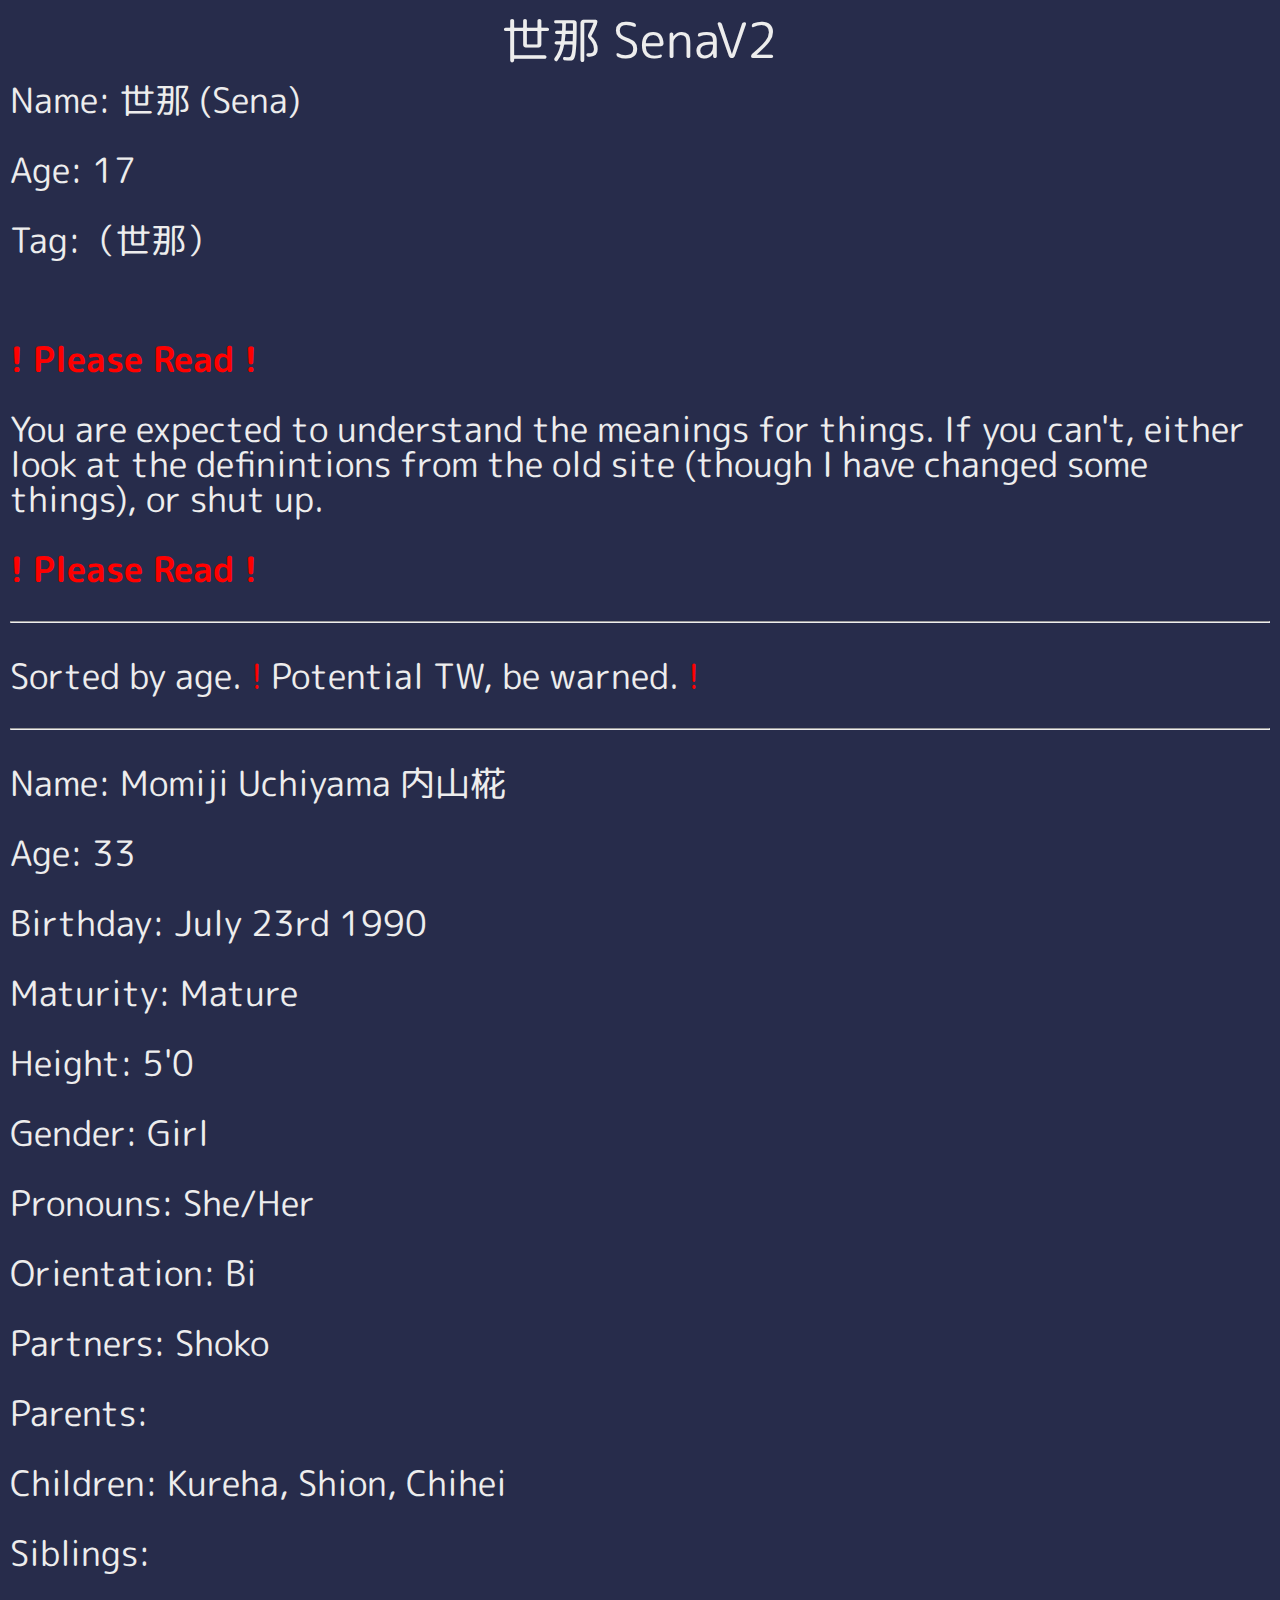
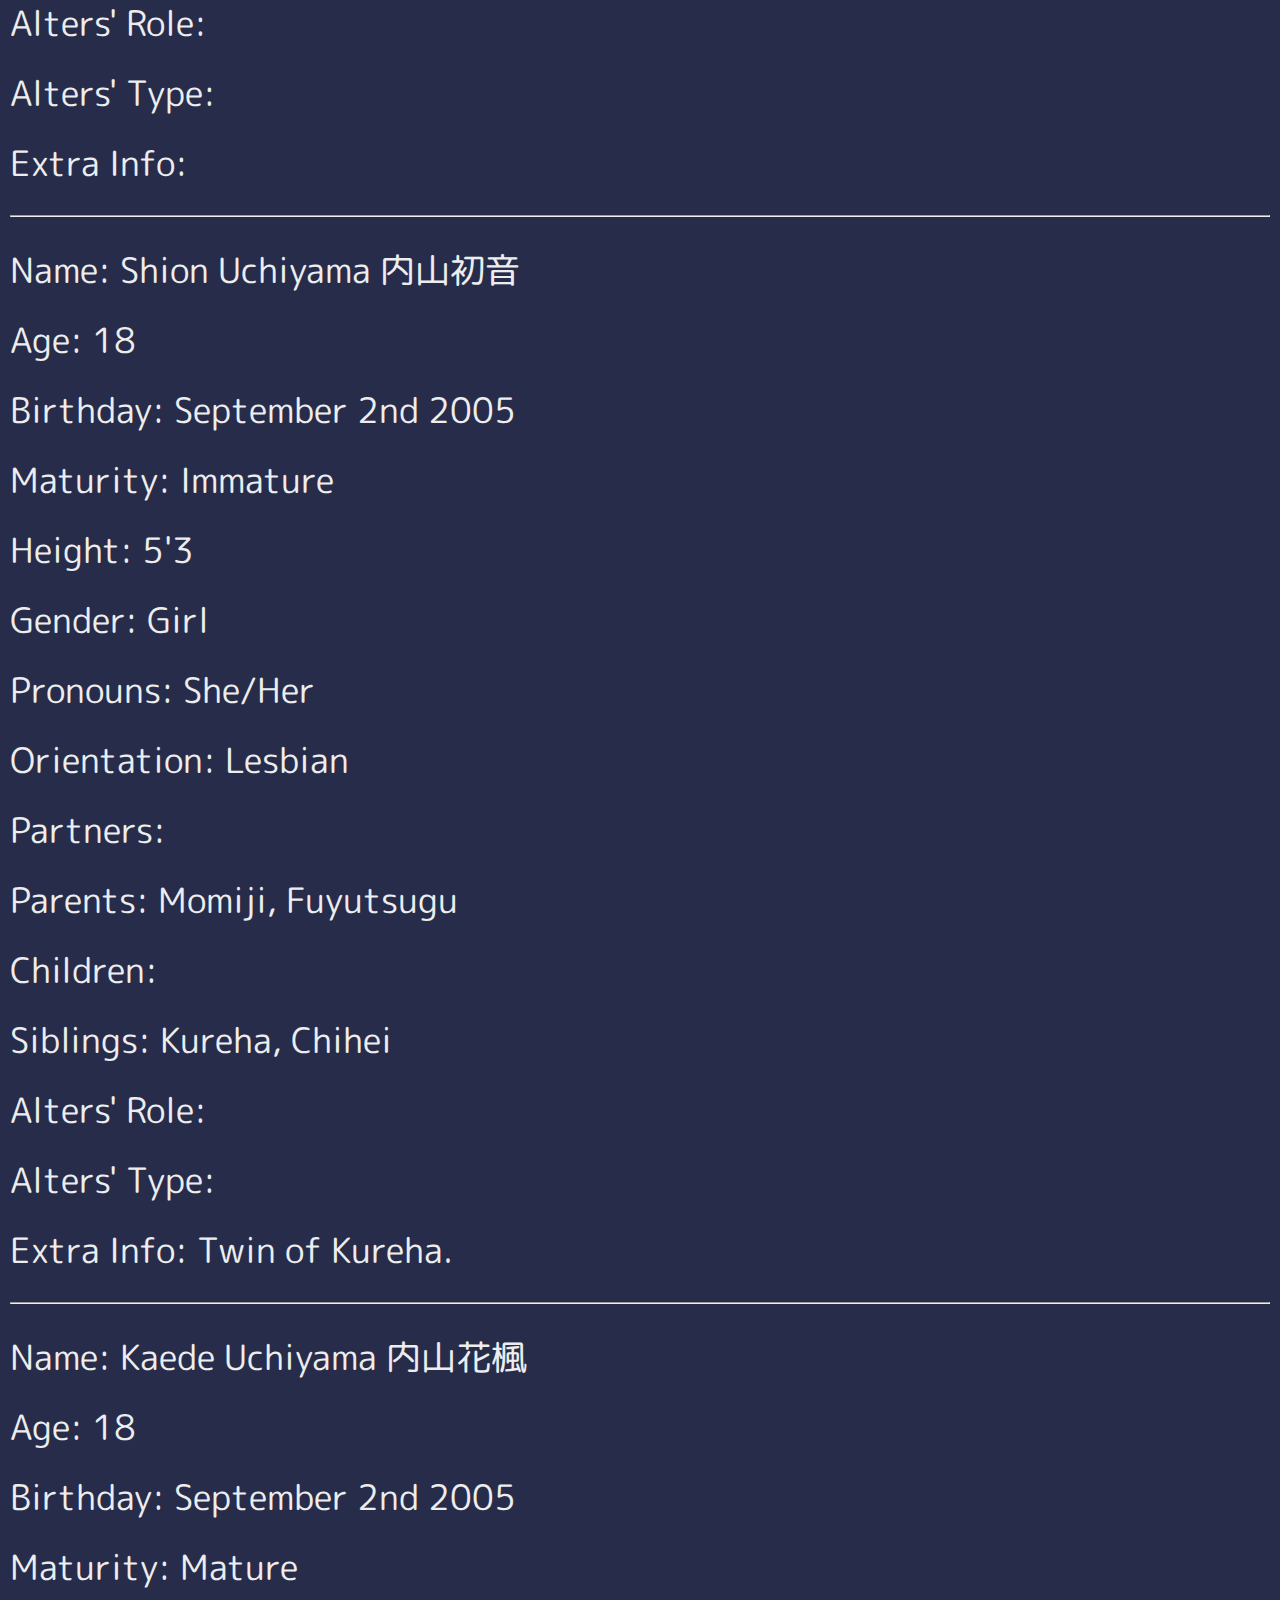
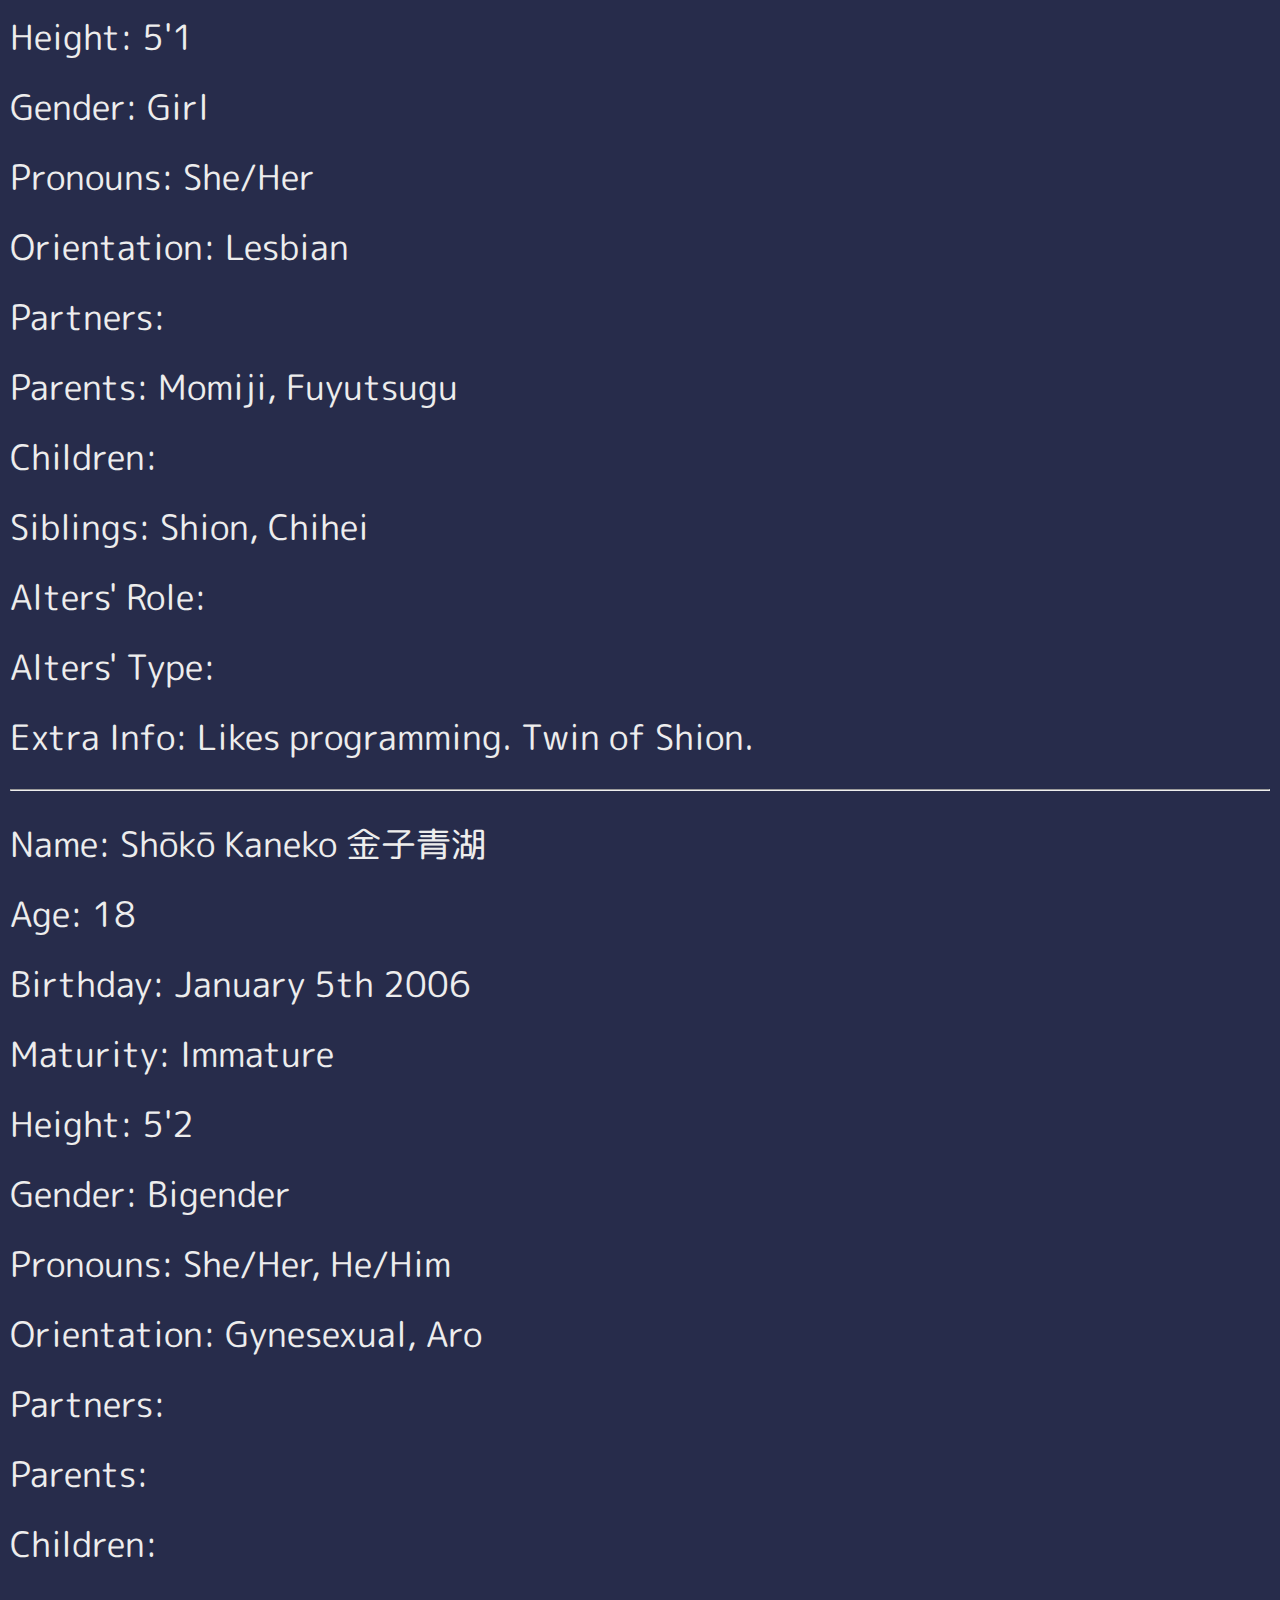
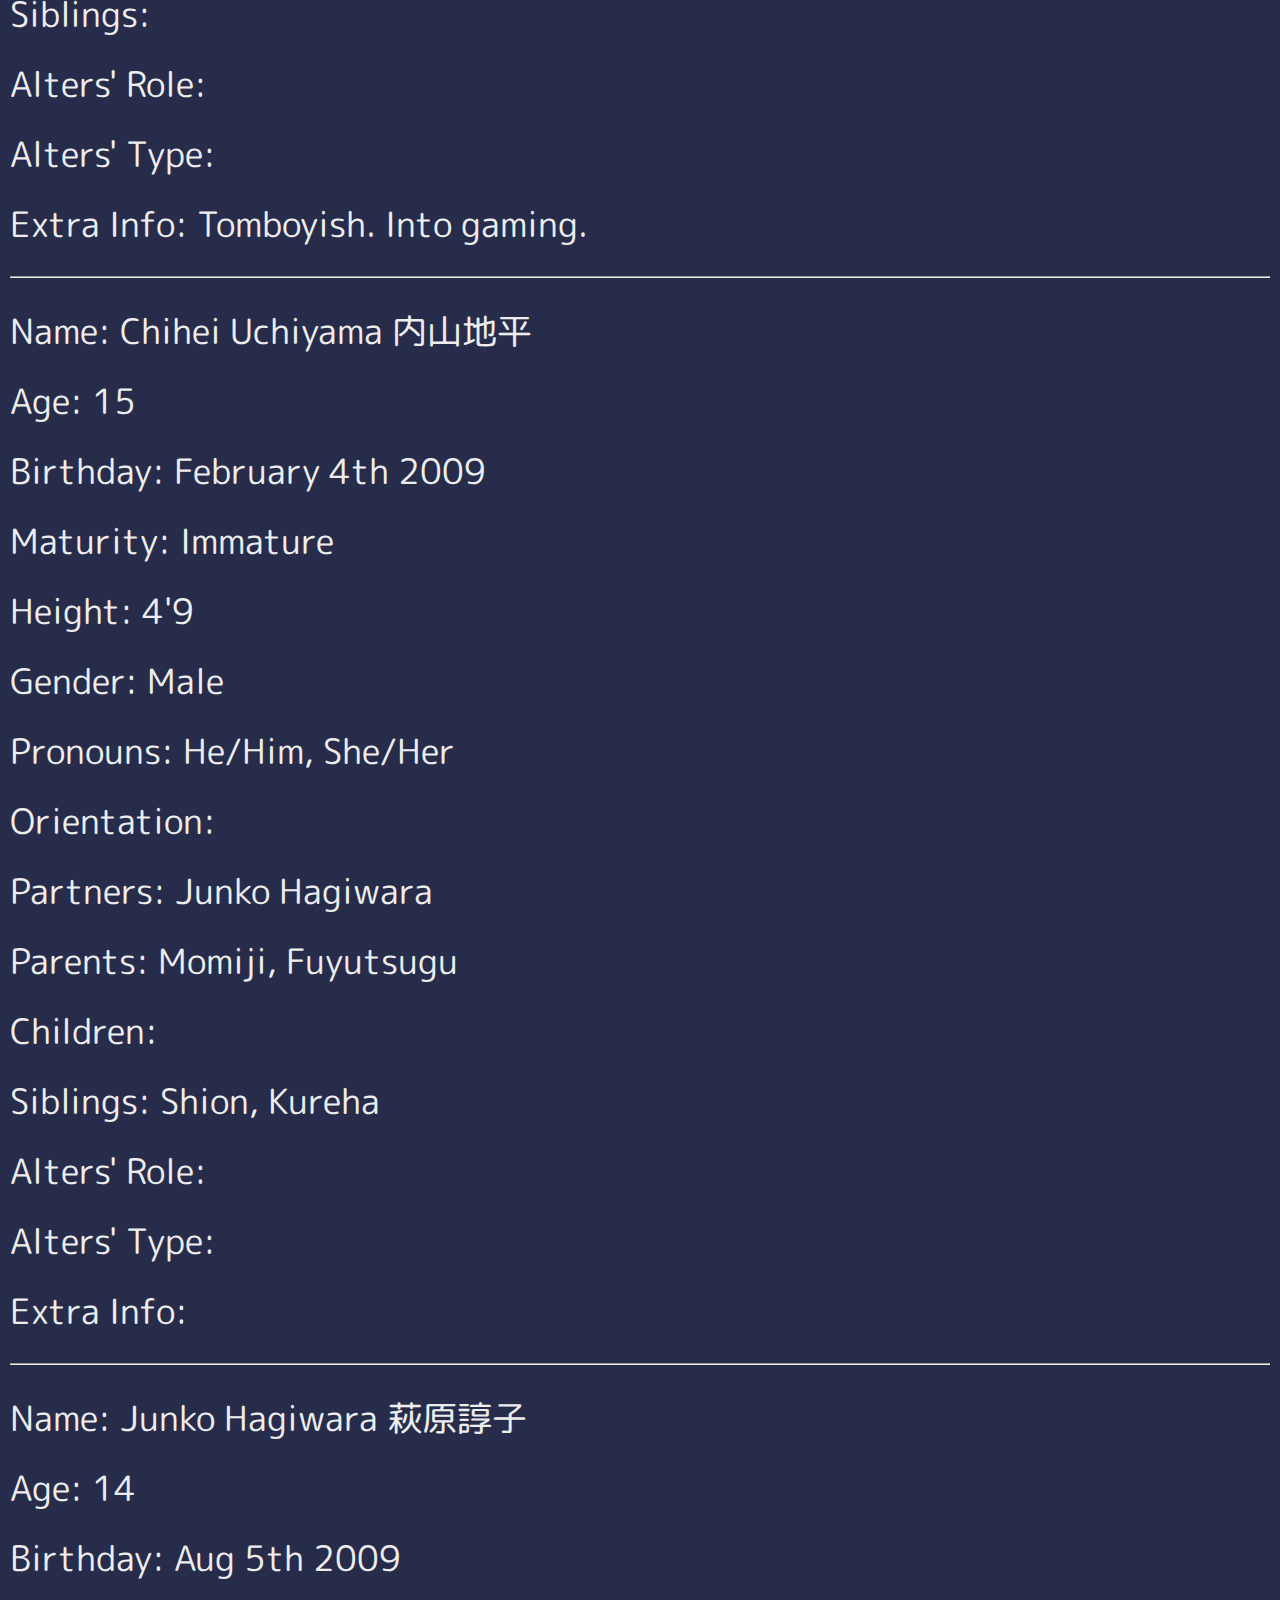
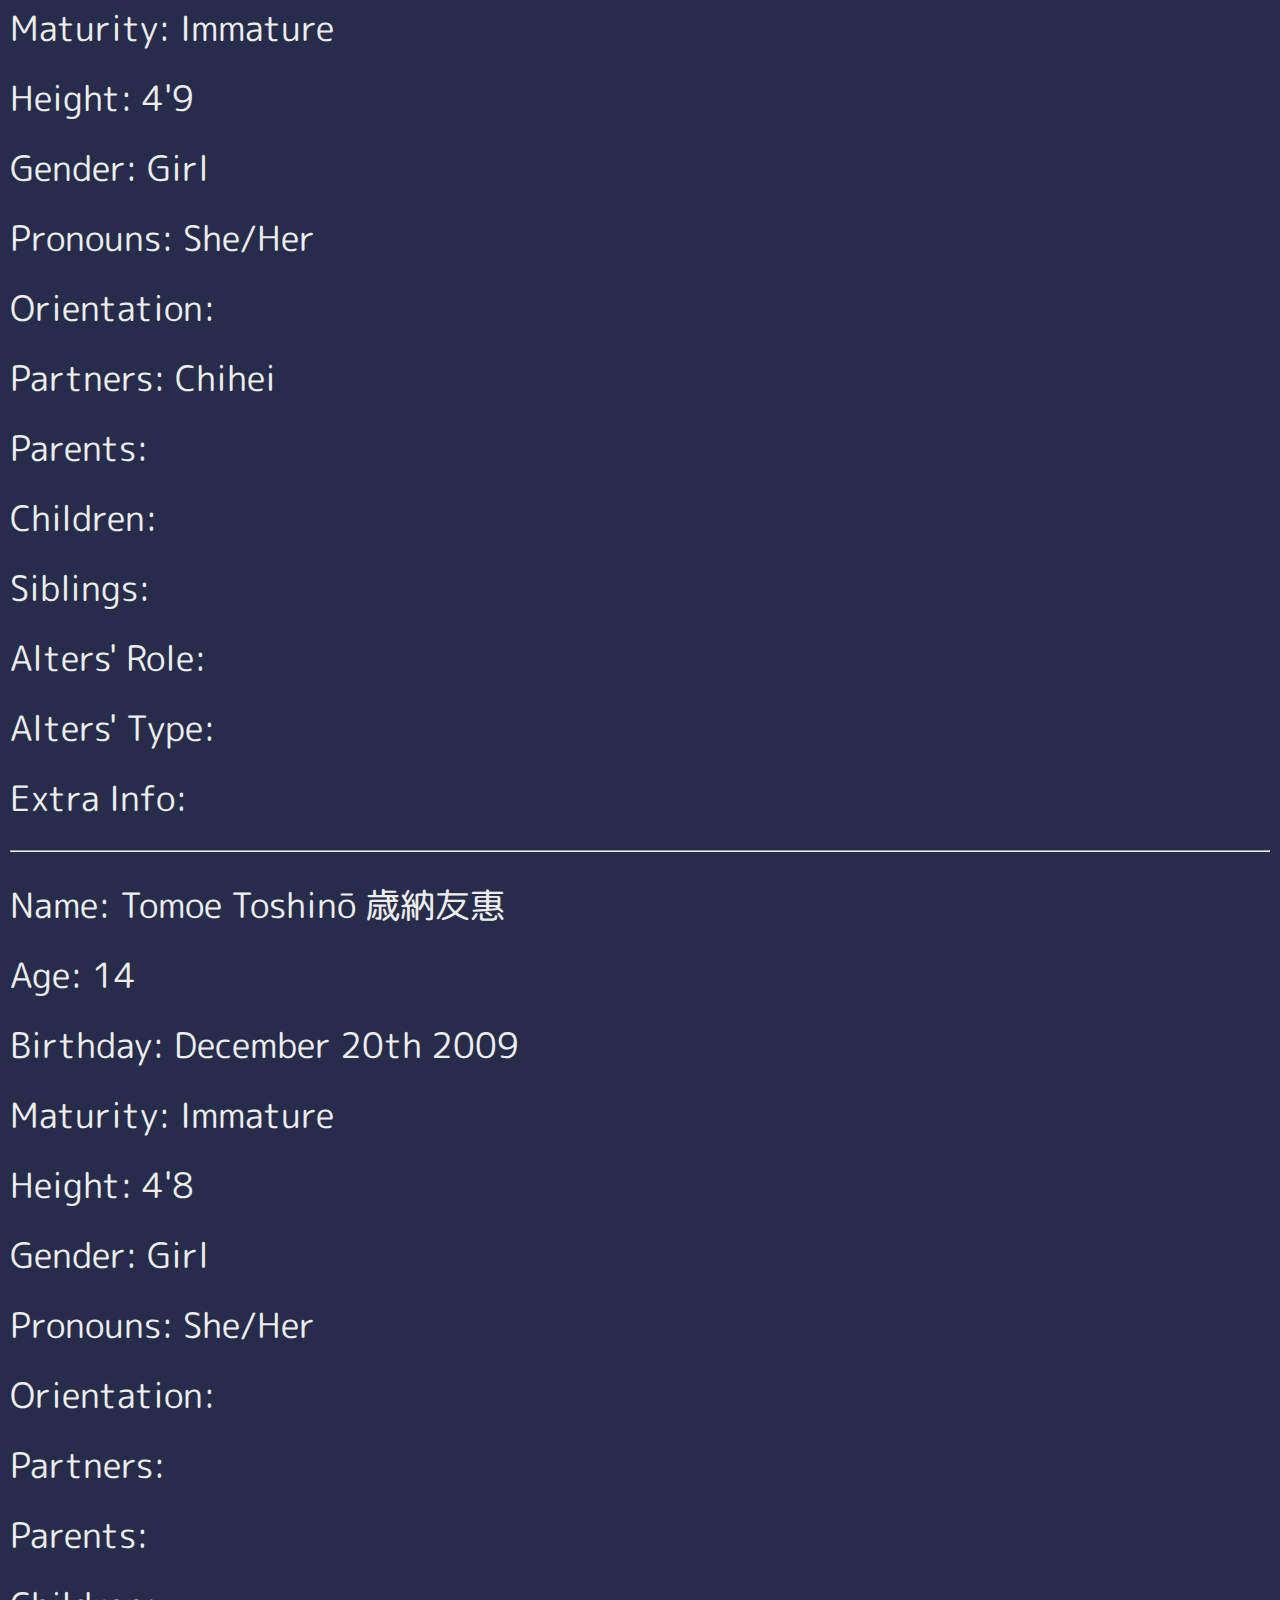
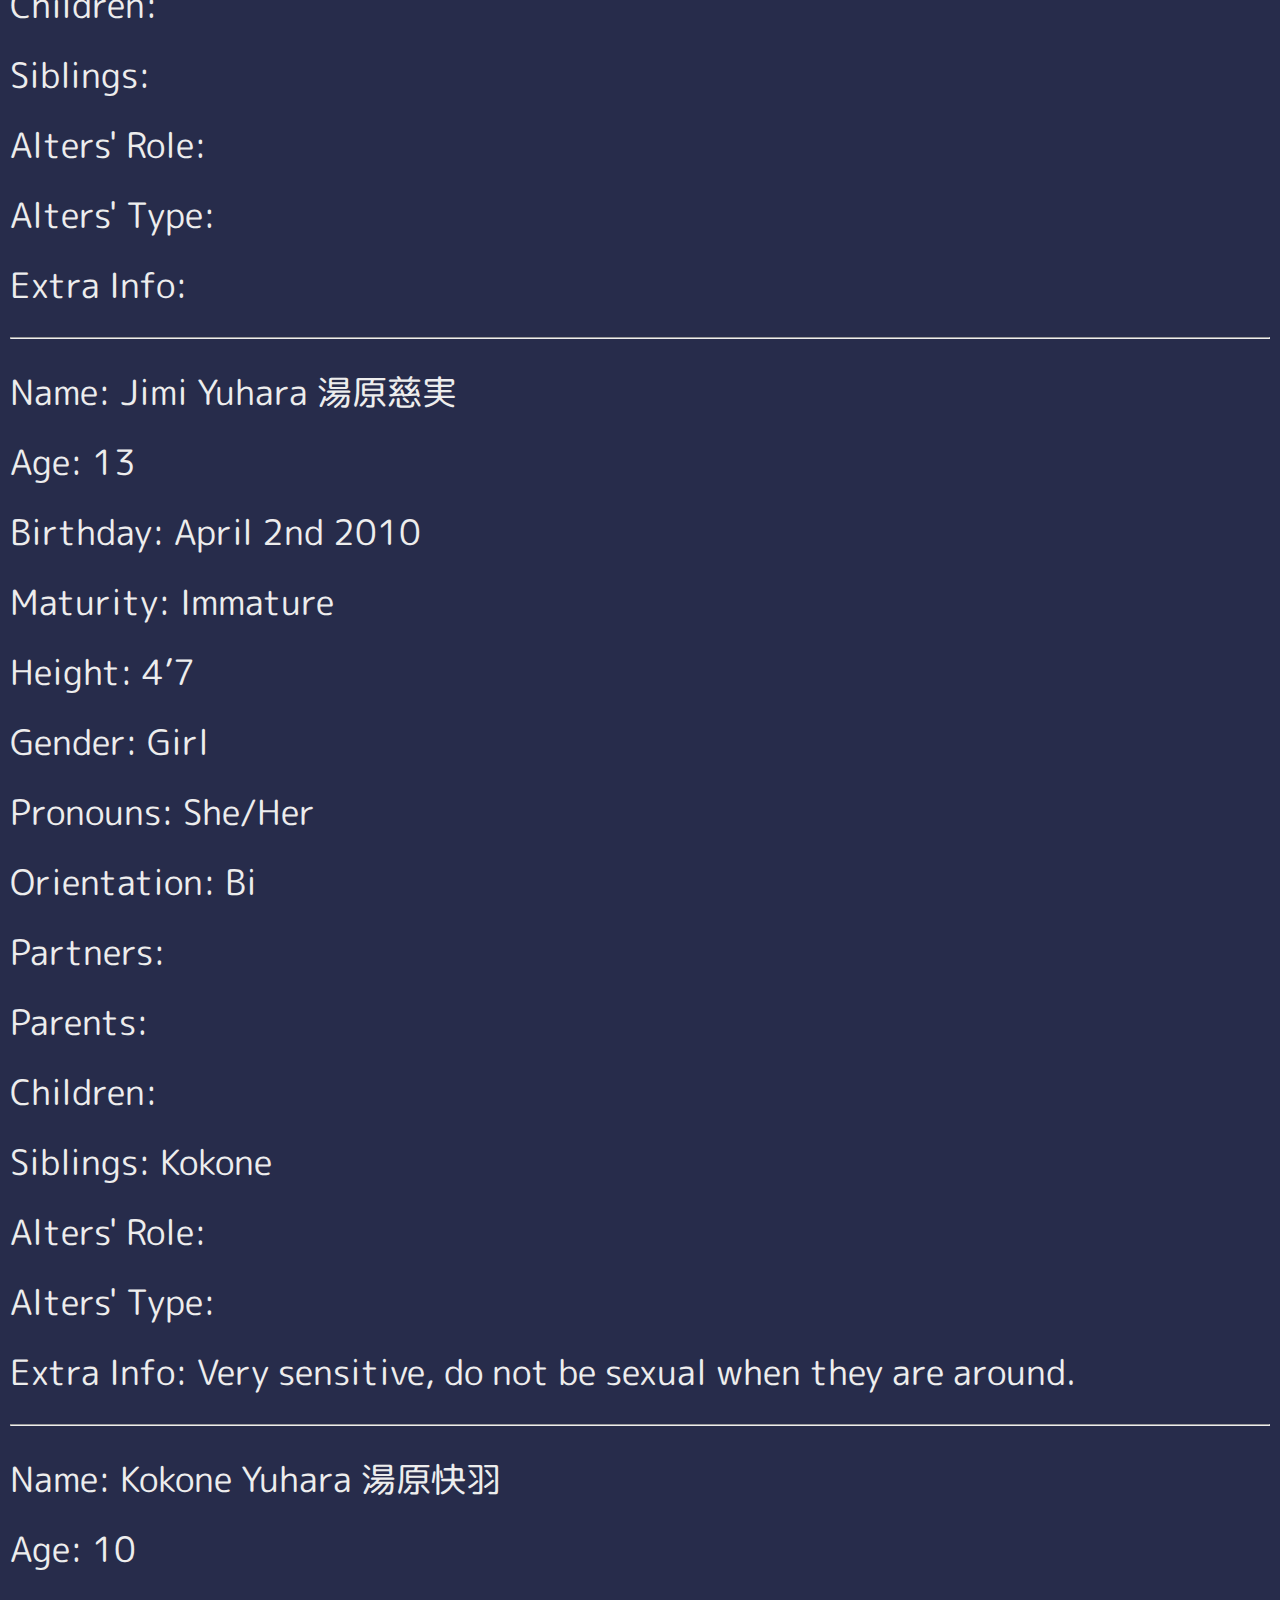
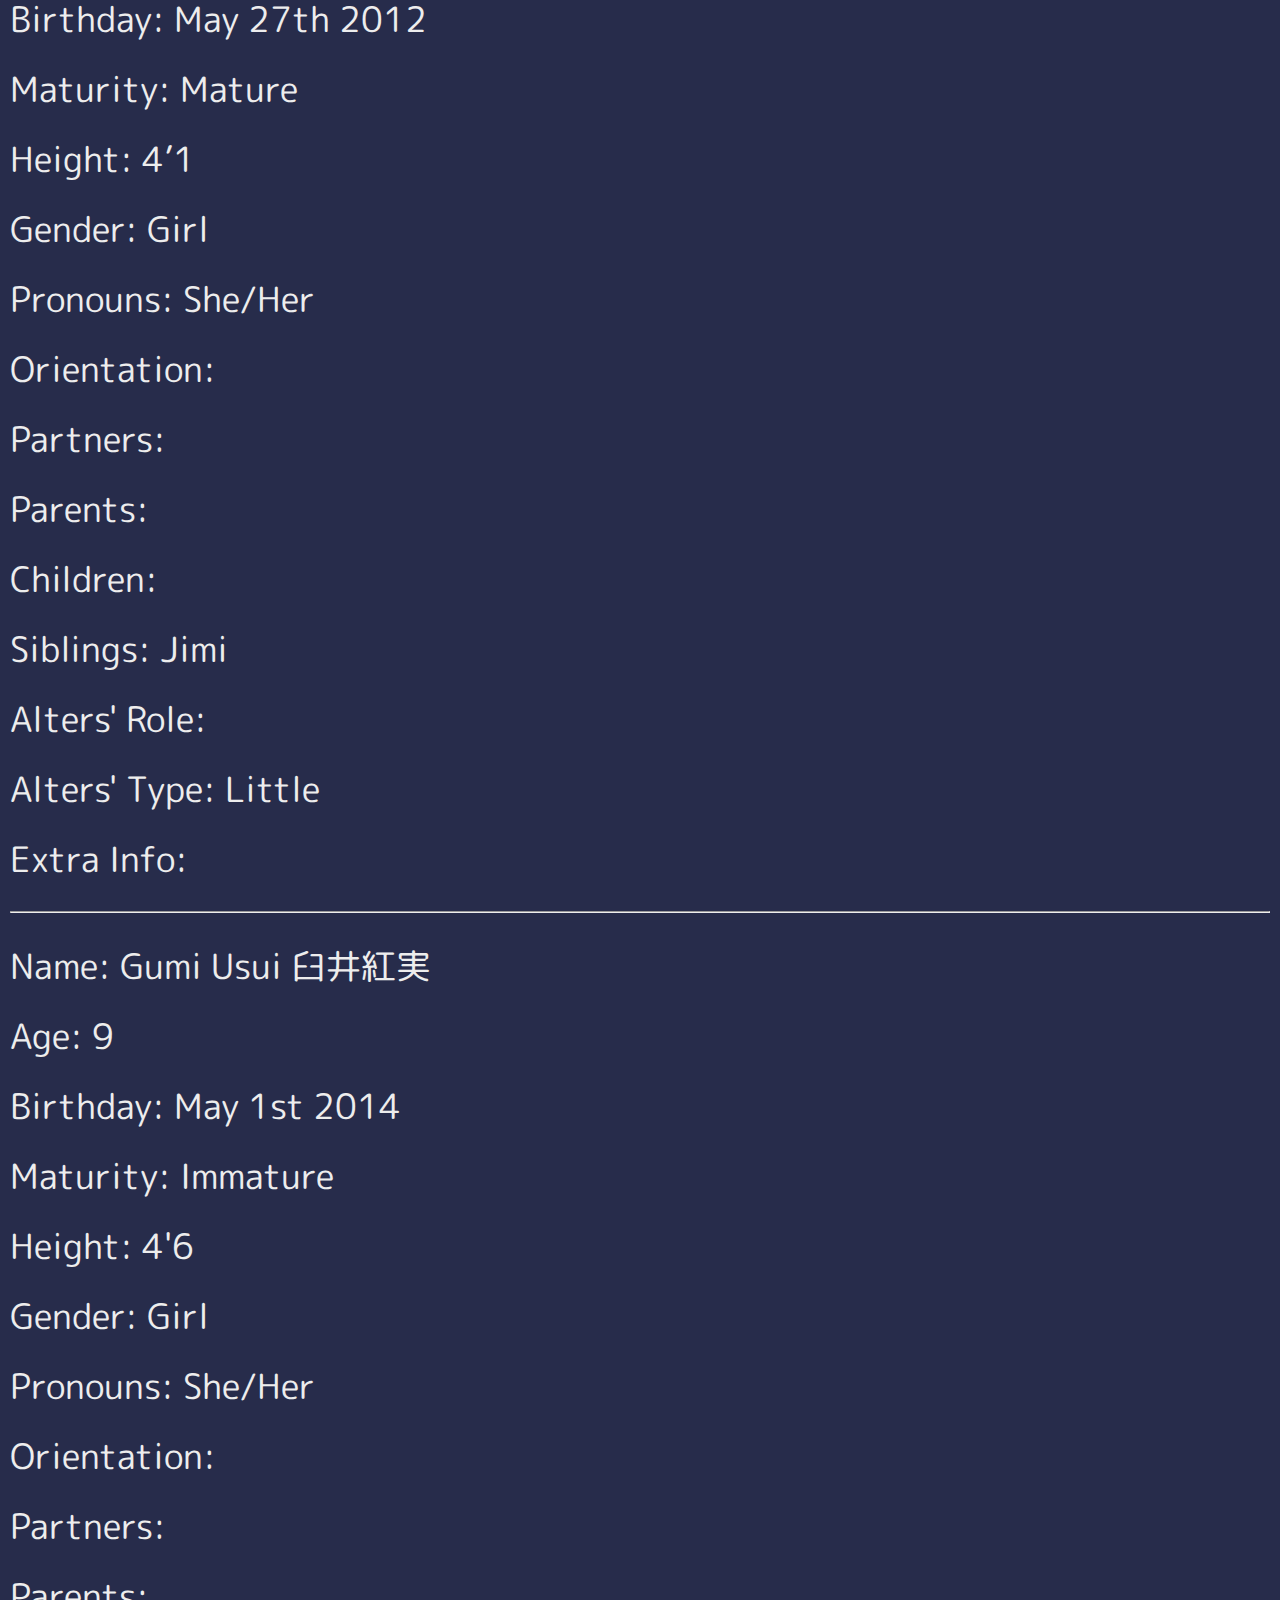
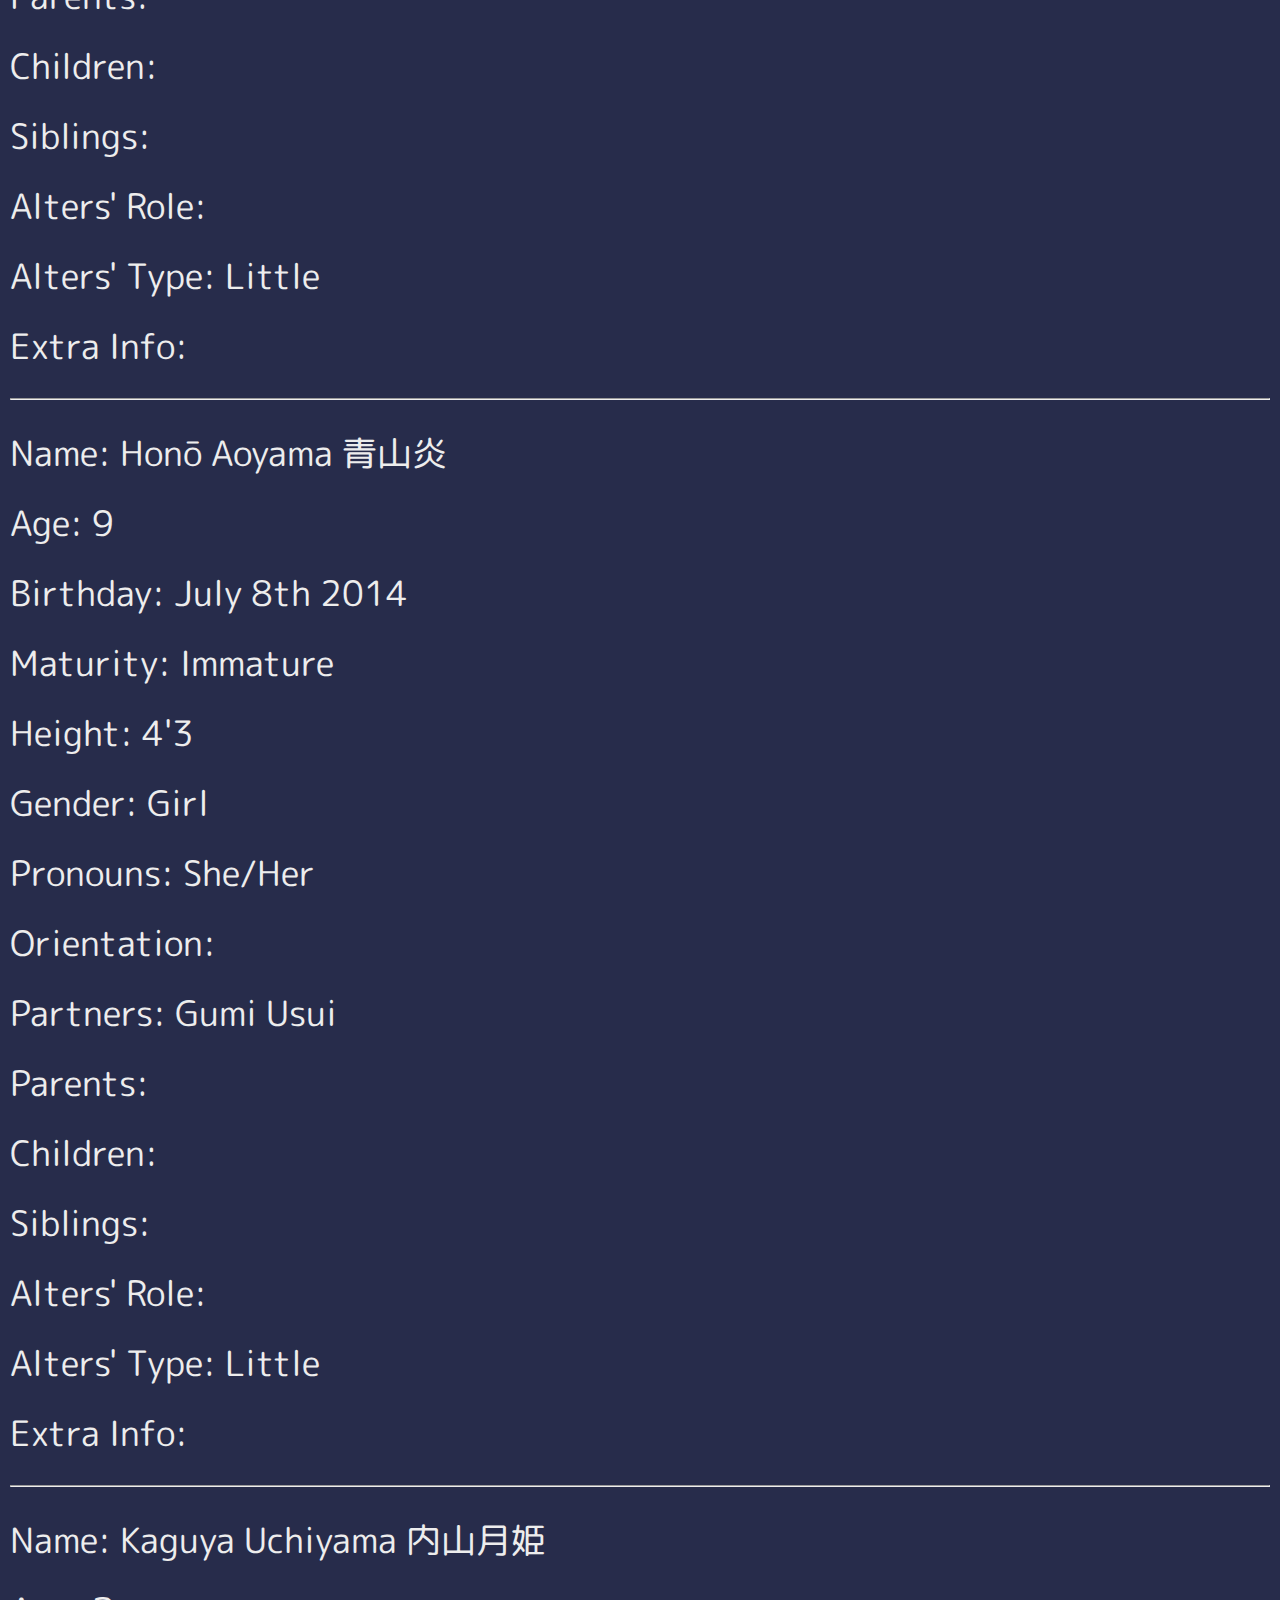
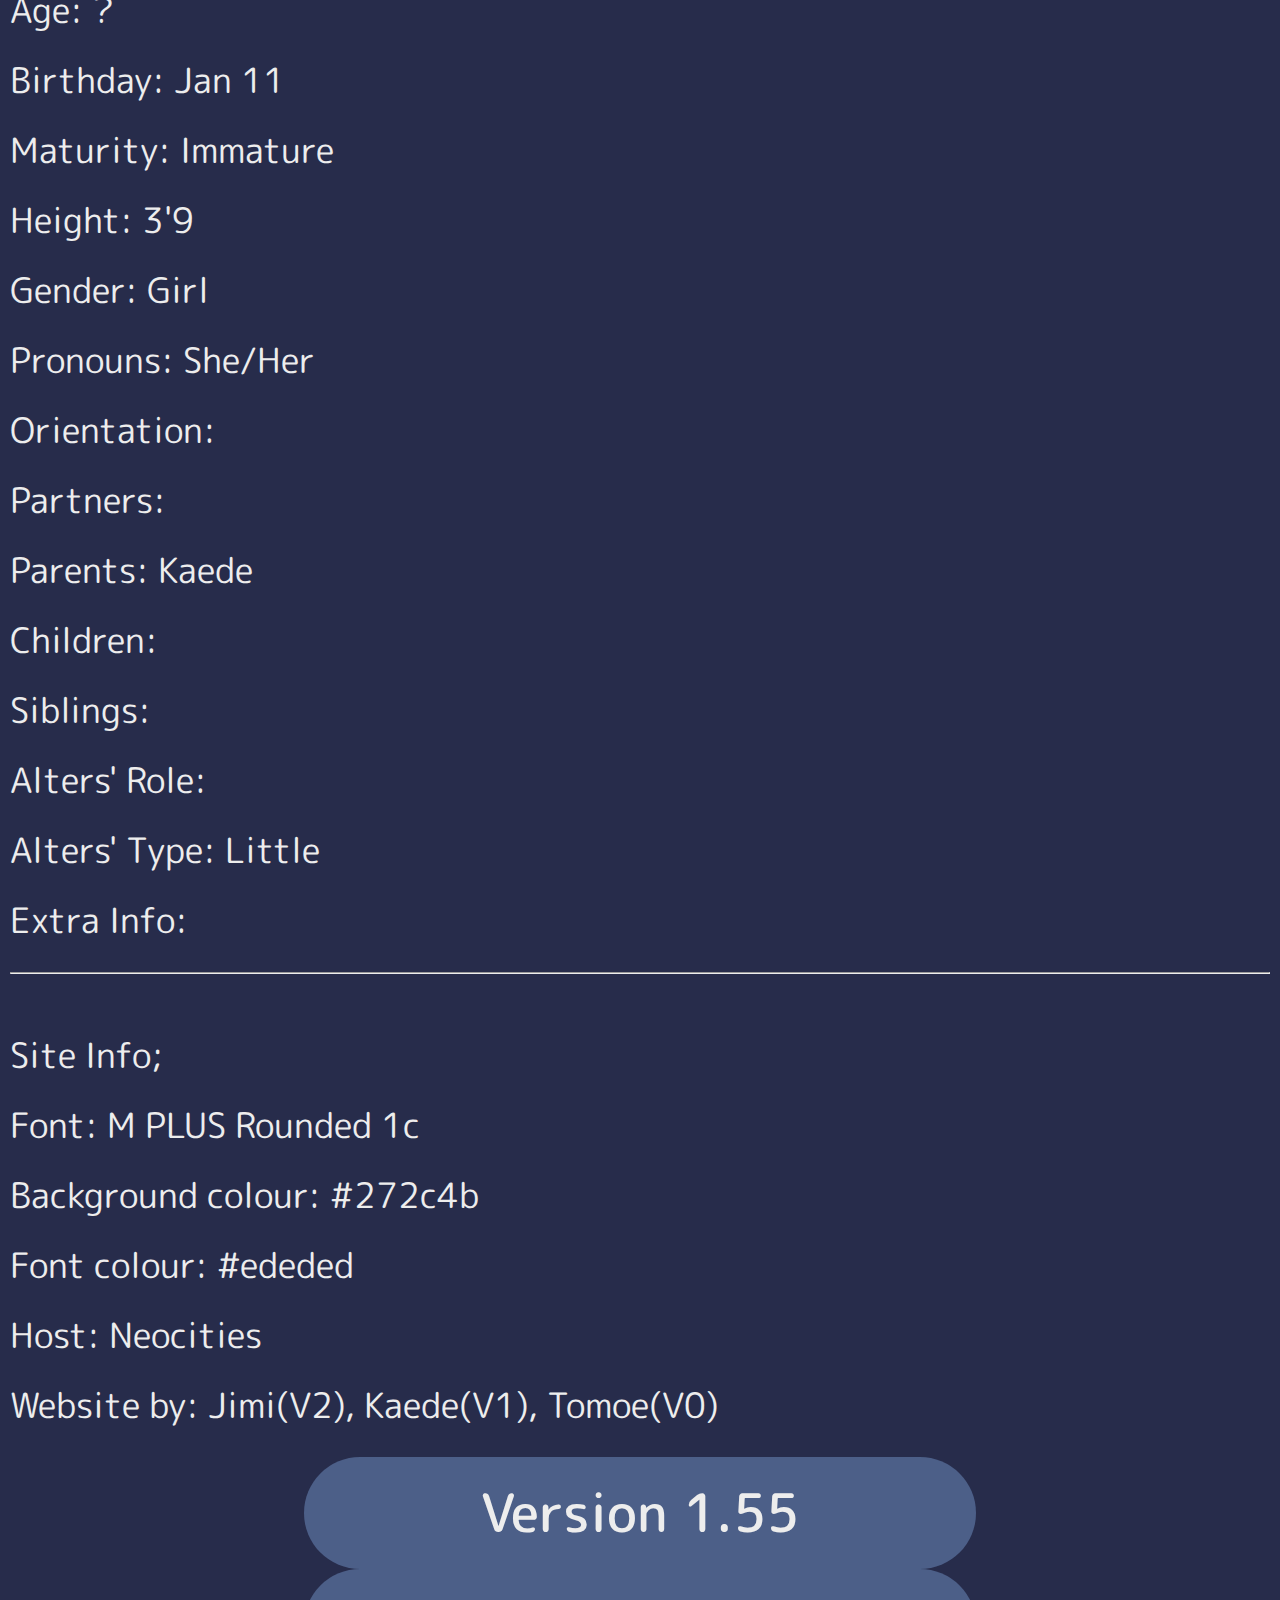
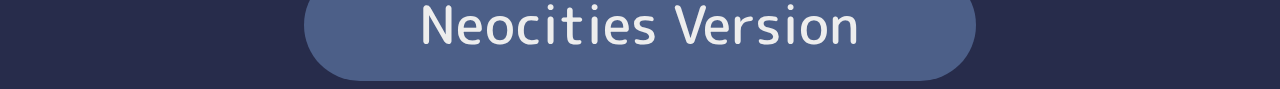
<file: index.html>
<!DOCTYPE HTML>
<html lang="en">

<head>
  <title>世那 V2</title>
  <meta charset="utf-8">
  <meta name="viewport" content="width=device-width, initial-scale=1.0">
  <meta name="description" content="2nd of Sena Census.">
  <meta property="og:site_name" content="世那 V2">
  <meta property="og:title" content="世那 V2">
  <meta property="og:type" content="website">
  <meta property="og:description" content="2nd of Sena Census.">
  <meta property="og:image" content="/card.jpg" />
  <meta property="og:image:type" content="image/jpeg">
  <meta property="og:image:width" content="1280">
  <meta property="og:image:height" content="850">
  <meta property="og:url" content="https://hkayo.github.io">
  <meta property="twitter:card" content="summary_large_image">
  <link rel="canonical" href="https://hkayo.github.io">
  <link href="https://fonts.googleapis.com/css?family=Atkinson+Hyperlegible:400,400italic" rel="stylesheet" type="text/css">
  <link rel="stylesheet" href="styles.css">
</head>

<body>
  <h1>世那 SenaV2</h1>
  <p>Name: 世那 (Sena)</p>
  <p>Age: 17</p>
  <p>Tag:（世那）</p>
  <br>
  <p style="color:red"><b> ! Please Read ! </b></p>
  <p>You are expected to understand the meanings for things. If you can't, either look at the definintions from the old site (though I have changed some things), or shut up.</p>
  <p style="color:red"><b> ! Please Read ! </b></p>
  <hr>
  <p>Sorted by age.<span style="color:red"> ! </span>Potential TW, be warned.<span style="color:red"> ! </span></p>
  <hr>
  <p>Name: Momiji Uchiyama 内⼭椛</p>
  <p>Age: 33</p>
  <p>Birthday: July 23rd 1990</p>
  <p>Maturity: Mature</p>
  <p>Height: 5'0</p>
  <p>Gender: Girl</p>
  <p>Pronouns: She/Her</p>
  <p>Orientation: Bi</p>
  <p>Partners: Shoko</p>
  <p>Parents:</p>
  <p>Children: Kureha, Shion, Chihei</p>
  <p>Siblings:</p>
  <p>Alters' Role:</p>
  <p>Alters' Type:</p>
  <p>Extra Info: </p>
  <hr>
  <p>Name: Shion Uchiyama 内⼭初音</p>
  <p>Age: 18</p>
  <p>Birthday: September 2nd 2005</p>
  <p>Maturity: Immature</p>
  <p>Height: 5'3</p>
  <p>Gender: Girl</p>
  <p>Pronouns: She/Her</p>
  <p>Orientation: Lesbian</p>
  <p>Partners:</p>
  <p>Parents: Momiji, Fuyutsugu</p>
  <p>Children:</p>
  <p>Siblings: Kureha, Chihei</p>
  <p>Alters' Role:</p>
  <p>Alters' Type:</p>
  <p>Extra Info: Twin of Kureha.</p>
  <hr>
  <p>Name: Kaede Uchiyama 内⼭花楓</p>
  <p>Age: 18</p>
  <p>Birthday: September 2nd 2005</p>
  <p>Maturity: Mature</p>
  <p>Height: 5'1</p>
  <p>Gender: Girl</p>
  <p>Pronouns: She/Her</p>
  <p>Orientation: Lesbian</p>
  <p>Partners:</p>
  <p>Parents: Momiji, Fuyutsugu</p>
  <p>Children:</p>
  <p>Siblings: Shion, Chihei</p>
  <p>Alters' Role:</p>
  <p>Alters' Type:</p>
  <p>Extra Info: Likes programming. Twin of Shion. </p>
  <hr>
  <p>Name: Shōkō Kaneko 金子青湖</p>
  <p>Age: 18</p>
  <p>Birthday: January 5th 2006</p>
  <p>Maturity: Immature</p>
  <p>Height: 5'2</p>
  <p>Gender: Bigender</p>
  <p>Pronouns: She/Her, He/Him</p>
  <p>Orientation: Gynesexual, Aro</p>
  <p>Partners:</p>
  <p>Parents:</p>
  <p>Children:</p>
  <p>Siblings: </p>
  <p>Alters' Role:</p>
  <p>Alters' Type:</p>
  <p>Extra Info: Tomboyish. Into gaming. </p>
  <hr>
  <p>Name: Chihei Uchiyama 内⼭地平</p>
  <p>Age: 15</p>
  <p>Birthday: February 4th 2009</p>
  <p>Maturity: Immature</p>
  <p>Height: 4'9</p>
  <p>Gender: Male</p>
  <p>Pronouns: He/Him, She/Her</p>
  <p>Orientation:</p>
  <p>Partners: Junko Hagiwara</p>
  <p>Parents: Momiji, Fuyutsugu</p>
  <p>Children:</p>
  <p>Siblings: Shion, Kureha</p>
  <p>Alters' Role:</p>
  <p>Alters' Type:</p>
  <p>Extra Info:</p>
  <hr>
  <p>Name: Junko Hagiwara 萩原諄子</p>
  <p>Age: 14</p>
  <p>Birthday: Aug 5th 2009</p>
  <p>Maturity: Immature</p>
  <p>Height: 4'9</p>
  <p>Gender: Girl</p>
  <p>Pronouns: She/Her</p>
  <p>Orientation:</p>
  <p>Partners: Chihei</p>
  <p>Parents: </p>
  <p>Children: </p>
  <p>Siblings: </p>
  <p>Alters' Role:</p>
  <p>Alters' Type:</p>
  <p>Extra Info:
    <hr>
  </p>
  <p>Name: Tomoe Toshinō 歳納友惠</p>
  <p>Age: 14</p>
  <p>Birthday: December 20th 2009</p>
  <p>Maturity: Immature</p>
  <p>Height: 4'8</p>
  <p>Gender: Girl</p>
  <p>Pronouns: She/Her</p>
  <p>Orientation:</p>
  <p>Partners:</p>
  <p>Parents:</p>
  <p>Children:</p>
  <p>Siblings:</p>
  <p>Alters' Role:</p>
  <p>Alters' Type:</p>
  <p>Extra Info:</p>
  <hr>
  <p>Name: Jimi Yuhara 湯原慈実</p>
  <p>Age: 13</p>
  <p>Birthday: April 2nd 2010</p>
  <p>Maturity: Immature</p>
  <p>Height: 4’7</p>
  <p>Gender: Girl</p>
  <p>Pronouns: She/Her</p>
  <p>Orientation: Bi</p>
  <p>Partners:</p>
  <p>Parents:</p>
  <p>Children:</p>
  <p>Siblings: Kokone</p>
  <p>Alters' Role:</p>
  <p>Alters' Type:</p>
  <p>Extra Info: Very sensitive, do not be sexual when they are around. </p>
  <hr>
  <p>Name: Kokone Yuhara 湯原快羽</p>
  <p>Age: 10</p>
  <p>Birthday: May 27th 2012</p>
  <p>Maturity: Mature</p>
  <p>Height: 4’1</p>
  <p>Gender: Girl</p>
  <p>Pronouns: She/Her</p>
  <p>Orientation:</p>
  <p>Partners:</p>
  <p>Parents:</p>
  <p>Children:</p>
  <p>Siblings: Jimi</p>
  <p>Alters' Role:</p>
  <p>Alters' Type: Little</p>
  <p>Extra Info: </p>
  <hr>
  <p>Name: Gumi Usui ⾅井紅実</p>
  <p>Age: 9</p>
  <p>Birthday: May 1st 2014</p>
  <p>Maturity: Immature</p>
  <p>Height: 4'6</p>
  <p>Gender: Girl</p>
  <p>Pronouns: She/Her</p>
  <p>Orientation:</p>
  <p>Partners:</p>
  <p>Parents:</p>
  <p>Children:</p>
  <p>Siblings:</p>
  <p>Alters' Role:</p>
  <p>Alters' Type: Little</p>
  <p>Extra Info: </p>
  <hr>
  <p>Name: Honō Aoyama ⻘⼭炎</p>
  <p>Age: 9</p>
  <p>Birthday: July 8th 2014</p>
  <p>Maturity: Immature</p>
  <p>Height: 4'3</p>
  <p>Gender: Girl</p>
  <p>Pronouns: She/Her</p>
  <p>Orientation:</p>
  <p>Partners: Gumi Usui</p>
  <p>Parents:</p>
  <p>Children:</p>
  <p>Siblings:</p>
  <p>Alters' Role:</p>
  <p>Alters' Type: Little</p>
  <p>Extra Info: </p>
  <hr>
  <p>Name: Kaguya Uchiyama 内山月姫</p>
  <p>Age: ?</p>
  <p>Birthday: Jan 11</p>
  <p>Maturity: Immature</p>
  <p>Height: 3'9</p>
  <p>Gender: Girl</p>
  <p>Pronouns: She/Her</p>
  <p>Orientation:</p>
  <p>Partners: </p>
  <p>Parents: Kaede</p>
  <p>Children: </p>
  <p>Siblings:</p>
  <p>Alters' Role:</p>
  <p>Alters' Type: Little</p>
  <p>Extra Info: </p>
  <hr>　
  <p>Site Info;</p>
  <p>Font: M PLUS Rounded 1c</p>
  <p>Background colour: #272c4b</p>
  <p>Font colour: #ededed</p>
  <p>Host: Neocities</p>
  <p>Website by: Jimi(V2), Kaede(V1), Tomoe(V0)</p>
  <a href="KayoV1-55.html">Version 1.55</a>
  <a href="https://hkayo.neocities.org/">Neocities Version</a>
</body>

</html>
</file>
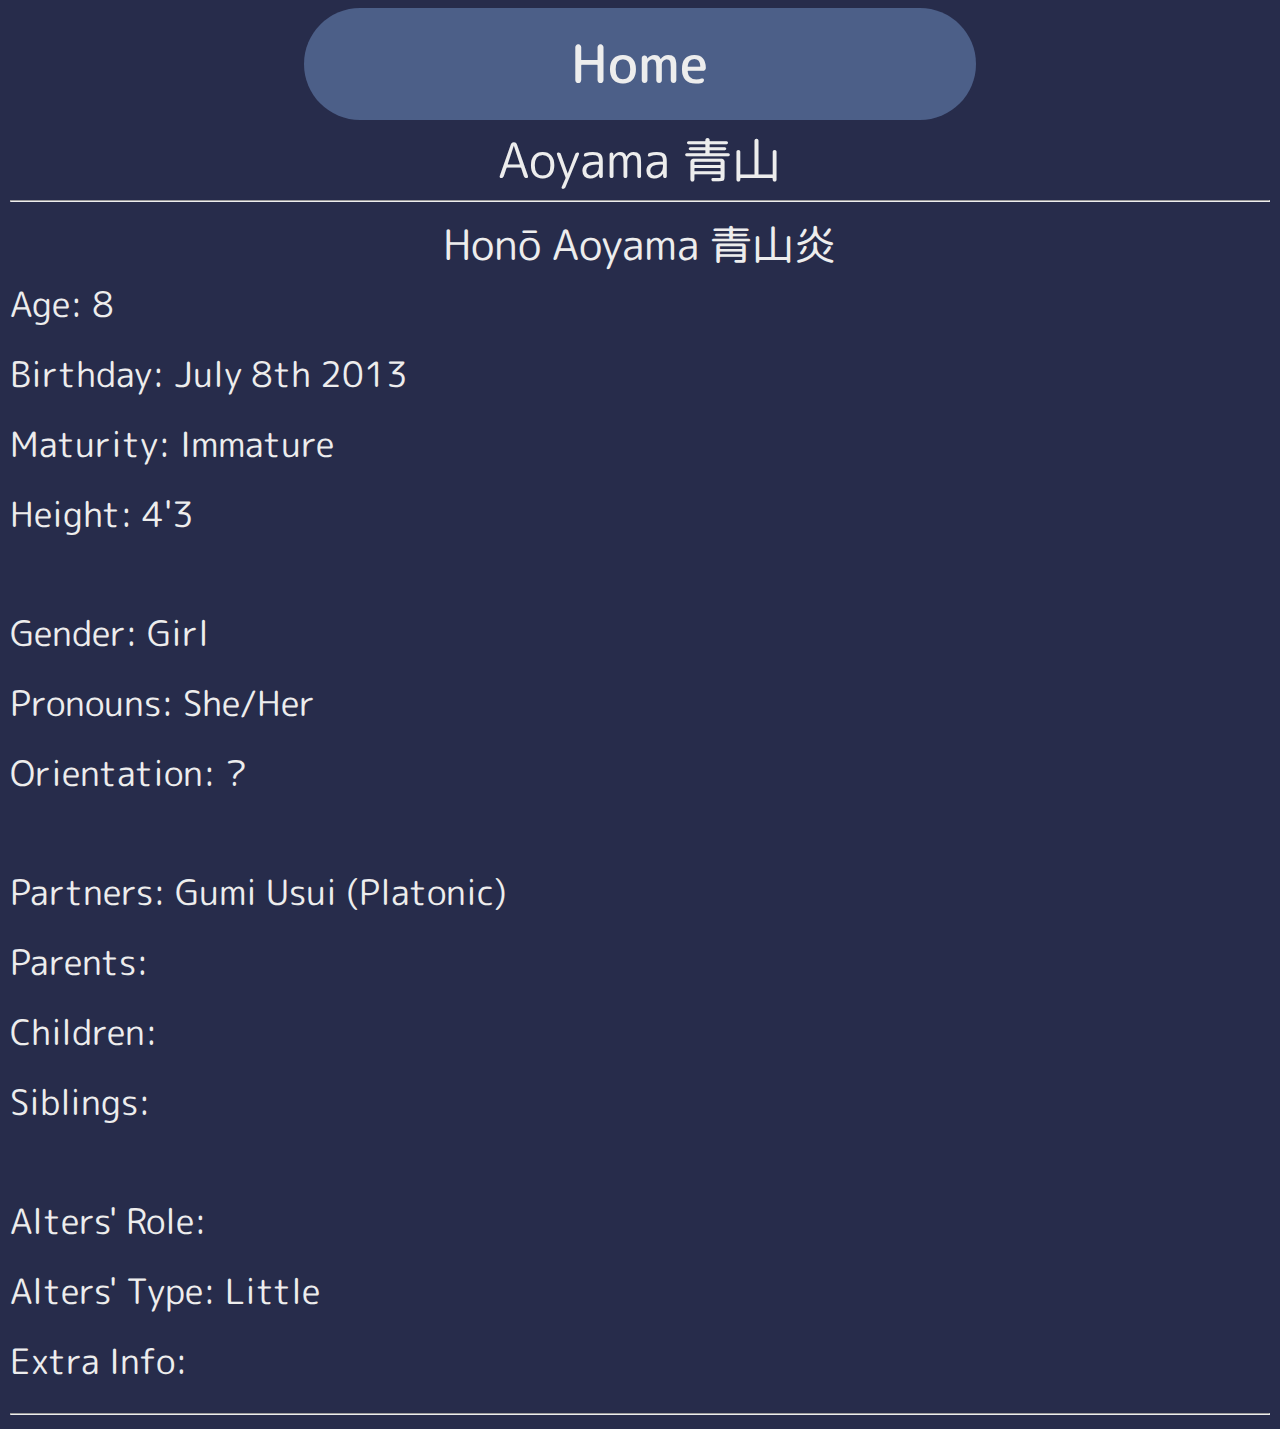
<file: aoyama.html>
<!DOCTYPE html>
<html>

<head>
  <meta charset="utf-8">
  <title>Aoyama 青山</title>
  <link rel="stylesheet" href="styles.css">
  <meta name="viewport" content="width=device-width, initial-scale=1.0">
</head>

<body>
  <div id="container">
    <a href="index.html">Home</a>
  </div>
  <h1>Aoyama 青山</h1>
  <hr>
  <h2>Honō Aoyama ⻘⼭炎</h2>
  <p>Age: 8</p>
  <p>Birthday: July 8th 2013</p>
  <p>Maturity: Immature</p>
  <p>Height: 4'3</p>
  <br>
  <p>Gender: Girl</p>
  <p>Pronouns: She/Her</p>
  <p>Orientation: ?</p>
  <br>
  <p>Partners: Gumi Usui (Platonic)</p>
  <p>Parents:</p>
  <p>Children:</p>
  <p>Siblings:</p>
  <br>
  <p>Alters' Role:</p>
  <p>Alters' Type: Little</p>
  <p>Extra Info:</p>
  <hr>

</body>

</html>
</file>
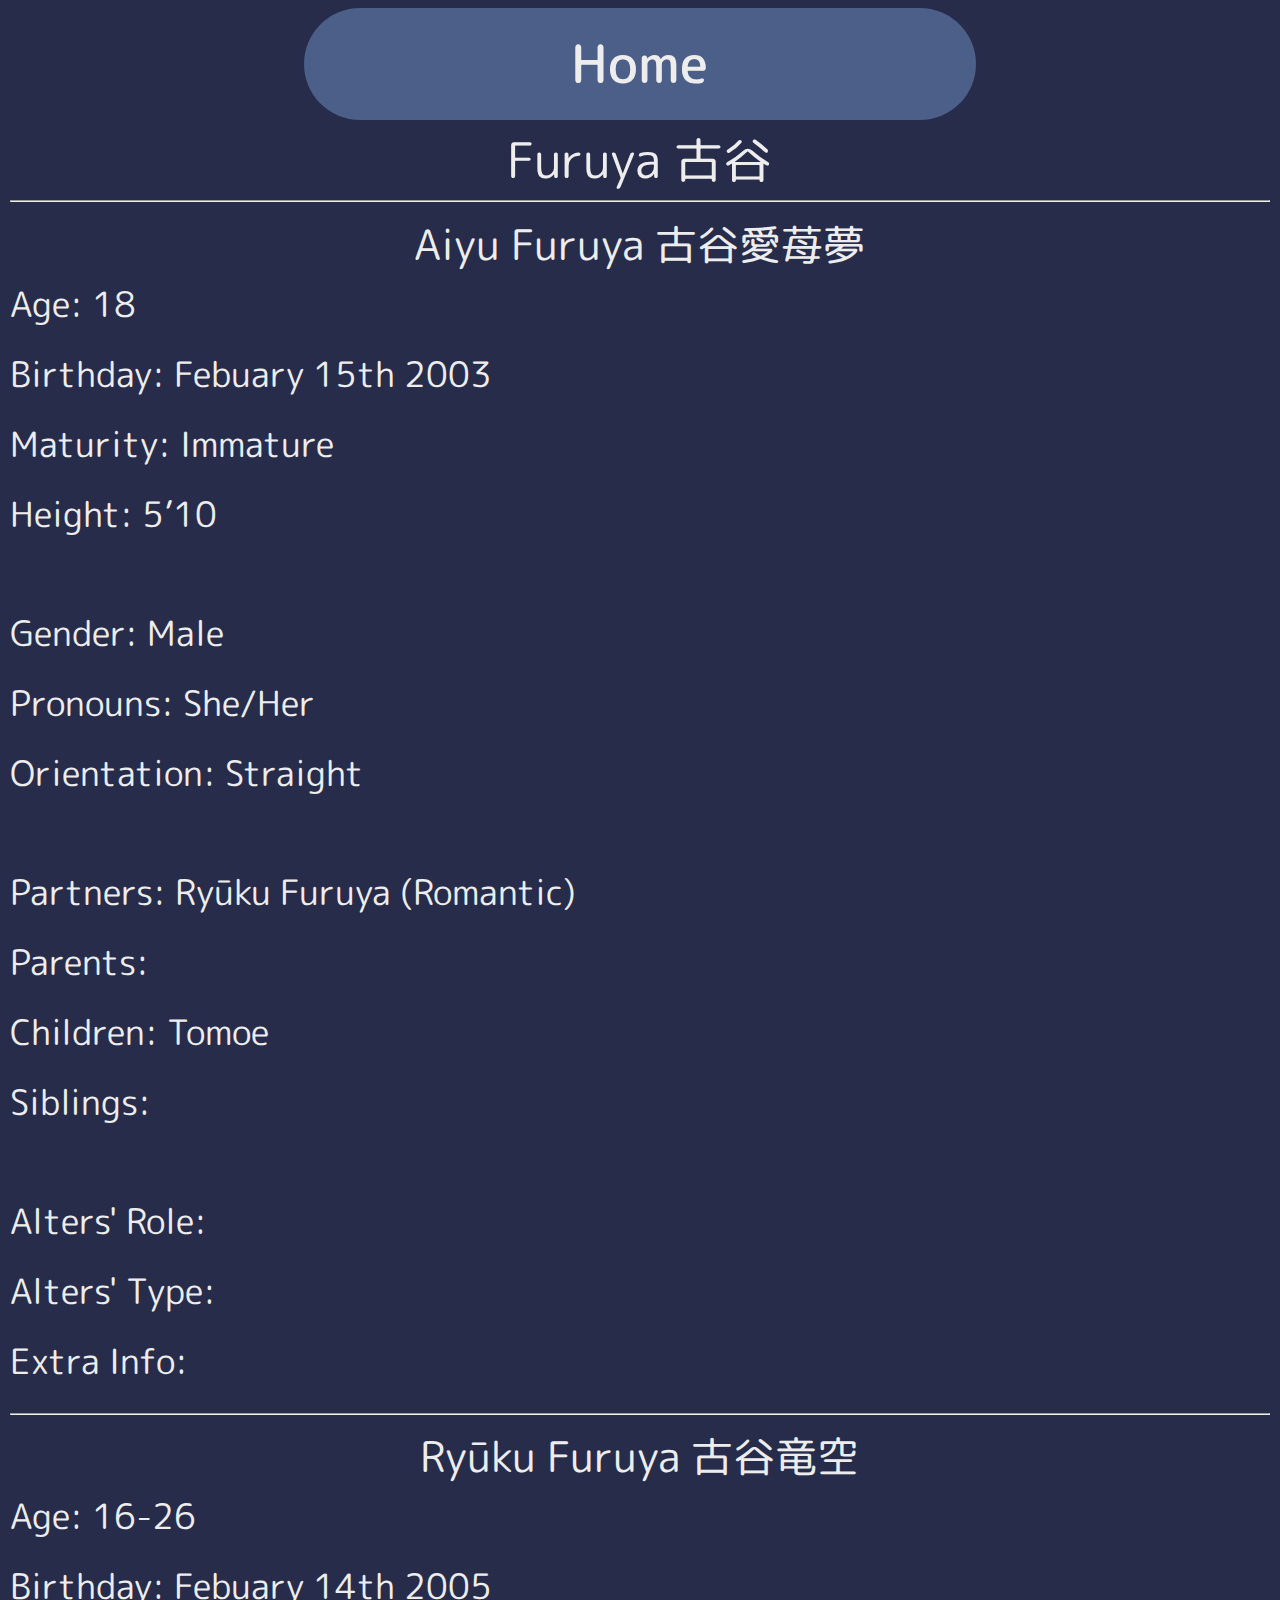
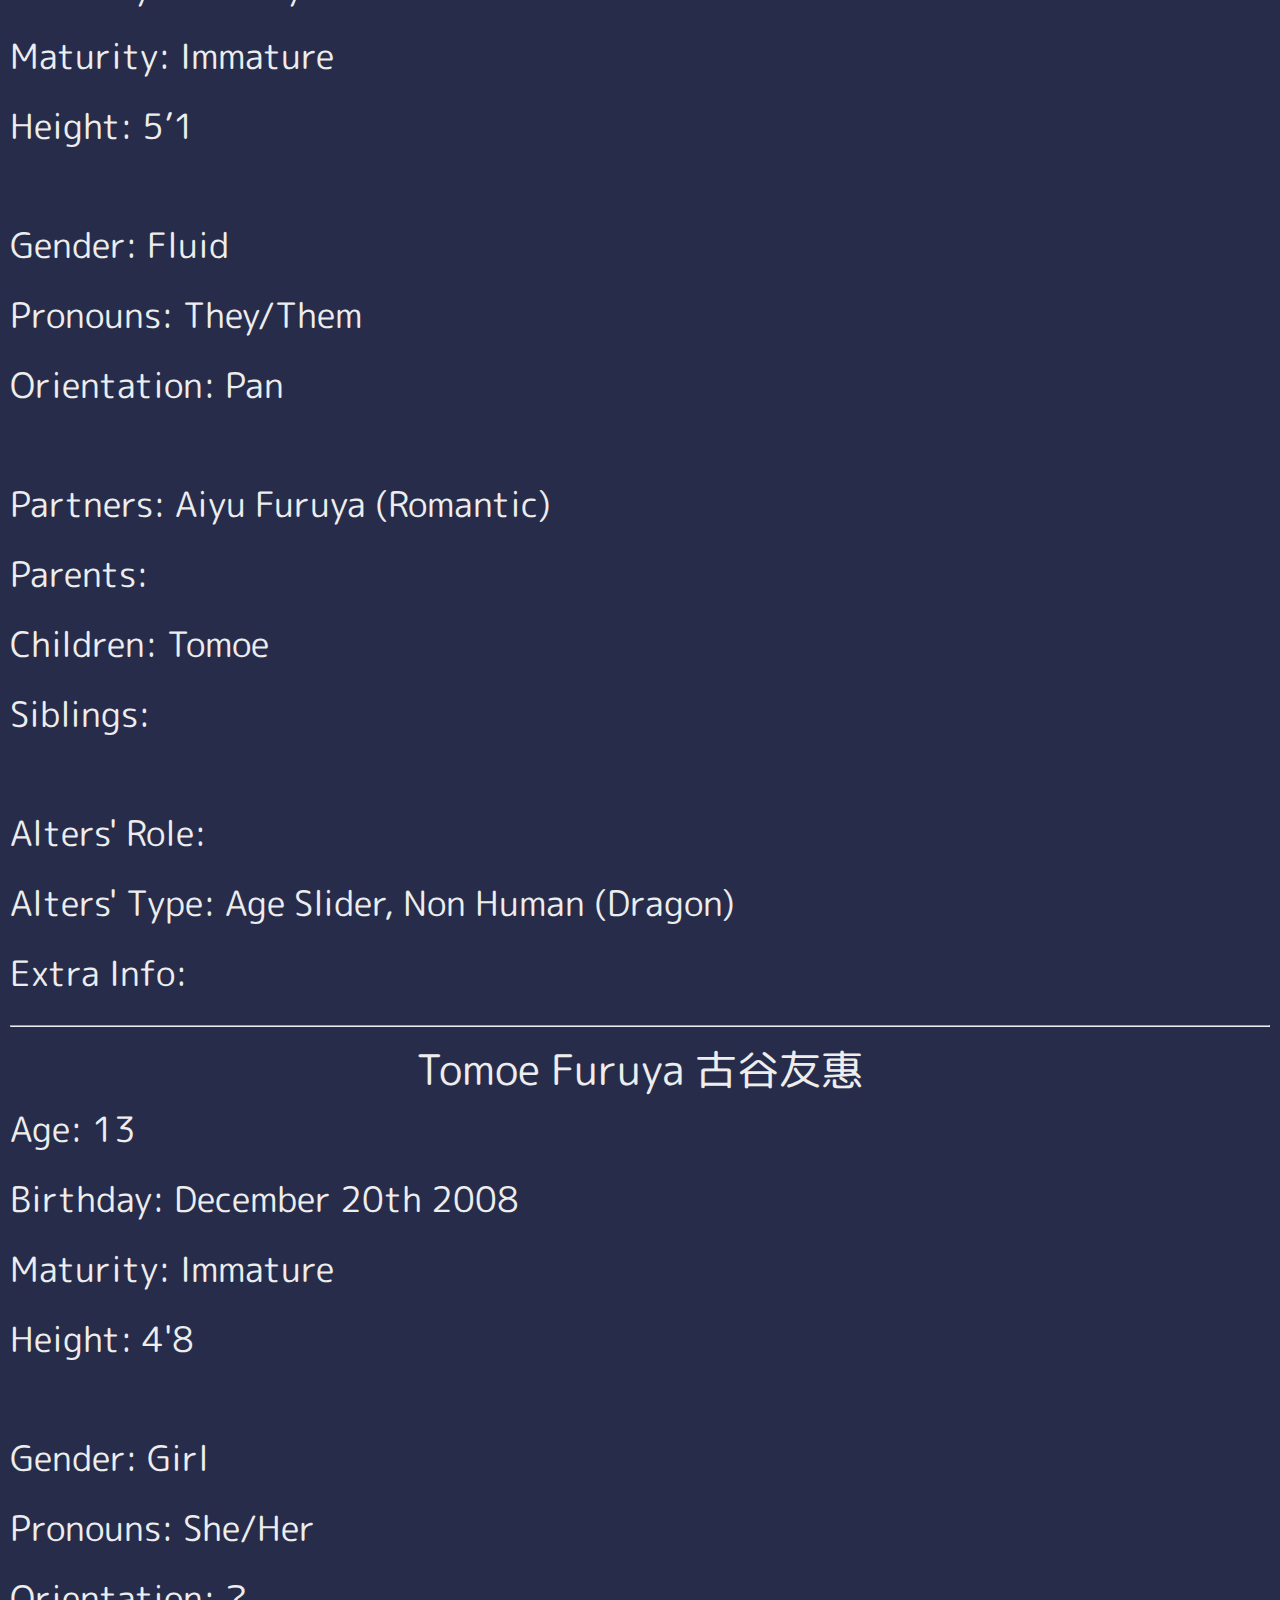
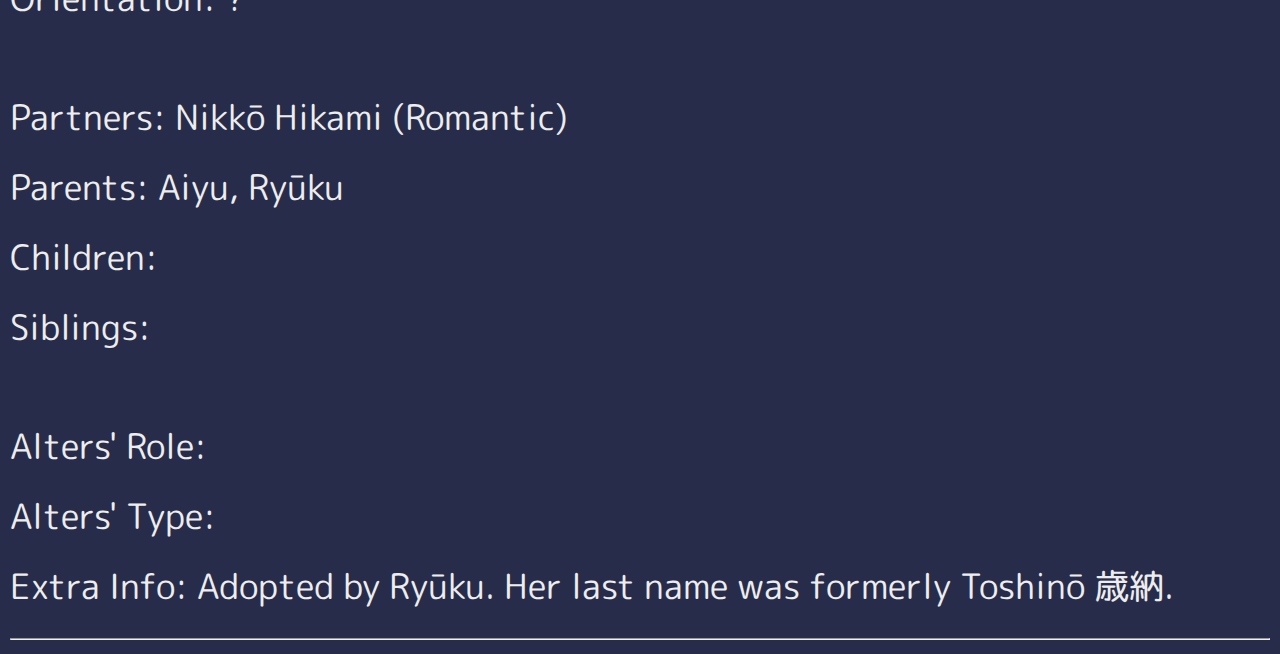
<file: furuya.html>
<!DOCTYPE html>
<html>

<head>
  <meta charset="utf-8">
  <title>Furuya 古谷</title>
  <link rel="stylesheet" href="styles.css">
  <meta name="viewport" content="width=device-width, initial-scale=1.0">
</head>

<body>
  <div id="inner">
    <a href="index.html">Home</a>
  </div>
  <h1>Furuya 古谷</h1>
  <hr>
  <h2> Aiyu Furuya 古⾕愛苺夢</h2>
  <p>Age: 18</p>
  <p>Birthday: Febuary 15th 2003</p>
  <p>Maturity: Immature</p>
  <p>Height: 5’10</p>
  <br>
  <p>Gender: Male</p>
  <p>Pronouns: She/Her</p>
  <p>Orientation: Straight</p>
  <br>
  <p>Partners: Ryūku Furuya (Romantic)</p>
  <p>Parents:</p>
  <p>Children: Tomoe</p>
  <p>Siblings:</p>
  <br>
  <p>Alters' Role:</p>
  <p>Alters' Type:</p>
  <p>Extra Info:</p>
  <hr>
  <h2>Ryūku Furuya 古⾕⻯空</h2>
  <p>Age: 16-26</p>
  <p>Birthday: Febuary 14th 2005</p>
  <p>Maturity: Immature</p>
  <p>Height: 5’1</p>
  <br>
  <p>Gender: Fluid</p>
  <p>Pronouns: They/Them</p>
  <p>Orientation: Pan</p>
  <br>
  <p>Partners: Aiyu Furuya (Romantic)</p>
  <p>Parents:</p>
  <p>Children: Tomoe</p>
  <p>Siblings:</p>
  <br>
  <p>Alters' Role:</p>
  <p>Alters' Type: Age Slider, Non Human (Dragon)</p>
  <p>Extra Info:</p>
  <hr>
  <h2>Tomoe Furuya 古⾕友惠</h2>
  <p>Age: 13</p>
  <p>Birthday: December 20th 2008</p>
  <p>Maturity: Immature</p>
  <p>Height: 4'8</p>
  <br>
  <p>Gender: Girl</p>
  <p>Pronouns: She/Her</p>
  <p>Orientation: ?</p>
  <br>
  <p>Partners: Nikkō Hikami (Romantic)</p>
  <p>Parents: Aiyu, Ryūku</p>
  <p>Children:</p>
  <p>Siblings:</p>
  <br>
  <p>Alters' Role:</p>
  <p>Alters' Type:</p>
  <p>Extra Info: Adopted by Ryūku. Her last name was formerly Toshinō 歳納.</p>
  <hr>

</body>

</html>
</file>
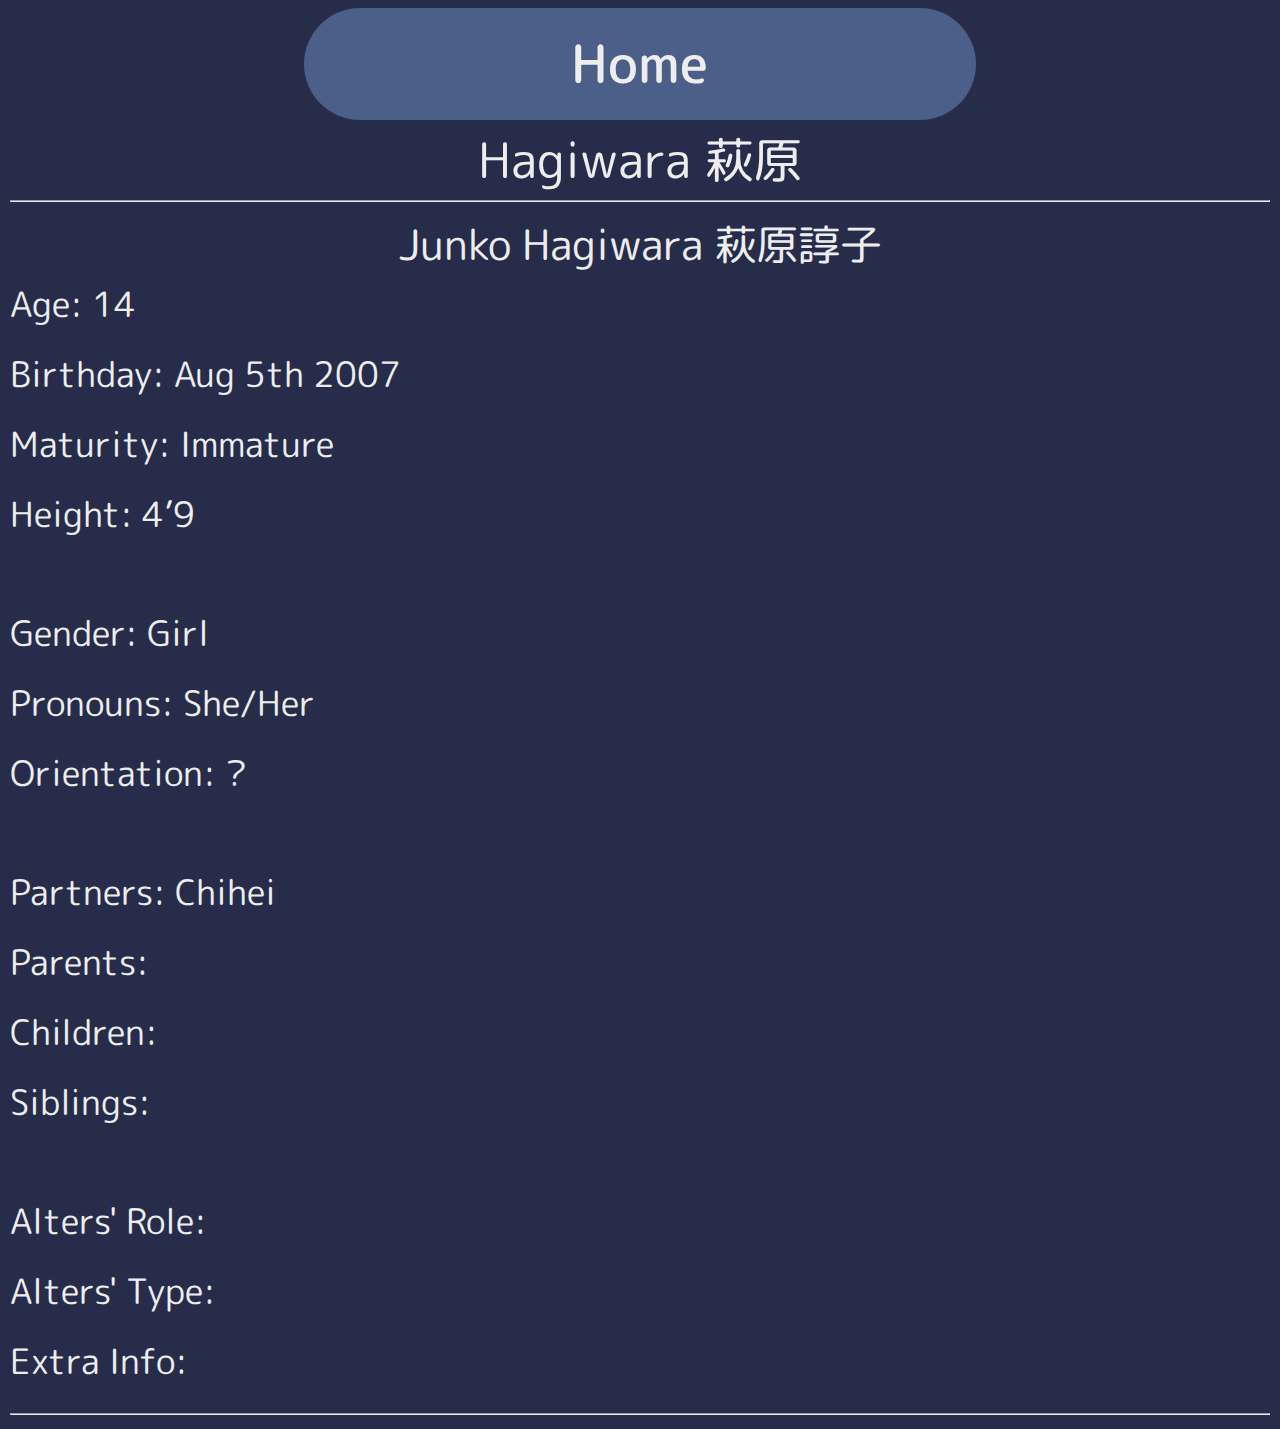
<file: hagiwara.html>
<!DOCTYPE html>
<html>

<head>
  <meta charset="utf-8">
  <title>Hagiwara 萩原</title>
  <link rel="stylesheet" href="styles.css">
  <meta name="viewport" content="width=device-width, initial-scale=1.0">
</head>

<body>
  <div id="inner">
    <a href="index.html">Home</a>
  </div>
  <h1>Hagiwara 萩原</h1>
  <hr>
  <h2>Junko Hagiwara 萩原諄子</h2>
  <p>Age: 14</p>
  <p>Birthday: Aug 5th 2007</p>
  <p>Maturity: Immature</p>
  <p>Height: 4’9</p>
  <br>
  <p>Gender: Girl</p>
  <p>Pronouns: She/Her</p>
  <p>Orientation: ?</p>
  <br>
  <p>Partners: Chihei</p>
  <p>Parents:</p>
  <p>Children:</p>
  <p>Siblings: </p>
  <br>
  <p>Alters' Role:</p>
  <p>Alters' Type:</p>
  <p>Extra Info:</p>
  <hr>

</body>

</html>
</file>
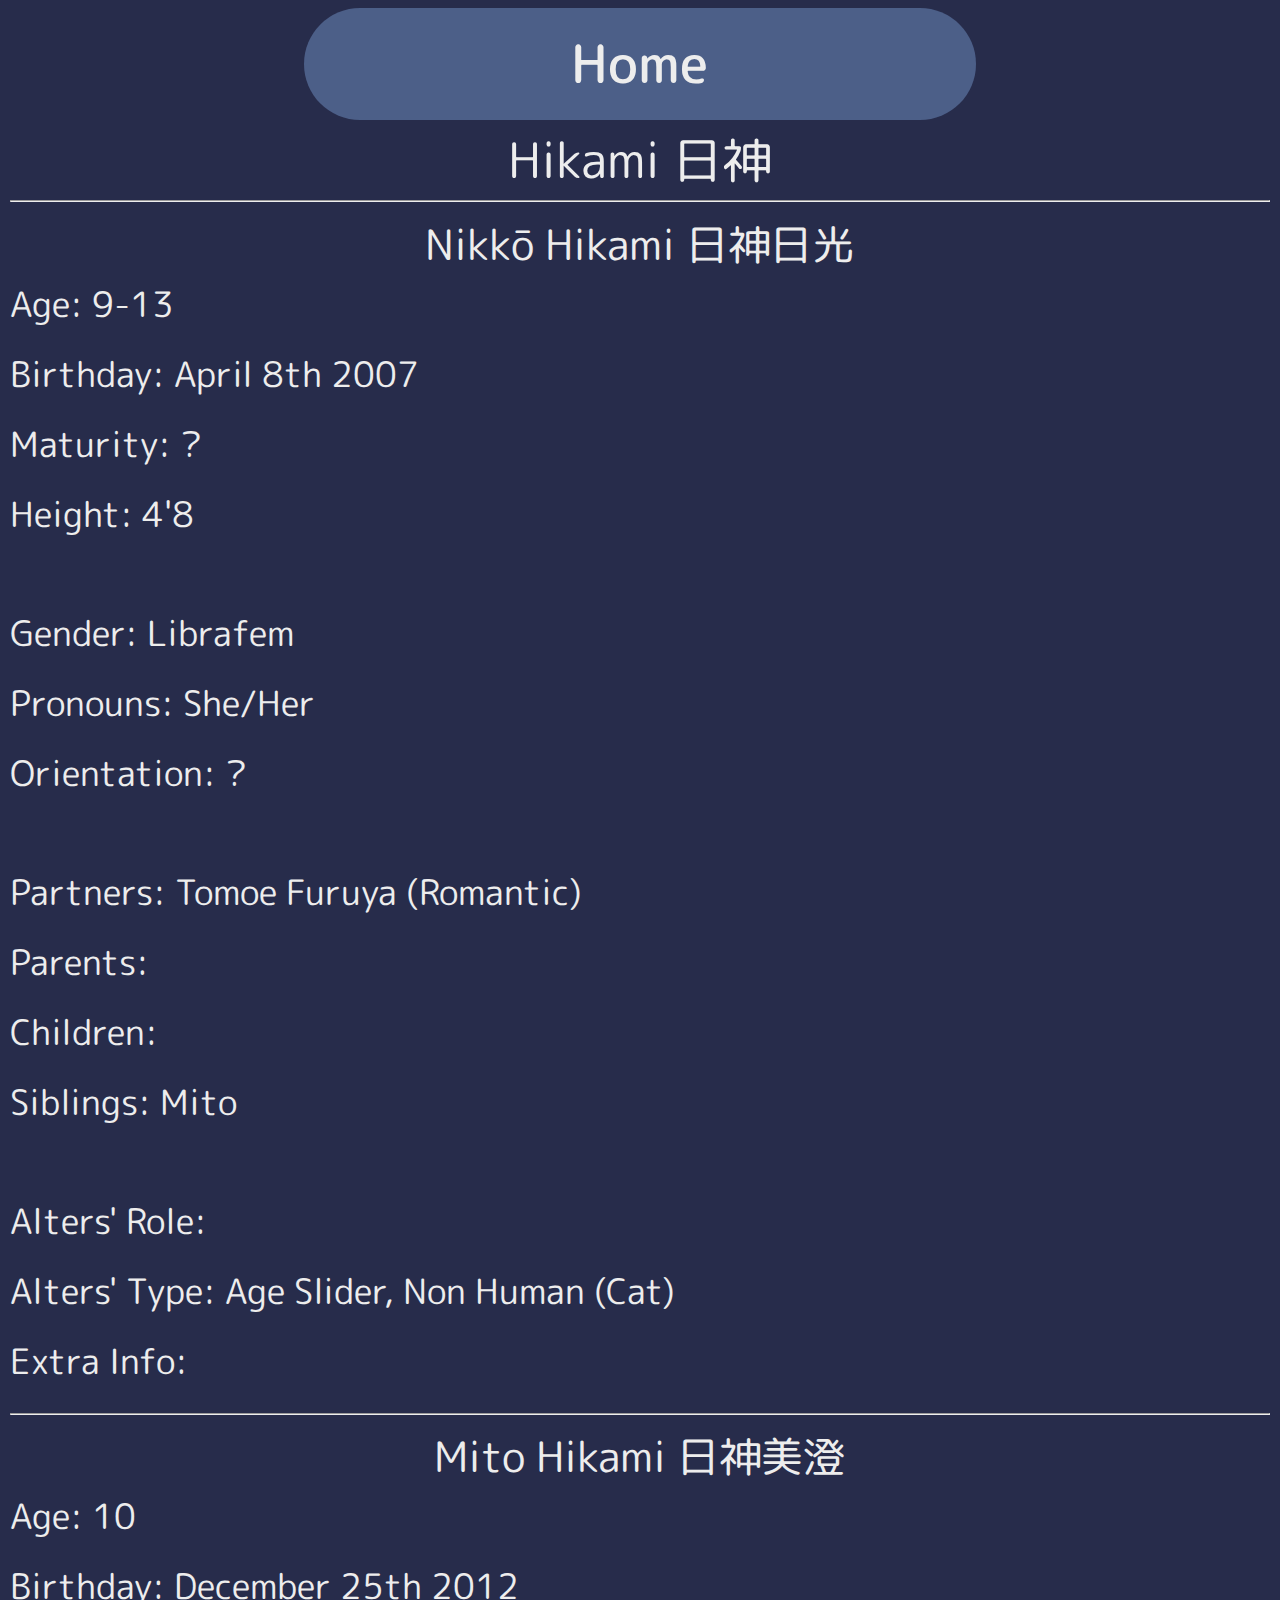
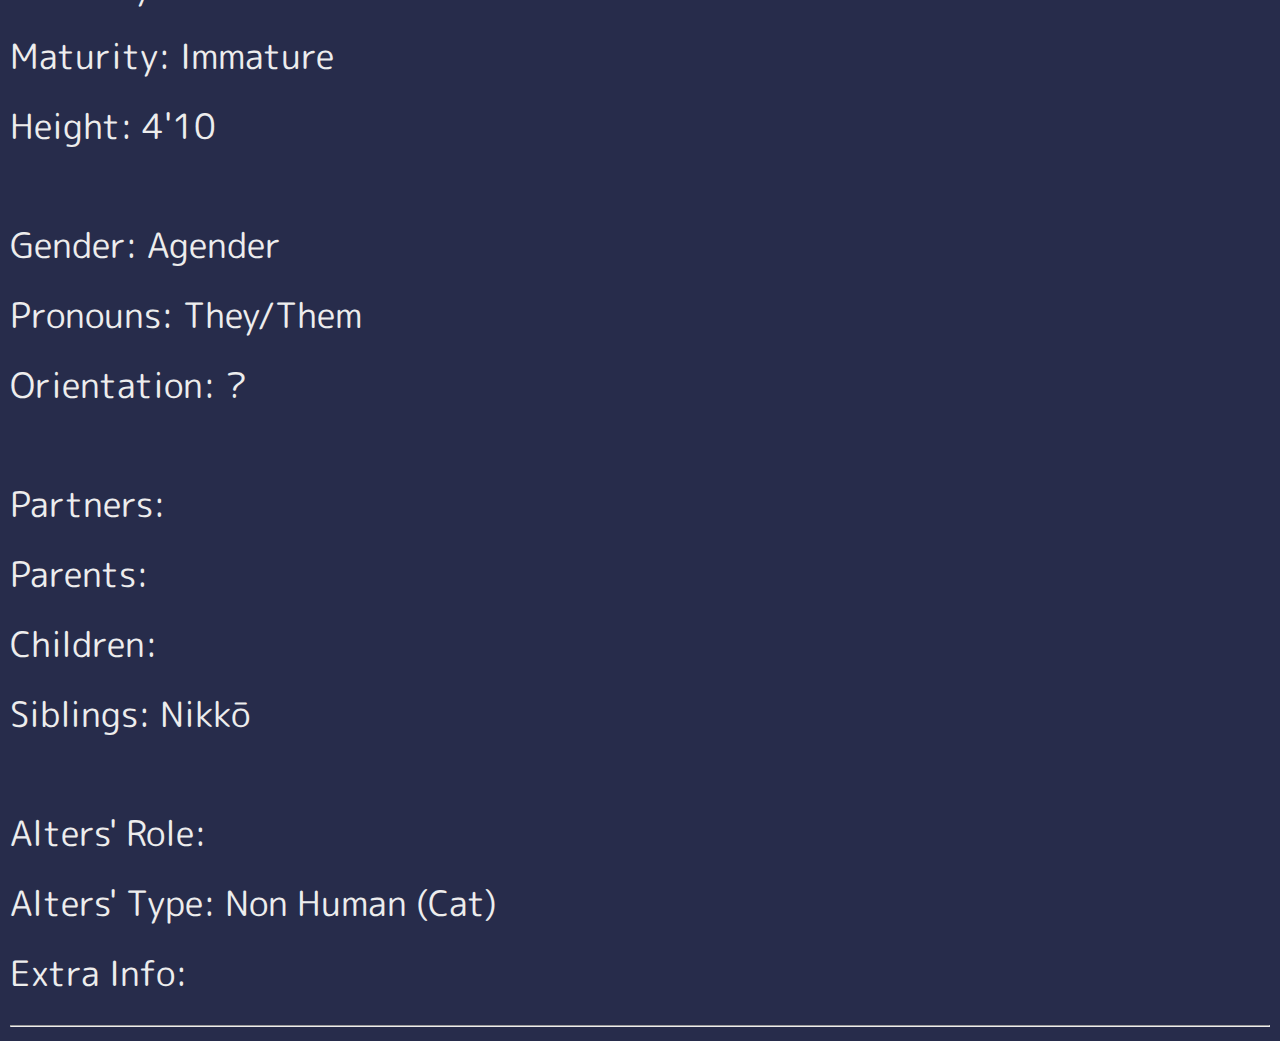
<file: hikami.html>
<!DOCTYPE html>
<html>

<head>
  <meta charset="utf-8">
  <title>Hikami 日神</title>
  <link rel="stylesheet" href="styles.css">
  <meta name="viewport" content="width=device-width, initial-scale=1.0">
</head>

<body>
  <div id="inner">
    <a href="index.html">Home</a>
  </div>
  <h1>Hikami 日神</h1>
  <hr>
  <h2>Nikkō Hikami 日神日光</h2>
  <p>Age: 9-13</p>
  <p>Birthday: April 8th 2007</p>
  <p>Maturity: ?</p>
  <p>Height: 4'8</p>
  <br>
  <p>Gender: Librafem</p>
  <p>Pronouns: She/Her</p>
  <p>Orientation: ?</p>
  <br>
  <p>Partners: Tomoe Furuya (Romantic)</p>
  <p>Parents:</p>
  <p>Children:</p>
  <p>Siblings: Mito</p>
  <br>
  <p>Alters' Role:</p>
  <p>Alters' Type: Age Slider, Non Human (Cat)</p>
  <p>Extra Info:</p>
  <hr>
  <h2>Mito Hikami 日神美澄</h2>
  <p>Age: 10</p>
  <p>Birthday: December 25th 2012</p>
  <p>Maturity: Immature</p>
  <p>Height: 4'10</p>
  <br>
  <p>Gender: Agender</p>
  <p>Pronouns: They/Them</p>
  <p>Orientation: ?</p>
  <br>
  <p>Partners: </p>
  <p>Parents:</p>
  <p>Children:</p>
  <p>Siblings: Nikkō</p>
  <br>
  <p>Alters' Role:</p>
  <p>Alters' Type: Non Human (Cat)</p>
  <p>Extra Info:</p>
  <hr>

</body>

</html>
</file>
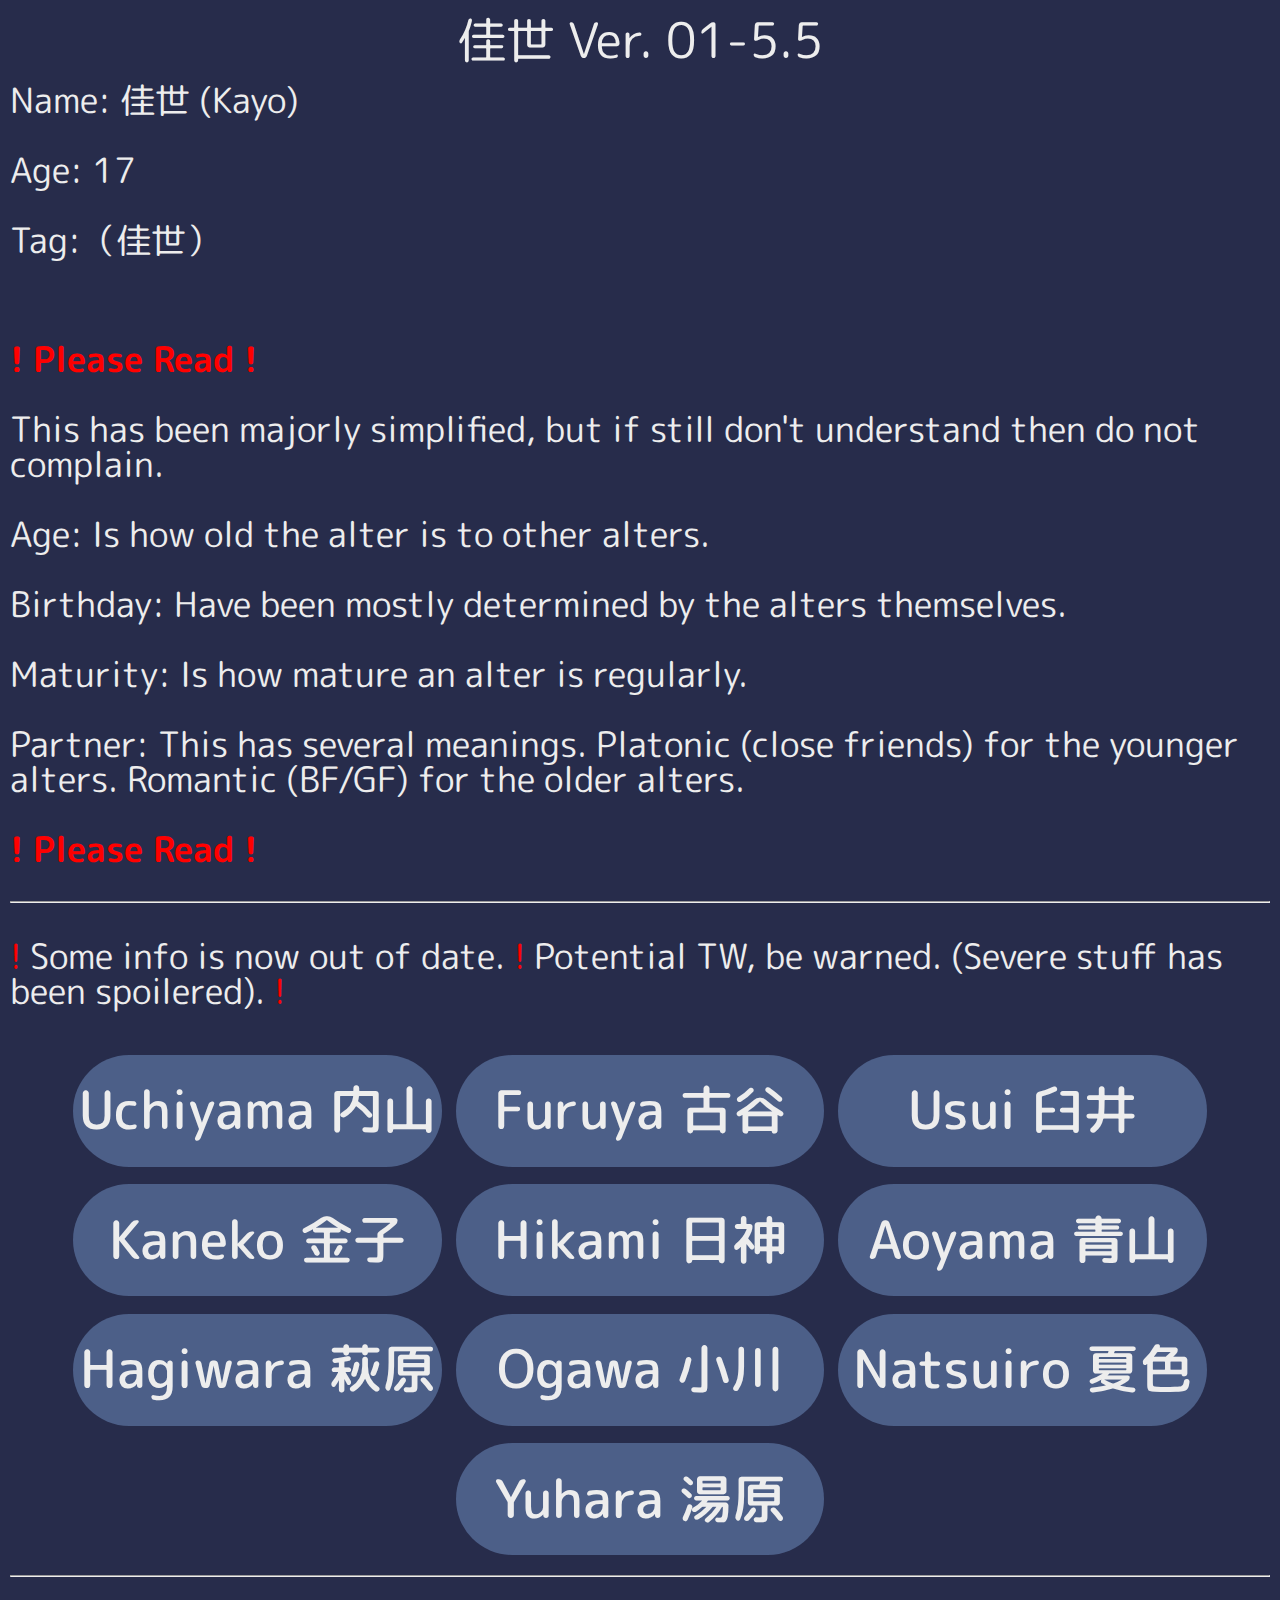
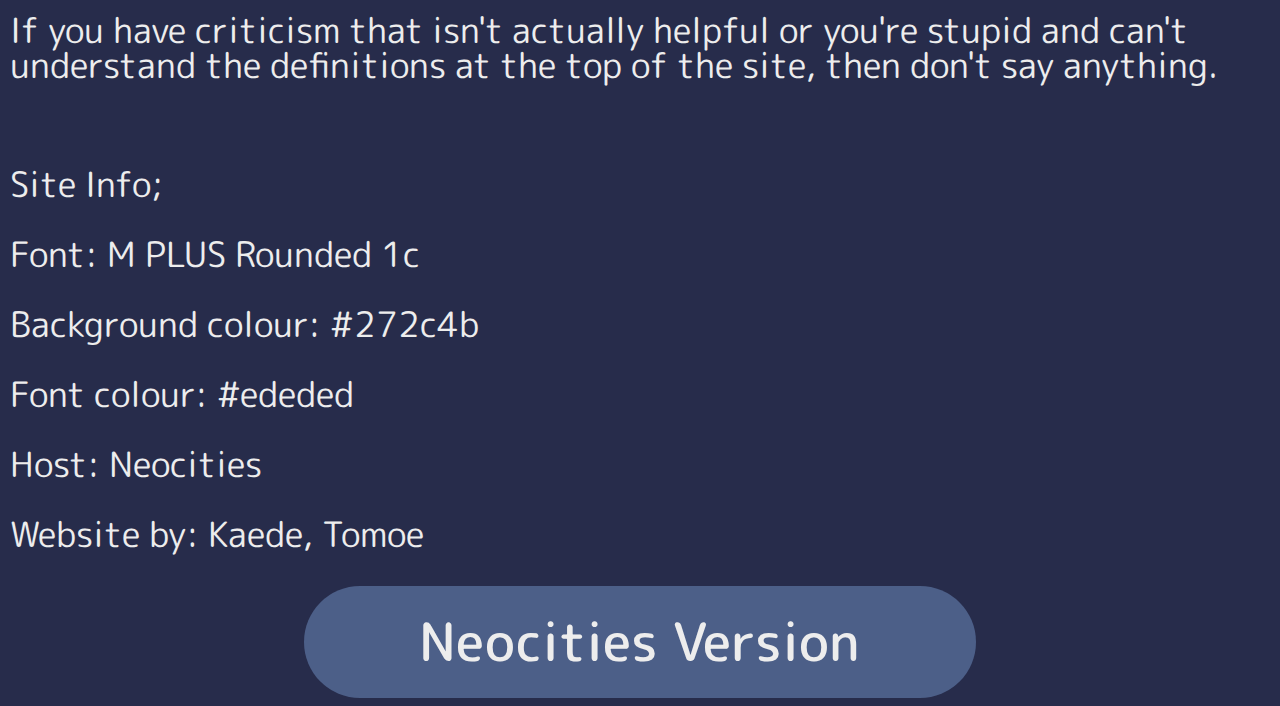
<file: index2.html>
<!DOCTYPE HTML>
<html lang="en">

<head>
  <title>佳世 Ver. 01-5.5</title>
  <meta charset="utf-8">
  <meta name="viewport" content="width=device-width, initial-scale=1.0">
  <meta name="description" content="Version 1.5.5 of my list of alters.">
  <meta property="og:site_name" content="佳世 Ver. 01-5.5">
  <meta property="og:title" content="佳世 Ver. 01-5.5">
  <meta property="og:type" content="website">
  <meta property="og:description" content="Version 1.5.5 of my list of alters.">
  <meta property="og:image" content="/card.jpg" />
  <meta property="og:image:type" content="image/jpeg">
  <meta property="og:image:width" content="1280">
  <meta property="og:image:height" content="850">
  <meta property="og:url" content="https://hkayo.github.io">
  <meta property="twitter:card" content="summary_large_image">
  <link rel="canonical" href="https://hkayo.github.io">
  <link href="https://fonts.googleapis.com/css?family=Atkinson+Hyperlegible:400,400italic" rel="stylesheet" type="text/css">
  <link rel="stylesheet" href="styles.css">
</head>

<body>
  <h1>佳世 Ver. 01-5.5</h1>
  <p>Name: 佳世 (Kayo)</p>
  <p>Age: 17</p>
  <p>Tag:（佳世）</p>
  <br>
  <p style="color:red"><b> ! Please Read ! </b></p>
  <p>This has been majorly simplified, but if still don't understand then do not complain.</p>
  <p>Age: Is how old the alter is to other alters.</p>
  <p>Birthday: Have been mostly determined by the alters themselves.</p>
  <p>Maturity: Is how mature an alter is regularly.</p>
  <p>Partner: This has several meanings. Platonic (close friends) for the younger alters. Romantic (BF/GF) for the older alters.</p>
  <p style="color:red"><b> ! Please Read ! </b></p>
  <hr>
  <p><span style="color:red"> ! </span>Some info is now out of date.<span style="color:red"> ! </span>Potential TW, be warned. (Severe stuff has been spoilered).<span style="color:red"> ! </span></p>
  <div class="inner">
    <div class="columns">
      <div>
        <a class="uchiyama" href="uchiyama.html">Uchiyama 内山</a>
        <a class="kaneko" href="kaneko.html">Kaneko 金子</a>
        <a class="hagiwara" href="hagiwara.html">Hagiwara 萩原</a>
      </div>
      <div>
        <a class="furuya" href="furuya.html">Furuya 古⾕</a>
        <a class="hikami" href="hikami.html">Hikami 日神</a>
        <a class="ogawa" href="ogawa.html">Ogawa 小川</a>
        <a class="umemoto" href="yuhara.html">Yuhara 湯原</a>
      </div>
      <div>
        <a class="usui" href="usui.html">Usui ⾅井</a>
        <a class="aoyama" href="aoyama.html">Aoyama ⻘⼭</a>
        <a class="natsuiro" href="natsuiro.html">Natsuiro 夏⾊</a>
      </div>
    </div>
  </div>
  <hr>
  <p>If you have criticism that isn't actually helpful or you're stupid and can't understand the definitions at the top of the site, then don't say anything.</p>　
  <p>Site Info;</p>
  <p>Font: M PLUS Rounded 1c</p>
  <p>Background colour: #272c4b</p>
  <p>Font colour: #ededed</p>
  <p>Host: Neocities</p>
  <p>Website by: Kaede, Tomoe</p>
  <a href="https://hkayo.neocities.org/">Neocities Version</a>
</body>

</html>
</file>
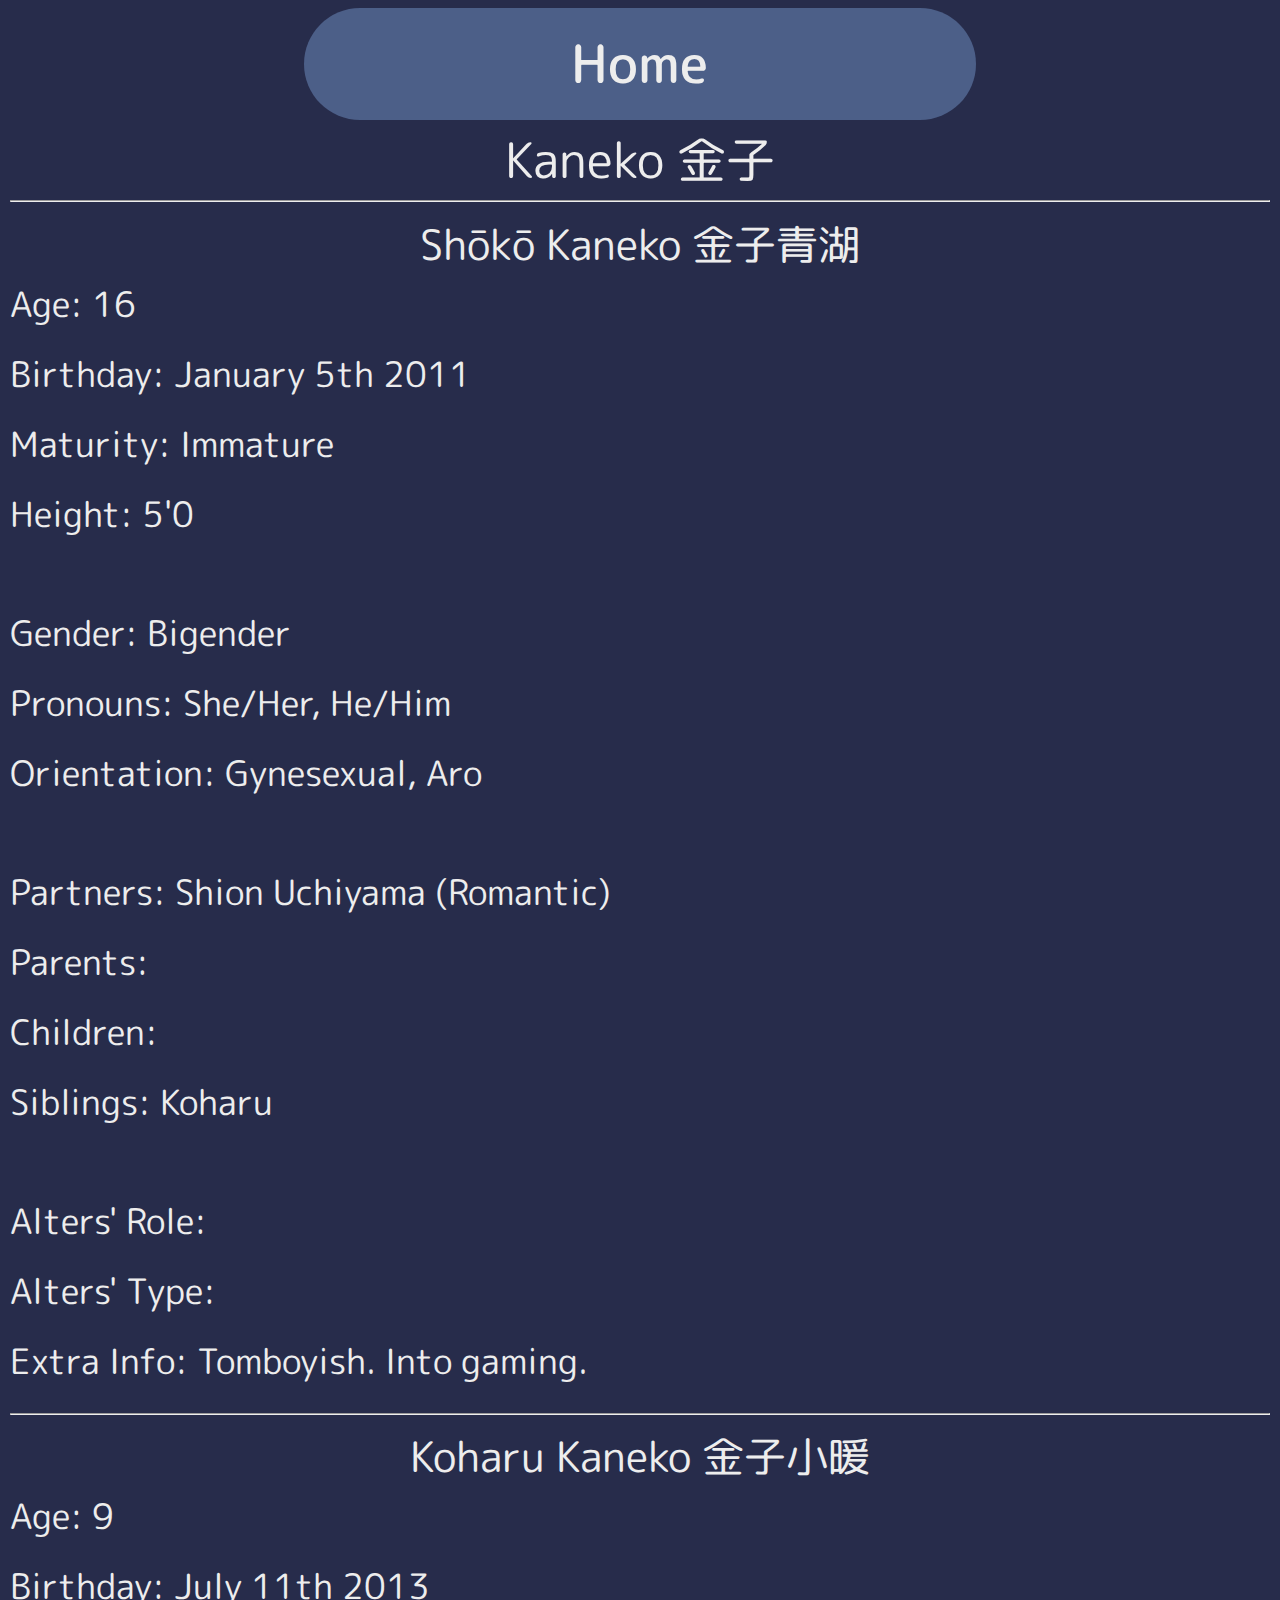
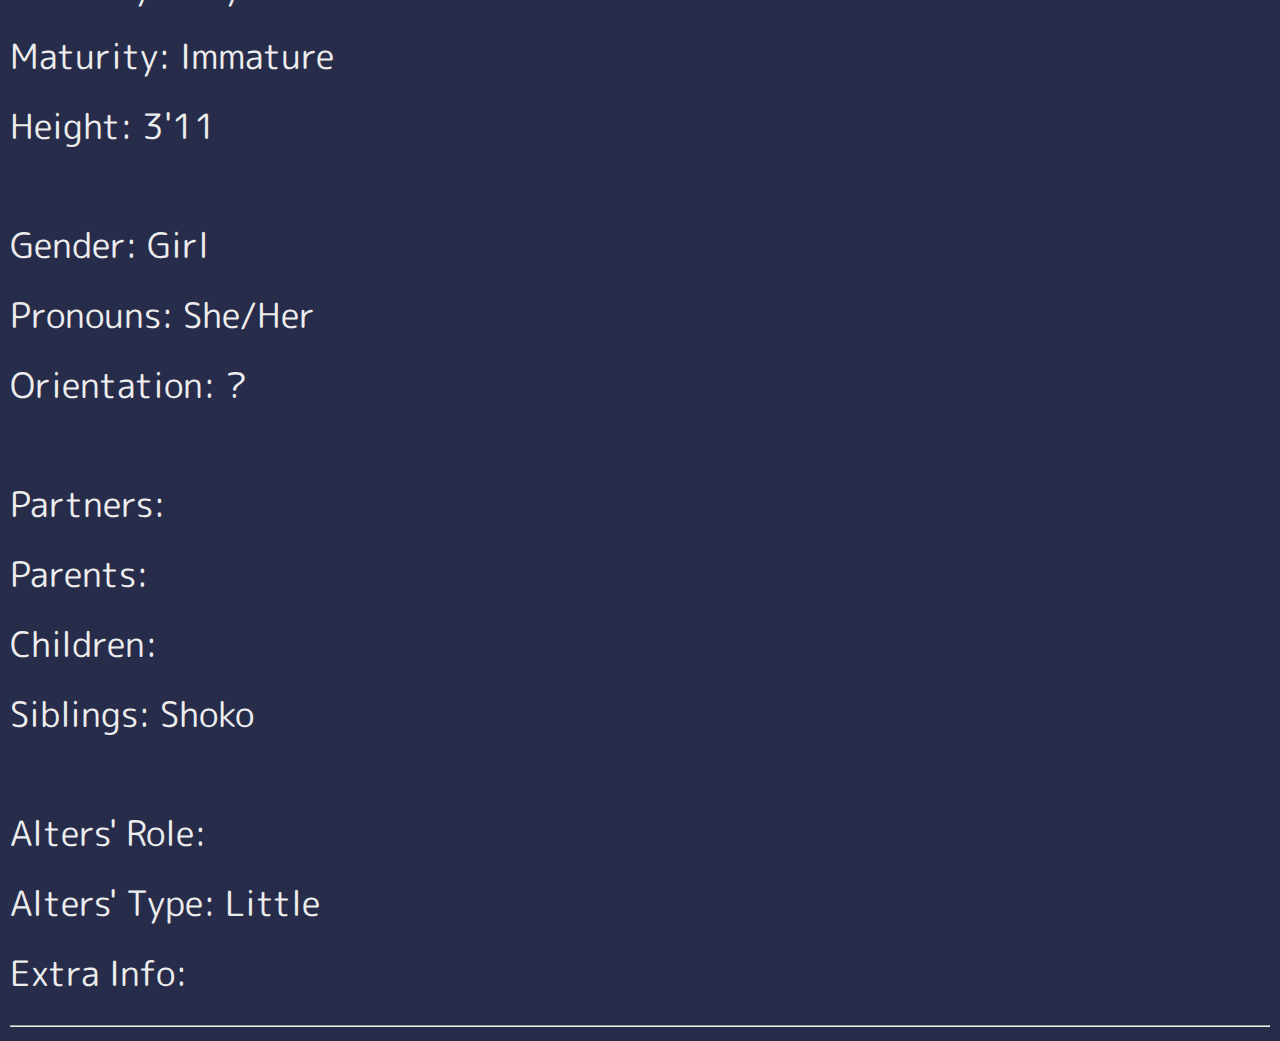
<file: kaneko.html>
<!DOCTYPE html>
<html>

<head>
  <meta charset="utf-8">
  <title>Kaneko 金子</title>
  <link rel="stylesheet" href="styles.css">
  <meta name="viewport" content="width=device-width, initial-scale=1.0">
</head>

<body>
  <div id="inner">
    <a href="index.html">Home</a>
  </div>
  <h1>Kaneko 金子</h1>
  <hr>
  <h2>Shōkō Kaneko 金子青湖</h2>
  <p>Age: 16</p>
  <p>Birthday: January 5th 2011</p>
  <p>Maturity: Immature</p>
  <p>Height: 5'0</p>
  <br>
  <p>Gender: Bigender</p>
  <p>Pronouns: She/Her, He/Him</p>
  <p>Orientation: Gynesexual, Aro</p>
  <br>
  <p>Partners: Shion Uchiyama (Romantic)</p>
  <p>Parents:</p>
  <p>Children:</p>
  <p>Siblings: Koharu</p>
  <br>
  <p>Alters' Role:</p>
  <p>Alters' Type:</p>
  <p>Extra Info: Tomboyish. Into gaming.</p>
  <hr>
  <h2 data-scroll-id="koharu">Koharu Kaneko ⾦⼦⼩暖</h2>
  <p>Age: 9</p>
  <p>Birthday: July 11th 2013</p>
  <p>Maturity: Immature</p>
  <p>Height: 3'11</p>
  <br>
  <p>Gender: Girl</p>
  <p>Pronouns: She/Her</p>
  <p>Orientation: ?</p>
  <br>
  <p>Partners:</p>
  <p>Parents:</p>
  <p>Children:</p>
  <p>Siblings: Shoko</p>
  <br>
  <p>Alters' Role:</p>
  <p>Alters' Type: Little</p>
  <p>Extra Info:</p>
  <hr>

</body>

</html>
</file>
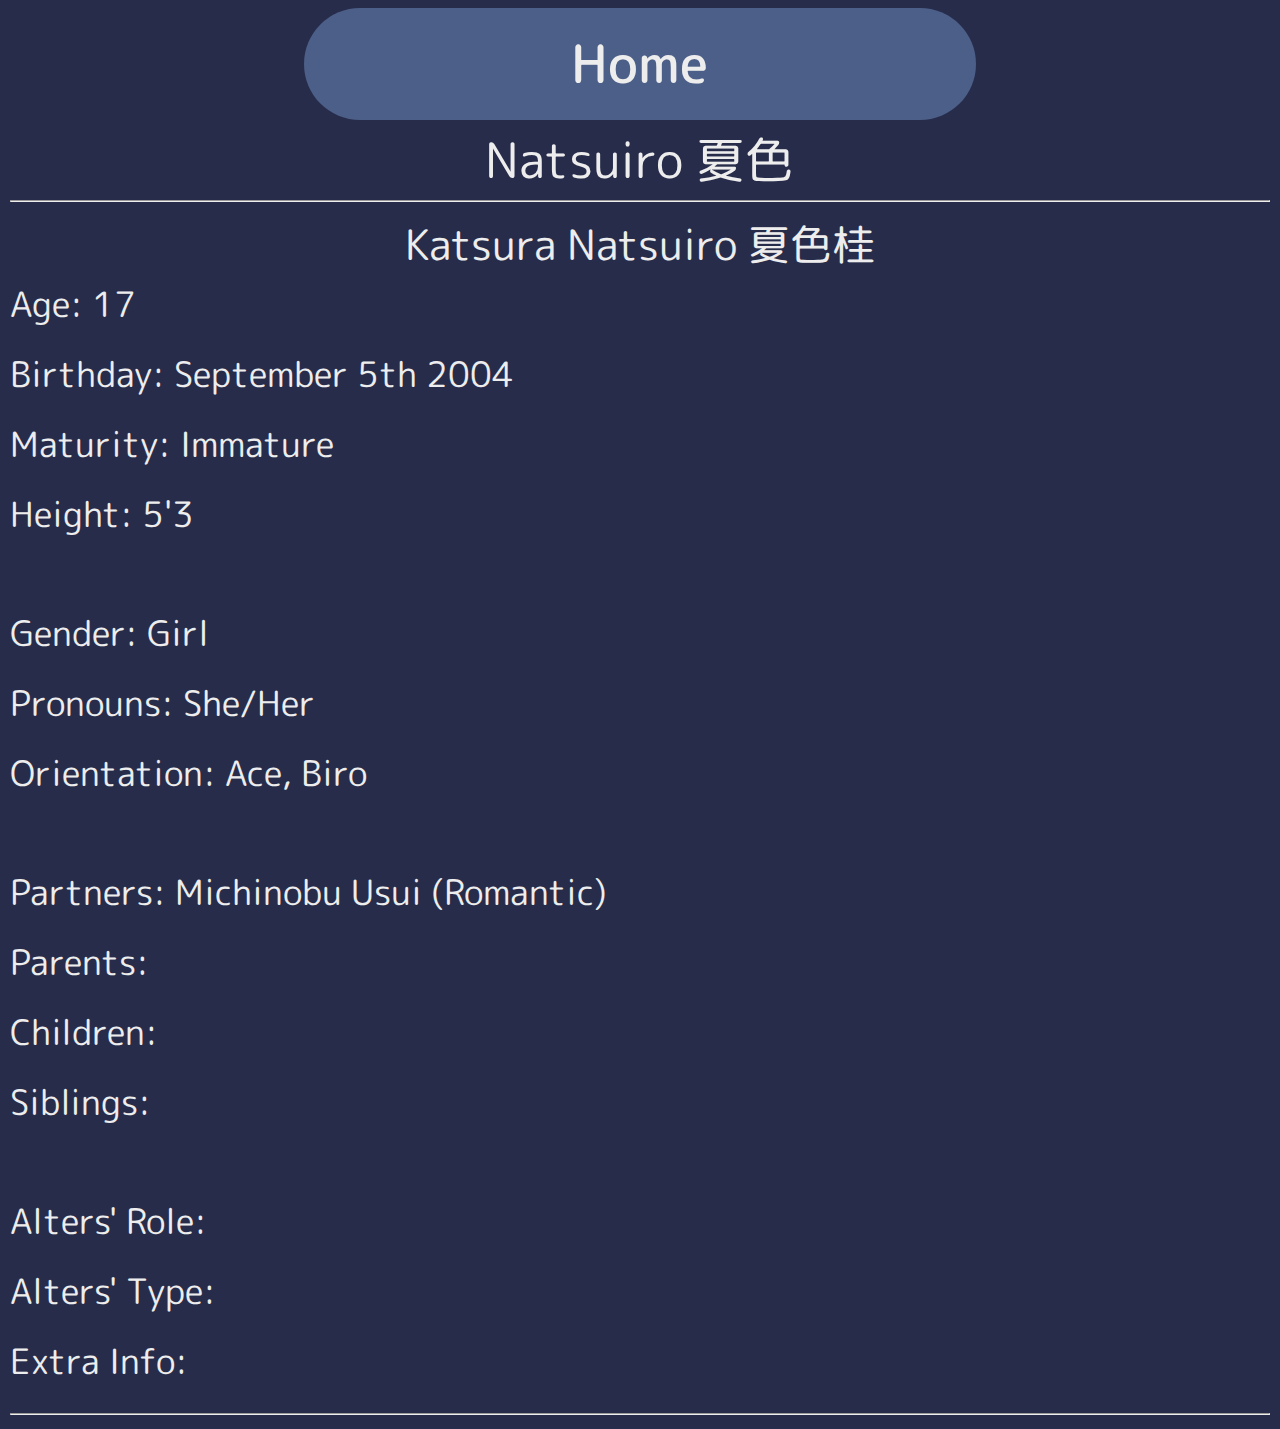
<file: natsuiro.html>
<!DOCTYPE html>
<html>

<head>
  <meta charset="utf-8">
  <title>Natsuiro 夏色</title>
  <link rel="stylesheet" href="styles.css">
  <meta name="viewport" content="width=device-width, initial-scale=1.0">
</head>

<body>
  <div id="inner">
    <a href="index.html">Home</a>
  </div>
  <h1>Natsuiro 夏色</h1>
  <hr>
  <h2>Katsura Natsuiro 夏⾊桂</h2>
  <p>Age: 17</p>
  <p>Birthday: September 5th 2004</p>
  <p>Maturity: Immature</p>
  <p>Height: 5'3</p>
  <br>
  <p>Gender: Girl</p>
  <p>Pronouns: She/Her</p>
  <p>Orientation: Ace, Biro</p>
  <br>
  <p>Partners: Michinobu Usui (Romantic)</p>
  <p>Parents:</p>
  <p>Children:</p>
  <p>Siblings:</p>
  <br>
  <p>Alters' Role:</p>
  <p>Alters' Type:</p>
  <p>Extra Info:</p>
  <hr>

</body>

</html>
</file>
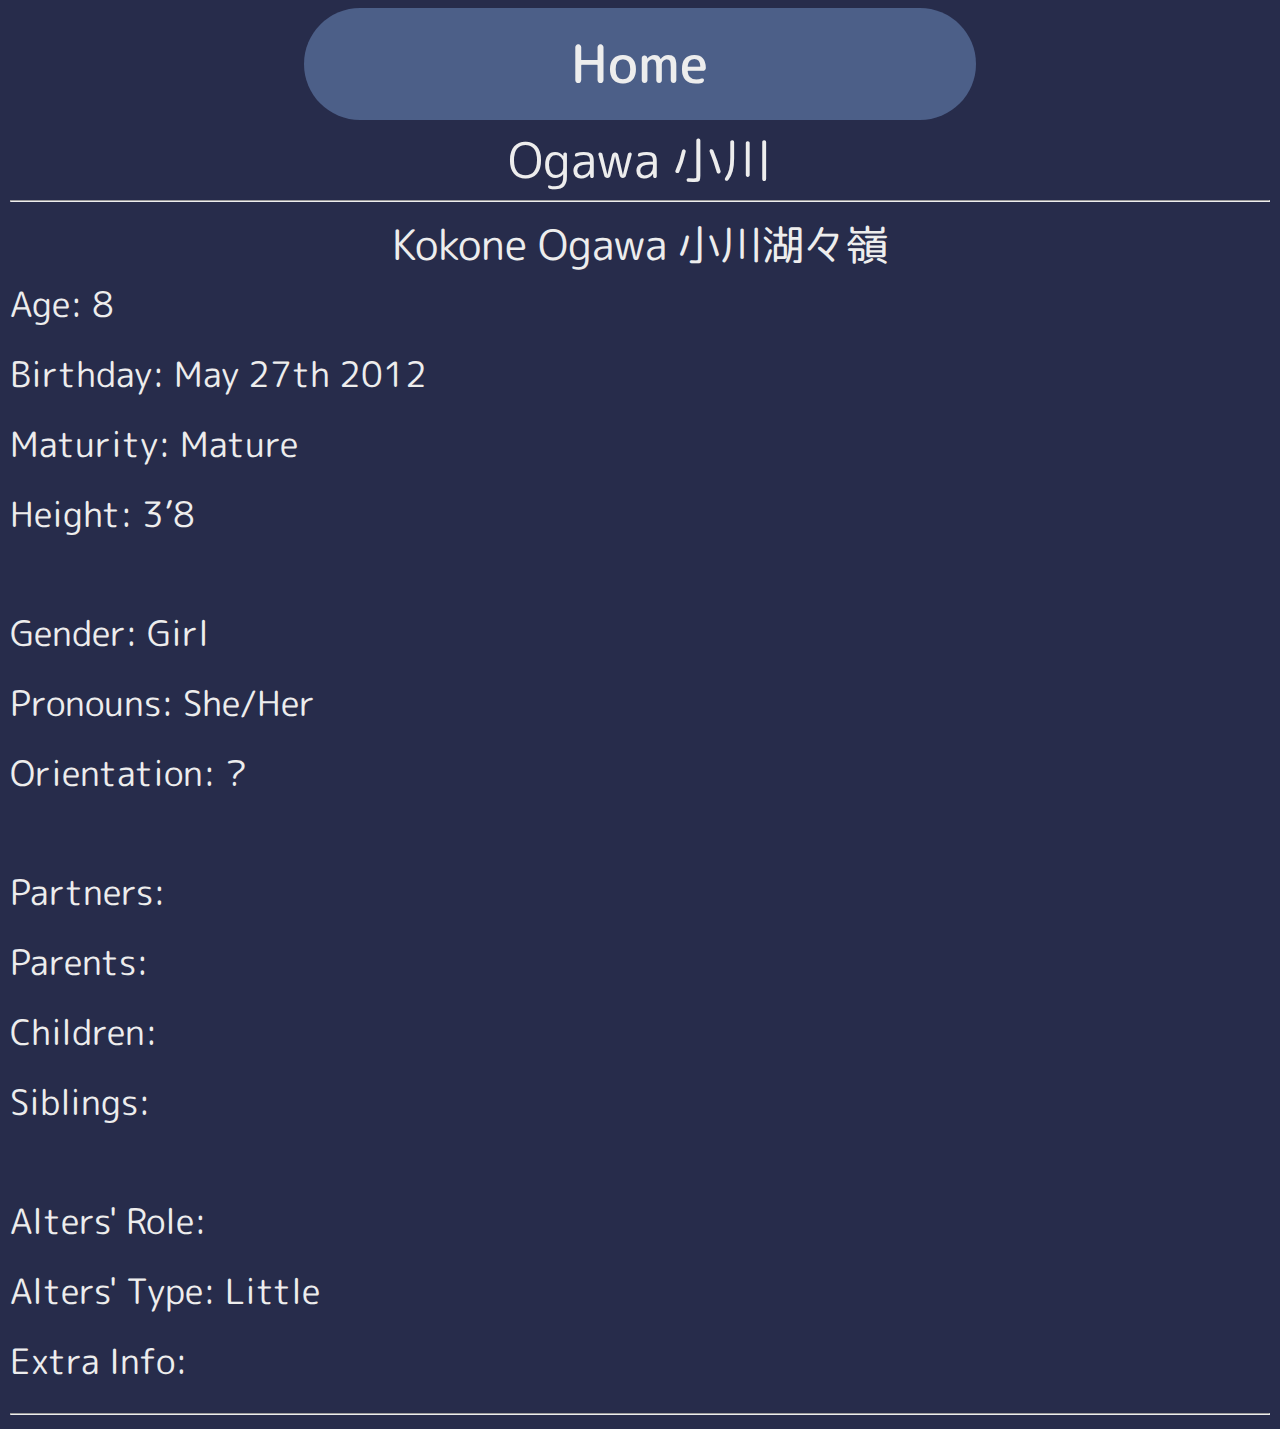
<file: ogawa.html>
<!DOCTYPE html>
<html>

<head>
  <title>Ogawa &#x2F29;&#x5DDD;</title>
  <link rel="stylesheet" href="styles.css">
  <meta name="viewport" content="width=device-width, initial-scale=1.0">
</head>

<body>
  <div id="inner">
    <a class="btn" href="index.html">Home</a>
  </div>
  <h1>Ogawa &#x2F29;&#x5DDD;</h1>
  <hr>
  <h2 data-scroll-id="kokone" data-scroll-behavior="smooth" data-scroll-offset="0" class="style1">Kokone Ogawa &#x2F29;&#x5DDD;&#x6E56;&#x3005;&#x5DBA;</h2>
  <p>Age: 8</p>
  <p>Birthday: May 27th 2012</p>
  <p>Maturity: Mature</p>
  <p>Height: 3&#x2019;8</p>
  <br>
  <p>Gender: Girl</p>
  <p>Pronouns: She/Her</p>
  <p>Orientation: ?</p>
  <br>
  <p>Partners:</p>
  <p>Parents:</p>
  <p>Children:</p>
  <p>Siblings:</p>
  <br>
  <p>Alters&#39; Role:</p>
  <p>Alters&#39; Type: Little</p>
  <p>Extra Info:</p>
  <hr>

</body>

</html>
</file>
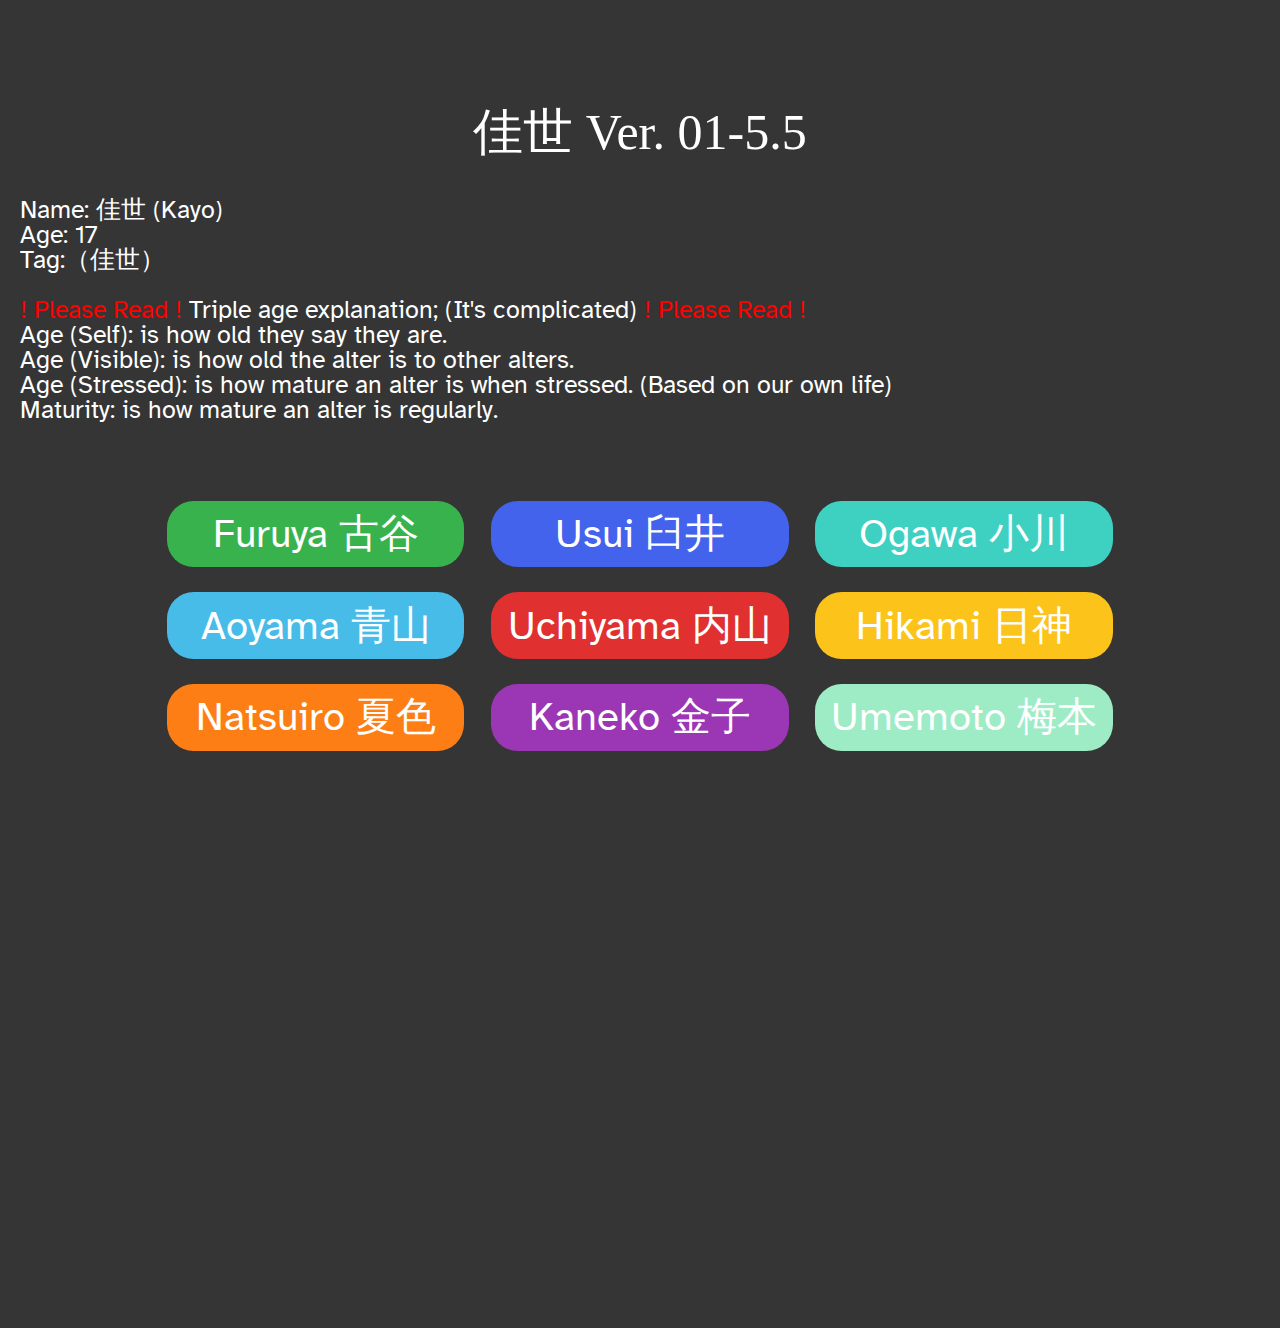
<file: test1.html>
<!DOCTYPE HTML>
<html lang="en">
   <head>
      <title>佳世 Ver. 01-5.5</title>
      <meta charset="utf-8">
      <meta name="viewport" content="width=device-width,initial-scale=1,user-scalable=no">
      <meta name="description" content="Version 1.5.5 of my list of alters.">
      <meta property="og:site_name" content="佳世 Ver. 01-5.5">
      <meta property="og:title" content="佳世 Ver. 01-5.5">
      <meta property="og:type" content="website">
      <meta property="og:description" content="Version 1.5.5 of my list of alters.">
      <meta property="og:image" content="/card.jpg"/>
      <meta property="og:image:type" content="image/jpeg">
      <meta property="og:image:width" content="1080">
      <meta property="og:image:height" content="600">
      <meta property="og:url" content="https://hkayo.github.io">
      <meta property="twitter:card" content="summary_large_image">
      <link rel="canonical" href="https://hkayo.github.io">
      <link href="https://fonts.googleapis.com/css?family=Atkinson+Hyperlegible:400,400italic" rel="stylesheet" type="text/css">
      <style>html,body,div,span,applet,object,iframe,h1,h2,h3,h4,h5,h6,p,blockquote,pre,a,abbr,acronym,address,big,cite,code,del,dfn,em,img,ins,kbd,q,s,samp,small,strike,strong,sub,sup,tt,var,b,u,i,center,dl,dt,dd,ol,ul,li,fieldset,form,label,legend,table,caption,tbody,tfoot,thead,tr,th,td,article,aside,canvas,details,embed,figure,figcaption,footer,header,hgroup,menu,nav,output,ruby,section,summary,time,mark,audio,video{margin:0;padding:0;border:0;font-size:100%;font:inherit;vertical-align:baseline;}article,aside,details,figcaption,figure,footer,header,hgroup,menu,nav,section{display:block;}body{line-height:1;}ol,ul{list-style:none;}blockquote,q{quotes:none;}blockquote:before,blockquote:after,q:before,q:after{content:'';content:none;}table{border-collapse:collapse;border-spacing:0;}body{-webkit-text-size-adjust:none}mark{background-color:transparent;color:inherit}input::-moz-focus-inner{border:0;padding:0}input[type="text"],input[type="email"],select,textarea{-moz-appearance:none;-webkit-appearance:none;-ms-appearance:none;appearance:none}*, *:before, *:after {box-sizing: border-box;}body {min-width: 320px;min-height: var(--viewport-height);line-height: 1.0;word-wrap: break-word;overflow-x: hidden;background-color: #353535;}:root {--site-language-direction: ltr;--site-language-alignment: left;--viewport-height: 100vh;--background-height: 100vh;}html {font-size: 14pt;}u {text-decoration: underline;}strong {color: inherit;font-weight: bolder;}em {font-style: italic;}code {font-family: 'Lucida Console', 'Courier New', monospace;font-weight: normal;text-indent: 0;letter-spacing: 0;font-size: 0.9em;margin: 0 0.25em;padding: 0.25em 0.5em;background-color: rgba(144,144,144,0.25);border-radius: 0.25em;}mark {background-color: rgba(144,144,144,0.25);}s {text-decoration: line-through;}a {color: inherit;text-decoration: underline;transition: color 0.25s ease;}#wrapper {-webkit-overflow-scrolling: touch;display: flex;flex-direction: column;align-items: center;justify-content: center;min-height: var(--viewport-height);position: relative;z-index: 2;overflow: hidden;}#main {display: flex;position: relative;max-width: 100%;z-index: 1;align-items: center;justify-content: center;flex-grow: 0;flex-shrink: 0;text-align: center;transition: opacity 2s ease 0s,transform 2s ease 0s;}#main > .inner {position: relative;z-index: 1;border-radius: inherit;padding: 8rem 1.5rem;max-width: 100%;width: 100vw;}#main > .inner > header {margin-bottom: 3rem;}#main > .inner > footer {margin-top: 3rem;border-bottom-left-radius: inherit;border-bottom-right-radius: inherit;}#main > .inner > * > * {margin-top: 3rem;margin-bottom: 3rem;}#main > .inner > * > :first-child {margin-top: 0 !important;}#main > .inner > * > :last-child {margin-bottom: 0 !important;}#main > .inner > .full {margin-left: calc(-1.5rem);width: calc(100% + 3rem + 0.4725px);max-width: calc(100% + 3rem + 0.4725px);}#main > .inner > .full:first-child {margin-top: -8rem !important;border-top-left-radius: inherit;border-top-right-radius: inherit;}#main > .inner > .full:last-child {margin-bottom: -8rem !important;border-bottom-left-radius: inherit;border-bottom-right-radius: inherit;}#main > .inner > .full.screen {width: 100vw;max-width: 100vw;position: relative;border-radius: 0 !important;left: 50%;right: auto;margin-left: -50vw;}#main > .inner > * > .full {margin-left: calc(-1.5rem);width: calc(100% + 3rem + 0.4725px);max-width: calc(100% + 3rem + 0.4725px);}#main > .inner > * > .full.screen {width: 100vw;max-width: 100vw;position: relative;border-radius: 0 !important;left: 50%;right: auto;margin-left: -50vw;}#main > .inner > footer > .full:last-child {margin-bottom: -8rem !important;border-bottom-left-radius: inherit;border-bottom-right-radius: inherit;}#main > .inner > .active > .full:first-child {margin-top: -8rem !important;border-top-left-radius: inherit;border-top-right-radius: inherit;}#main > .inner > .active {border-top-left-radius: inherit;border-top-right-radius: inherit;}body.is-loading #main {opacity: 0;transform: translateY(1.95rem);}#main > .inner > section > * {transition: opacity 1s ease-in-out 0s,filter 1s ease-in-out 0s;}body.is-loading #main > .inner > section > * {opacity: 0;filter: blur(0.28125rem);}#main > .inner > header, #main > .inner > footer {transition: opacity 0.375s ease-in-out 0.5625s,visibility 0.375s linear 0.5625s;}#main > .inner > header.hidden, #main > .inner > footer.hidden {transition: opacity 0.375s ease-in-out,visibility 0.375s;opacity: 0;visibility: hidden;}#main > .inner > section {transition: opacity 0.75s ease-in-out 0.375s,min-height 0.375s ease-in-out,max-height 0.375s ease-in-out;}#main > .inner > section.inactive {transition: opacity 0.375s ease-in-out;opacity: 0;}body.is-instant #main, body.is-instant #main > .inner > *,body.is-instant #main > .inner > section > * {transition: none !important;}body.is-instant:after {display: none !important;transition: none !important;}.buttons {cursor: default;padding: 0;letter-spacing: 0;}.buttons li a {align-items: center;justify-content: center;max-width: 100%;text-align: center;text-decoration: none;vertical-align: middle;white-space: nowrap;}.buttons.style1 {width: 100%;padding: 0.9375rem 0;}.buttons.style1 li {display: block;margin: 1.875rem 0;}.buttons.style1 li:first-child {margin-top: 0;}.buttons.style1 li:last-child {margin-bottom: 0;}.buttons.style1 li a {display: inline-flex;width: 30rem;height: 5rem;line-height: 30px;vertical-align: middle;padding: 0 2.5rem;font-size: 40px;font-family: 'Atkinson Hyperlegible', sans-serif;font-weight: 400;border-radius: 2rem;direction: var(--site-language-direction);transition: transform 0.125s ease, color 0.125s ease, background-color 0.125s ease, border-color 0.125s ease;}.buttons.style1 .button {background-color: #202020;color: #FFFFFF;}.buttons.style1 li a:hover {transform: scale(1.095);}#buttons01 .n01 {background-color: #38B24D;}#buttons01 .n02 {background-color: #47BCE9;}#buttons01 .n03 {background-color: #FD7E15;}#buttons02 .n01 {background-color: #4363EC;}#buttons02 .n02 {background-color: #E03030;}#buttons02 .n03 {background-color: #9B37B5;}#buttons09 .n01 {background-color: #3ED1C2;}#buttons09 .n02 {background-color: #FCC31A;}#buttons09 .n03 {background-color: #9DECC5;}h1, h2, h3, p {direction: var(--site-language-direction);}h1 br + br, h2 br + br, h3 br + br, p br + br {display: block;content: ' ';}h1 .li, h2 .li, h3 .li, p .li {display: list-item;padding-left: 0.5em;margin: 0.75em 0 0 1em;}h1.style1, h2.style1, h3.style1, p.style1 br + br {margin-top: 0.6rem;}h1.style1, h2.style1, h3.style1, p.style1 {text-align: left;color: #FFFFFF;font-family: 'Atkinson Hyperlegible', sans-serif;font-size: 25px;line-height: 1;font-weight: 400;}h1.style1 a, h2.style1 a, h3.style1 a, p.style1 a {text-decoration: underline;}h1.style1 a:hover, h2.style1 a:hover, h3.style1 a:hover, p.style1 a:hover {text-decoration: none;}.container {position: relative;}.container > .wrapper {vertical-align: top;position: relative;max-width: 100%;border-radius: inherit;}.container > .wrapper > .inner {vertical-align: top;position: relative;max-width: 100%;border-radius: inherit;}#main .container.full:first-child > .wrapper {border-top-left-radius: inherit;border-top-right-radius: inherit;}#main .container.full:last-child > .wrapper {border-bottom-left-radius: inherit;border-bottom-right-radius: inherit;}#main .container.full:first-child > .wrapper > .inner {border-top-left-radius: inherit;border-top-right-radius: inherit;}#main .container.full:last-child > .wrapper > .inner {border-bottom-left-radius: inherit;border-bottom-right-radius: inherit;}#container01 > .wrapper {display: inline-block;width: 75rem;background-color: transparent;}#container01 > .wrapper > .inner {padding: 2rem 2rem;}#container01.default > .wrapper > .inner > * {margin-top: 0.75rem;margin-bottom: 0.75rem;}#container01.default > .wrapper > .inner > *:first-child {margin-top: 0 !important;}#container01.default > .wrapper > .inner > *:last-child {margin-bottom: 0 !important;}#container01.columns > .wrapper > .inner {flex-wrap: wrap;display: flex;align-items: flex-start;}#container01.columns > .wrapper > .inner > * {flex-shrink: 0;flex-grow: 0;max-width: 100%;padding: 0 0 0 2rem;}#container01.columns > .wrapper > .inner > * > * {margin-top: 0.75rem;margin-bottom: 0.75rem;}#container01.columns > .wrapper > .inner > * > *:first-child {margin-top: 0 !important;}#container01.columns > .wrapper > .inner > * > *:last-child {margin-bottom: 0 !important;}#container01.columns > .wrapper > .inner > *:first-child {margin-left: -2rem;}#container01.default > .wrapper > .inner > .full {margin-left: calc(-2rem);width: calc(100% + 4rem + 0.4725px);max-width: none;}#container01.default > .wrapper > .inner > .full:first-child {margin-top: -2rem !important;border-top-left-radius: inherit;border-top-right-radius: inherit;}#container01.default > .wrapper > .inner > .full:last-child {margin-bottom: -2rem !important;border-bottom-left-radius: inherit;border-bottom-right-radius: inherit;}#container01.columns > .wrapper > .inner > div > .full {margin-left: calc(-1rem);width: calc(100% + 2rem + 0.4725px);max-width: none;}#container01.columns > .wrapper > .inner > div:first-child > .full {margin-left: calc(-2rem);width: calc(100% + 3rem + 0.4725px);}#container01.columns > .wrapper > .inner > div:last-child > .full {width: calc(100% + 3rem + 0.4725px);}#container01.columns > .wrapper > .inner > div > .full:first-child {margin-top: calc(-2rem) !important;}#container01.columns > .wrapper > .inner > div > .full:last-child {margin-bottom: calc(-2rem) !important;}#container01.columns > .wrapper > .inner > div:first-child, #container01.columns > .wrapper > .inner > div:first-child > .full:first-child {border-top-left-radius: inherit;}#container01.columns > .wrapper > .inner > div:last-child, #container01.columns > .wrapper > .inner > div:last-child > .full:first-child {border-top-right-radius: inherit;}#container01.columns > .wrapper > .inner > .full {align-self: stretch;}#container01.columns > .wrapper > .inner > .full:first-child {border-top-left-radius: inherit;border-bottom-left-radius: inherit;}#container01.columns > .wrapper > .inner > .full:last-child {border-top-right-radius: inherit;border-bottom-right-radius: inherit;}#container01.columns > .wrapper > .inner > .full > .full:first-child:last-child {height: calc(100% + 4rem);border-radius: inherit;}#container01.columns > .wrapper > .inner > .full > .full:first-child:last-child > * {position: absolute;width: 100%;height: 100%;border-radius: inherit;}#container01.columns > .wrapper > .inner > .full > .full:first-child:last-child > * > * {height: 100%;border-radius: inherit;}#container01 > .wrapper > .inner > :nth-child(1) {width: calc(33.33333% + 0.66rem);}#container01 > .wrapper > .inner > :nth-child(2) {width: calc(33.33333% + 0.66rem);}#container01 > .wrapper > .inner > :nth-child(3) {width: calc(33.33333% + 0.66rem);}#footer {margin-top: 1.5rem !important;}.icc-credits {display: block;position: relative;transition-delay: 0s !important;opacity: 1 !important;}.icc-credits span {border-radius: 24px;cursor: pointer;display: inline-block;font-family: Arial, sans-serif;font-size: 12px;letter-spacing: 0;line-height: 1;position: relative;text-decoration: none;width: auto;}.icc-credits span a {display: inline-block;padding: 0.5em 0.375em;position: relative;text-decoration: none;transition: color 0.25s ease, transform 0.25s ease;z-index: 1;}.icc-credits span a:before {transition: opacity 0.25s ease;opacity: 1;content: '( ';}.icc-credits span a:after {transition: opacity 0.25s ease;opacity: 1;content: ' )';}.icc-credits span::after {transition: opacity 0.25s ease, box-shadow 0.25s ease, transform 0.25s ease;content: '';display: block;position: absolute;top: -1px;left: -1px;width: calc(100% + 2px);height: calc(100% + 2px);background-image: linear-gradient(30deg, #A464A1 15%, #3B5DAD 85%);opacity: 0;pointer-events: none;border-radius: inherit;box-shadow: 0 0.25em 1.25em 0 rgba(0,0,0,0.25);}.icc-credits span:hover {text-transform: none !important;}.icc-credits span:hover a {color: #ffffff !important;transform: scale(1.1) translateY(-0.05rem);}.icc-credits span:hover a:before {opacity: 0;}.icc-credits span:hover a:after {opacity: 0;}.icc-credits span:hover::after {opacity: 1;transform: scale(1.1) translateY(-0.05rem);}#credits span {color: rgba(255,255,255,0.498);}@media (max-width: 1680px) {html {font-size: 10pt;}}@media (max-width: 1280px) {html {font-size: 10pt;}}@media (max-width: 980px) {html {font-size: 9pt;}}@media (max-width: 736px) {html {font-size: 8pt;}#main > .inner {padding: 3.5rem 1.5rem;}#main > .inner > header {margin-bottom: 3rem;}#main > .inner > footer {margin-top: 3rem;}#main > .inner > * > * {margin-top: 3rem;margin-bottom: 3rem;}#main > .inner > .full {margin-left: calc(-1.5rem);width: calc(100% + 3rem + 0.4725px);max-width: calc(100% + 3rem + 0.4725px);}#main > .inner > .full:first-child {margin-top: -3.5rem !important;}#main > .inner > .full:last-child {margin-bottom: -3.5rem !important;}#main > .inner > .full.screen {margin-left: -50vw;}#main > .inner > * > .full {margin-left: calc(-1.5rem);width: calc(100% + 3rem + 0.4725px);max-width: calc(100% + 3rem + 0.4725px);}#main > .inner > * > .full.screen {margin-left: -50vw;}#main > .inner > footer > .full:last-child {margin-bottom: -3.5rem !important;}#main > .inner > .active > .full:first-child {margin-top: -3.5rem !important;}.buttons.style1 li a {font-size: 3.5em;letter-spacing: 0rem;}h1.style1, h2.style1, h3.style1, p.style1 {letter-spacing: 0rem;width: 100%;font-size: 3.5em;line-height: 1;}#container01 > .wrapper > .inner {padding: 2rem 2rem;}#container01.default > .wrapper > .inner > * {margin-top: 0.75rem;margin-bottom: 0.75rem;}#container01.columns > .wrapper > .inner {flex-direction: column !important;flex-wrap: nowrap !important;}#container01.columns > .wrapper > .inner > span {display: none;}#container01.columns > .wrapper > .inner > * > * {margin-top: 0.75rem;margin-bottom: 0.75rem;}#container01.columns > .wrapper > .inner > * {padding: 1rem 0 !important;}#container01.columns > .wrapper > .inner > *:first-child {margin-left: 0 !important;padding-top: 0 !important;}#container01.columns > .wrapper > .inner > *:last-child {padding-bottom: 0 !important;}#container01.columns > .wrapper > .inner > div.after-spacer {padding-top: 0 !important;}#container01.columns > .wrapper > .inner > div.before-spacer {padding-bottom: 0 !important;}#container01.default > .wrapper > .inner > .full {margin-left: calc(-2rem);width: calc(100% + 4rem + 0.4725px);}#container01.default > .wrapper > .inner > .full:first-child {margin-top: -2rem !important;}#container01.default > .wrapper > .inner > .full:last-child {margin-bottom: -2rem !important;}#container01.columns > .wrapper > .inner > div > .full {margin-left: calc(-2rem);width: calc(100% + 4rem + 0.4725px);}#container01.columns > .wrapper > .inner > div:first-of-type > .full {margin-left: calc(-2rem);width: calc(100% + 4rem + 0.4725px);}#container01.columns > .wrapper > .inner > div:last-of-type > .full {margin-left: calc(-2rem);width: calc(100% + 4rem + 0.4725px);}#container01.columns > .wrapper > .inner > div > .full:first-child {margin-top: -1rem !important;}#container01.columns > .wrapper > .inner > div > .full:last-child {margin-bottom: -1rem !important;}#container01.columns > .wrapper > .inner > div:first-of-type > .full:first-child {margin-top: calc(-2rem) !important;}#container01.columns > .wrapper > .inner > div:last-of-type > .full:last-child {margin-bottom: calc(-2rem) !important;}#container01.columns > .wrapper > .inner > div:first-of-type, #container01.columns > .wrapper > .inner > div:first-of-type > .full:first-child {border-top-left-radius: inherit;border-top-right-radius: inherit;}#container01.columns > .wrapper > .inner > div:last-of-type, #container01.columns > .wrapper > .inner > div:last-of-type > .full:last-child {border-bottom-left-radius: inherit;border-bottom-right-radius: inherit;}#container01.columns > .wrapper > .inner > div:first-of-type, #container01.columns > .wrapper > .inner > div:first-of-type > .full:last-child {border-bottom-left-radius: 0 !important;}#container01.columns > .wrapper > .inner > div:last-of-type, #container01.columns > .wrapper > .inner > div:last-of-type > .full:first-child {border-top-right-radius: 0 !important;}#container01.columns > .wrapper > .inner > .full > .full:first-child:last-child {height: auto;}#container01.columns > .wrapper > .inner > .full > .full:first-child:last-child > * {position: relative;width: 100%;height: auto;}#container01.columns > .wrapper > .inner > .full > .full:first-child:last-child > * > * {height: auto;}#container01.columns > .wrapper > .inner > .full > .full:first-child:last-child > * > iframe {height: 100%;}#container01 > .wrapper > .inner > :nth-child(1) {width: 100% !important;min-height: 100% !important;text-align: inherit !important;}#container01 > .wrapper > .inner > :nth-child(2) {width: 100% !important;min-height: 100% !important;text-align: inherit !important;}#container01 > .wrapper > .inner > :nth-child(3) {width: 100% !important;min-height: 100% !important;text-align: inherit !important;}#footer {margin-top: 1.125rem !important;}}@media (max-width: 480px) {#main > .inner > header {margin-bottom: 2.625rem;}#main > .inner > footer {margin-top: 2.625rem;}#main > .inner > * > * {margin-top: 2.625rem;margin-bottom: 2.625rem;}.buttons.style1 li a {width: 100%;max-width: 32rem;}#container01.default > .wrapper > .inner > * {margin-top: 0.65625rem;margin-bottom: 0.65625rem;}#container01.columns > .wrapper > .inner > * > * {margin-top: 0.65625rem;margin-bottom: 0.65625rem;}}@media (max-width: 360px) {#main > .inner {padding: 2.625rem 1.125rem;}#main > .inner > header {margin-bottom: 2.25rem;}#main > .inner > footer {margin-top: 2.25rem;}#main > .inner > * > * {margin-top: 2.25rem;margin-bottom: 2.25rem;}#main > .inner > .full {margin-left: calc(-1.125rem);width: calc(100% + 2.25rem + 0.4725px);max-width: calc(100% + 2.25rem + 0.4725px);}#main > .inner > .full:first-child {margin-top: -2.625rem !important;}#main > .inner > .full:last-child {margin-bottom: -2.625rem !important;}#main > .inner > .full.screen {margin-left: -50vw;}#main > .inner > * > .full {margin-left: calc(-1.125rem);width: calc(100% + 2.25rem + 0.4725px);max-width: calc(100% + 2.25rem + 0.4725px);}#main > .inner > * > .full.screen {margin-left: -50vw;}#main > .inner > footer > .full:last-child {margin-bottom: -2.625rem !important;}#main > .inner > .active > .full:first-child {margin-top: -2.625rem !important;}.buttons.style1 {padding: 0.703125rem 0;}.buttons.style1 li {margin: 1.40625rem 0;}h1.style1, h2.style1, h3.style1, p.style1 {font-size: 3.5em;}#container01 > .wrapper > .inner {padding: 1.5rem 1.5rem;}#container01.default > .wrapper > .inner > * {margin-top: 0.5625rem;margin-bottom: 0.5625rem;}#container01.columns > .wrapper > .inner > * > * {margin-top: 0.5625rem;margin-bottom: 0.5625rem;}#container01.default > .wrapper > .inner > .full {margin-left: calc(-1.5rem);width: calc(100% + 3rem + 0.4725px);}#container01.default > .wrapper > .inner > .full:first-child {margin-top: -1.5rem !important;}#container01.default > .wrapper > .inner > .full:last-child {margin-bottom: -1.5rem !important;}#container01.columns > .wrapper > .inner > div > .full {margin-left: calc(-1.5rem);width: calc(100% + 3rem + 0.4725px);}#container01.columns > .wrapper > .inner > div:first-of-type > .full {margin-left: calc(-1.5rem);width: calc(100% + 3rem + 0.4725px);}#container01.columns > .wrapper > .inner > div:last-of-type > .full {margin-left: calc(-1.5rem);width: calc(100% + 3rem + 0.4725px);}#container01.columns > .wrapper > .inner > div > .full:first-child {margin-top: -1rem !important;}#container01.columns > .wrapper > .inner > div > .full:last-child {margin-bottom: -1rem !important;}#container01.columns > .wrapper > .inner > div:first-of-type > .full:first-child {margin-top: calc(-1.5rem) !important;}#container01.columns > .wrapper > .inner > div:last-of-type > .full:last-child {margin-bottom: calc(-1.5rem) !important;}}</style>
      <noscript>
         <style>body {overflow: auto !important;}#main {opacity: 1.0 !important;transform: none !important;transition: none !important;filter: none !important;}#main > .inner > section {opacity: 1.0 !important;transform: none !important;transition: none !important;filter: none !important;}#main > .inner > section > * {opacity: 1.0 !important;transform: none !important;transition: none !important;filter: none !important;}</style>
      </noscript>
   </head>
   <body class="is-loading">
      <div id="wrapper">
         <div id="main">
            <div class="inner">
               <section id="home-section">
                  <h1  style="font-family:atkinson-hyperlegible; color:white; font-size:3.75rem">
                  <span>佳世 Ver. 01-5.5</span>
                  </h1>
                  <p id="text12" class="style1"><span>Name: 佳世 (Kayo)</span><br><span>Age: 17</span><br><span>Tag:（佳世）</span><br><br><span><span style="color:#FF0000"> ! Please Read ! </span>Triple age explanation; (It's complicated)<span style="color:#FF0000";> ! Please Read ! </span></span><br><span>Age (Self): is how old they say they are.</span><br><span>Age (Visible): is how old the alter is to other alters.</span><br><span>Age (Stressed): is how mature an alter is when stressed. (Based on our own life)</span><br><span>Maturity: is how mature an alter is regularly.</span></p>
                  <div id="container01" class="container columns">
                     <div class="wrapper">
                        <div class="inner">
                           <div>
                              <ul id="buttons01" class="style1 buttons">
                                 <li><a href="#furuya" class="button n01">Furuya 古⾕</a></li>
                                 <li><a href="#aoyama" class="button n02">Aoyama ⻘⼭</a></li>
                                 <li><a href="#natsuiro" class="button n03">Natsuiro 夏⾊</a></li>
                              </ul>
                           </div>
                           <div>
                              <ul id="buttons02" class="style1 buttons">
                                 <li><a href="#usui" class="button n01">Usui ⾅井</a></li>
                                 <li><a href="#uchiyama" class="button n02">Uchiyama 内山</a></li>
                                 <li><a href="#kaneko" class="button n03">Kaneko 金子</a></li>
                              </ul>
                           </div>
                           <div>
                              <ul id="buttons09" class="style1 buttons">
                                 <li><a href="#ogawa" class="button n01">Ogawa 小川</a></li>
                                 <li><a href="#hikami" class="button n02">Hikami 日神</a></li>
                                 <li><a href="#umemoto" class="button n03">Umemoto 梅本</a></li>
                              </ul>
                           </div>
                        </div>
                     </div>
                  </div>
               </section>
               <p id="text01" class="style1" style="opacity: 1; transform: none;"><span>Please scroll down.</span></p>
               <ul id="buttons12" class="style1 buttons">
                           <li><a href="#home" class="button n00">Back</a></li>
                        </ul><br><br><br><br><br><br><br><br><br>
               <section id="furuya-section">
                  <hr id="divider03" class="full screen">
                  <p id="text01" data-scroll-id="aiyu" data-scroll-behavior="previous" data-scroll-offset="0" class="style1"><span>Aiyu Furuya 古⾕愛苺夢</span><br><br><span>Age (Self): 17</span><br><span>Age (Visible): 18</span><br><span>Age (Stressed): 16</span><br><span>Maturity: Immature</span><br><span>Height: 5’10</span><br><span>Birthday: Feb 15th</span><br><br><span>Gender: Male</span><br><span>Pronouns: She/Her</span><br><span>Orientation: Straight</span><br><br><span>Partners: Ryūku</span><br><span>Parents:</span><br><span>Children: Tomoe</span><br><span>Siblings:</span><br><br><span>Alters&#39; Role:</span><br><span>Extra Info:</span></p>
                  <hr id="divider03" class="full screen">
                  <p id="text03" data-scroll-id="ryuuku" data-scroll-behavior="previous" data-scroll-offset="0" class="style1"><span>Ryūku Furuya 古⾕⻯空</span><br><br><span>Age (Self): 26 </span><br><span>Age (Visible): 16</span><br><span>Age (Stressed): 14</span><br><span>Maturity: Immature</span><br><span>Height: 5’1</span><br><span>Birthday: Feb 14th</span><br><br><span>Gender: Fluid</span><br><span>Pronouns: They/Them</span><br><span>Orientation: Pan</span><br><br><span>Partners: Aiyu</span><br><span>Parents:</span><br><span>Children: Tomoe</span><br><span>Siblings:</span><br><br><span>Alters&#39; Role:</span><br><span>Extra Info:</span></p>
                  <hr id="divider03" class="full screen">
                  <p id="text04" data-scroll-id="tomoe" data-scroll-behavior="previous" data-scroll-offset="0" class="style1"><span>Tomoe Furuya 古⾕友惠</span><br><br><span>Age (Self): 13</span><br><span>Age (Visible): 13</span><br><span>Age (Stressed): 14</span><br><span>Maturity: Immature</span><br><span>Height: 4&#39;8</span><br><span>Birthday: December 20th</span><br><br><span>Gender: Girl</span><br><span>Pronouns: She/Her</span><br><span>Orientation: ?</span><br><br><span>Partners: Nikkō, Kureha</span><br><span>Parents: Aiyu, Ryūku</span><br><span>Children:</span><br><span>Siblings:</span><br><br><span>Alters&#39; Role:</span><br><span>Extra Info: Adopted by Ryūku. Her last name was formerly Toshinō 歳納.</span></p>
                  <hr id="divider03" class="full screen">
               </section>
               <section id="aoyama-section">
                  <hr id="divider03" class="full screen">
                  <p id="text05" data-scroll-id="honoo" data-scroll-behavior="previous" data-scroll-offset="0" class="style1"><span>Honō Aoyama ⻘⼭炎</span><br><br><span>Age (Self): 9</span><br><span>Age (Visible): 8</span><br><span>Age (Stressed): 8</span><br><span>Maturity: Immature</span><br><span>Height: 4&#39;3</span><br><span>Birthday: July 8th</span><br><br><span>Gender: Girl</span><br><span>Pronouns: She/Her</span><br><span>Orientation: ?</span><br><br><span>Partners: Gumi</span><br><span>Parents:</span><br><span>Children:</span><br><span>Siblings:</span><br><br><span>Alters&#39; Role: Little</span><br><span>Extra Info:</span></p>
                  <hr id="divider03" class="full screen">
               </section>
               <section id="natsuiro-section">
                  <hr id="divider03" class="full screen">
                  <p id="text06" data-scroll-id="katsumi" data-scroll-behavior="previous" data-scroll-offset="0" class="style1"><span>Katsumi Natsuiro 夏⾊勝実</span><br><br><span>Age (Self): 18</span><br><span>Age (Visible): 17</span><br><span>Age (Stressed): 16</span><br><span>Maturity: Immature</span><br><span>Height: 5&#39;3</span><br><span>Birthday: September 5th</span><br><br><span>Gender: Girl</span><br><span>Pronouns: She/Her</span><br><span>Orientation: Ace, Biro</span><br><br><span>Partners: Michinobu</span><br><span>Parents:</span><br><span>Children:</span><br><span>Siblings:</span><br><br><span>Alters&#39; Role:</span><br><span>Extra Info:</span></p>
                  <hr id="divider03" class="full screen">
               </section>
               <section id="usui-section">
                  <hr id="divider03" class="full screen">
                  <p id="text07" data-scroll-id="michinobu" data-scroll-behavior="previous" data-scroll-offset="0" class="style1"><span>Michinobu Usui ⾅井路伸</span><br><br><span>Age (Self): 17</span><br><span>Age (Visible): 17</span><br><span>Age (Stressed): 17</span><br><span>Maturity: Mature</span><br><span>Height: 5&#39;4</span><br><span>Birthday: May 31st</span><br><br><span>Gender: Girl</span><br><span>Pronouns: She/Her</span><br><span>Orientation: ?</span><br><br><span>Partners: Katsumi</span><br><span>Parents:</span><br><span>Children:</span><br><span>Siblings: Gumi</span><br><br><span>Alters&#39; Role:</span><br><span>Extra Info:</span></p>
                  <hr id="divider03" class="full screen">
                  <p id="text08" data-scroll-id="gumi" data-scroll-behavior="previous" data-scroll-offset="0" class="style1"><span>Gumi Usui ⾅井紅実</span><br><br><span>Age (Self): 13</span><br><span>Age (Visible): 9</span><br><span>Age (Stressed): 15</span><br><span>Maturity: Immature</span><br><span>Height: 4&#39;6</span><br><span>Birthday: May 1st</span><br><br><span>Gender: Girl</span><br><span>Pronouns: She/Her</span><br><span>Orientation: ?</span><br><br><span>Partners: Honō</span><br><span>Parents:</span><br><span>Children:</span><br><span>Siblings: Michinobu</span><br><br><span>Alters&#39; Role: Little</span><br><span>Extra Info:</span></p>
                  <hr id="divider03" class="full screen">
               </section>
               <section id="uchiyama-section">
                  <hr id="divider03" class="full screen">
                  <p id="text09" data-scroll-id="shion" data-scroll-behavior="previous" data-scroll-offset="0" class="style1"><span>Shion Uchiyama 内⼭初音</span><br><br><span>Age (Self): 16</span><br><span>Age (Visible): 17</span><br><span>Age (Stressed): 16</span><br><span>Maturity: Immature</span><br><span>Height: 5&#39;3</span><br><span>Birthday: September 2nd</span><br><br><span>Gender: Girl</span><br><span>Pronouns: She/Her</span><br><span>Orientation: Lesbian</span><br><br><span>Partners:</span><br><span>Parents: Momiji, Fuyutsugu</span><br><span>Children:</span><br><span>Siblings: Kureha</span><br><br><span>Alters&#39; Role:</span><br><span>Extra Info: Twin of Kureha.</span></p>
                  <hr id="divider03" class="full screen">
                  <p id="text10" data-scroll-id="kureha" data-scroll-behavior="previous" data-scroll-offset="0" class="style1"><span>Kureha Uchiyama 内⼭暮葉</span><br><br><span>Age (Self): 16</span><br><span>Age (Visible): 16</span><br><span>Age (Stressed): 16</span><br><span>Maturity: Mature</span><br><span>Height: 5&#39;1</span><br><span>Birthday: September 2nd</span><br><br><span>Gender: Girl</span><br><span>Pronouns: She/Her</span><br><span>Orientation: Bi</span><br><br><span>Partners: Tomoe</span><br><span>Parents: Momiji, Fuyutsugu</span><br><span>Children:</span><br><span>Siblings: Shion</span><br><br><span>Alters&#39; Role:</span><br><span>Extra Info: Likes programming. Twin of Shion.</span></p>
                  <hr id="divider03" class="full screen">
                  <p id="text11" data-scroll-id="momiji" data-scroll-behavior="previous" data-scroll-offset="0" class="style1"><span>Momiji Uchiyama 内⼭椛</span><br><br><span>Age (Self): 30</span><br><span>Age (Visible): 30</span><br><span>Age (Stressed): 21</span><br><span>Maturity:  Mature</span><br><span>Height: 5&#39;0</span><br><span>Birthday: July 23rd</span><br><br><span>Gender: Girl</span><br><span>Pronouns: She/Her</span><br><span>Orientation: Bi</span><br><br><span>Partners: Fuyutsugu</span><br><span>Parents:</span><br><span>Children: Kureha, Shion</span><br><span>Siblings:</span><br><br><span>Alters&#39; Role:</span><br><span>Extra Info:</span></p>
                  <hr id="divider03" class="full screen">
                  <p id="text02" data-scroll-id="fuyutsugu" data-scroll-behavior="previous" data-scroll-offset="0" class="style1"><span>Fuyutsugu Uchiyama 内⼭冬嗣</span><br><br><span>Age (Self): 29</span><br><span>Age (Visible): 29</span><br><span>Age (Stressed): 20</span><br><span>Maturity: Mature</span><br><span>Height: 5&#39;6</span><br><span>Birthday: January 4th</span><br><br><span>Gender: Male</span><br><span>Pronouns: He/Him</span><br><span>Orientation: Pan</span><br><br><span>Partners: Momiji</span><br><span>Parents:</span><br><span>Children: Kureha, Shion</span><br><span>Siblings:</span><br><br><span>Alters&#39; Role:</span><br><span>Extra Info:</span></p>
                  <hr id="divider03" class="full screen">
               </section>
               <section id="kaneko-section">
                  <hr id="divider03" class="full screen">
                  <p id="text16" data-scroll-id="syoukou" data-scroll-behavior="previous" data-scroll-offset="0" class="style1"><span>Shōkō Kaneko 金子青湖</span><br><br><span>Age (Self): 16</span><br><span>Age (Visible): 16</span><br><span>Age (Stessed): ?</span><br><span>Maturity: Immature</span><br><span>Height: 5&#39;0</span><br><span>Birthday: Jan 5th</span><br><br><span>Gender: Bigender</span><br><span>Pronouns: She/Her, He/Him</span><br><span>Orientation: Gynesexual, Aro</span><br><br><span>Partners:</span><br><span>Parents:</span><br><span>Children:</span><br><span>Siblings: Koharu</span><br><br><span>Alters&#39; Role:</span><br><span>Extra Info: Tomboyish. Into gaming.</span></p>
                  <hr id="divider03" class="full screen">
                  <p id="text13" data-scroll-id="koharu" data-scroll-behavior="previous" data-scroll-offset="0" class="style1"><span>Koharu Kaneko ⾦⼦⼩暖</span><br><br><span>Age (Self): 10</span><br><span>Age (Visible): 9</span><br><span>Age (Stressed): 10</span><br><span>Maturity: Immature</span><br><span>Height: 3’11</span><br><span>Birthday: July 11</span><br><br><span>Gender: Girl</span><br><span>Pronouns: She/Her</span><br><span>Orientation: ?</span><br><br><span>Partners:</span><br><span>Parents:</span><br><span>Children:</span><br><span>Siblings: Shoko</span><br><br><span>Alters&#39; Role: Little</span><br><span>Extra Info:</span></p>
                  <hr id="divider03" class="full screen">
               </section>
               <section id="ogawa-section">
                  <hr id="divider03" class="full screen">
                  <p id="text15" data-scroll-id="kokone" data-scroll-behavior="previous" data-scroll-offset="0" class="style1"><span>Kokone Ogawa ⼩川湖々嶺</span><br><br><span>Age (Self): 8</span><br><span>Age (Visible): 8</span><br><span>Age (Stressed): 8</span><br><span>Maturity: Mature</span><br><span>Height: 3’8</span><br><span>Birthday: May 27th</span><br><br><span>Gender: Girl</span><br><span>Pronouns: She/Her</span><br><span>Orientation: ?</span><br><br><span>Partners:</span><br><span>Parents:</span><br><span>Children:</span><br><span>Siblings:</span><br><br><span>Alters&#39; Role: Little</span><br><span>Extra Info:</span></p>
                  <hr id="divider03" class="full screen">
               </section>
               <section id="hikami-section">
                  <hr id="divider03" class="full screen">
                  <p id="text14" data-scroll-id="nikkou" data-scroll-behavior="previous" data-scroll-offset="0" class="style1"><span>Nikkō Hikami 日神日光</span><br><br><span>Age (Self): ?</span><br><span>Age (Visible): 9</span><br><span>Age (Stressed): ?</span><br><span>Maturity: ?</span><br><span>Height: 4’8</span><br><span>Birthday: April 8th</span><br><br><span>Gender: Librafem</span><br><span>Pronouns: She/Her</span><br><span>Orientation: ?</span><br><br><span>Partners: Tomoe</span><br><span>Parents:</span><br><span>Children:</span><br><span>Siblings: Mito</span><br><br><span>Alters&#39; Role:</span><br><span>Extra Info:</span></p>
                  <hr id="divider03" class="full screen">
                  <p id="text14" data-scroll-id="mito" data-scroll-behavior="previous" data-scroll-offset="0" class="style1"><span>Mito Hikami 日神美澄</span><br><br><span>Age (Self): 11</span><br><span>Age (Visible): 10</span><br><span>Age (Stressed): ?</span><br><span>Maturity: Immature</span><br><span>Height: 4’10</span><br><span>Birthday: December 25th</span><br><br><span>Gender: Agender</span><br><span>Pronouns: They/Them</span><br><span>Orientation: ?</span><br><br><span>Partners: </span><br><span>Parents:</span><br><span>Children:</span><br><span>Siblings: Nikkō</span><br><br><span>Alters&#39; Role:</span><br><span>Extra Info:</span></p>
                  <hr id="divider03" class="full screen">
               </section>
               <section id="umemoto-section">
                  <hr id="divider03" class="full screen">
                  <p id="text14" data-scroll-id="yuu" data-scroll-behavior="previous" data-scroll-offset="0" class="style1"><span>Yuu Umemoto 梅本湧</span><br><br><span>Age (Self): 13</span><br><span>Age (Visible): 13</span><br><span>Age (Stressed): 13</span><br><span>Immaturity: ?</span><br><span>Height: 4’7</span><br><span>Birthday: April 2th</span><br><br><span>Gender: Girl</span><br><span>Pronouns: She/Her</span><br><span>Orientation: Bi</span><br><br><span>Partners: </span><br><span>Parents:</span><br><span>Children:</span><br><span>Siblings: </span><br><br><span>Alters&#39; Role:</span><br><span>Extra Info:</span></p>
                  <hr id="divider03" class="full screen">
               </section>
               <footer id="footer">
                  <p id="text01" class="style1" style="opacity: 1; transform: none;"><span>If you have criticism that isn't actually helpful, then don't say it.<br>　<br>Site Info;<br>Font: Atkinson Hyperlegible<br>Background colour: #353535<br>Font colour: #FFFFFF<br>Host: Github</span></p>
            </div>
            </footer>
         </div>
      </div>
      </div><script>(function() {var on = addEventListener,$ = function(q) { return document.querySelector(q) },$$ = function(q) { return document.querySelectorAll(q) },$body = document.body,$inner = $('.inner'),client = (function() {var o = {browser: 'other',browserVersion: 0,os: 'other',osVersion: 0,mobile: false,canUse: null},ua = navigator.userAgent,a, i;a = [['firefox', /Firefox\/([0-9\.]+)/],['edge', /Edge\/([0-9\.]+)/],['safari', /Version\/([0-9\.]+).+Safari/],['chrome', /Chrome\/([0-9\.]+)/],['chrome', /CriOS\/([0-9\.]+)/],['ie', /Trident\/.+rv:([0-9]+)/]];for (i=0; i < a.length; i++) {if (ua.match(a[i][1])) {o.browser = a[i][0];o.browserVersion = parseFloat(RegExp.$1);break;}}a = [['ios', /([0-9_]+) like Mac OS X/, function(v) { return v.replace('_', '.').replace('_', ''); }],['ios', /CPU like Mac OS X/, function(v) { return 0 }],['ios', /iPad; CPU/, function(v) { return 0 }],['android', /Android ([0-9\.]+)/, null],['mac', /Macintosh.+Mac OS X ([0-9_]+)/, function(v) { return v.replace('_', '.').replace('_', ''); }],['windows', /Windows NT ([0-9\.]+)/, null],['undefined', /Undefined/, null],];for (i=0; i < a.length; i++) {if (ua.match(a[i][1])) {o.os = a[i][0];o.osVersion = parseFloat( a[i][2] ? (a[i][2])(RegExp.$1) : RegExp.$1 );break;}}if (o.os == 'mac'&& ('ontouchstart' in window)&& ((screen.width == 1024 && screen.height == 1366)|| (screen.width == 834 && screen.height == 1112)|| (screen.width == 810 && screen.height == 1080)|| (screen.width == 768 && screen.height == 1024)))o.os = 'ios';o.mobile = (o.os == 'android' || o.os == 'ios');var _canUse = document.createElement('div');o.canUse = function(p) {var e = _canUse.style,up = p.charAt(0).toUpperCase() + p.slice(1);return (p in e|| ('Moz' + up) in e|| ('Webkit' + up) in e|| ('O' + up) in e|| ('ms' + up) in e);};return o;}()),trigger = function(t) {if (client.browser == 'ie') {var e = document.createEvent('Event');e.initEvent(t, false, true);dispatchEvent(e);} else dispatchEvent(new Event(t));},cssRules = function(selectorText) {var ss = document.styleSheets,a = [],f = function(s) {var r = s.cssRules,i;for (i=0; i < r.length; i++) {if (r[i] instanceof CSSMediaRule && matchMedia(r[i].conditionText).matches)(f)(r[i]); else if (r[i] instanceof CSSStyleRule && r[i].selectorText == selectorText)a.push(r[i]);}},x, i;for (i=0; i < ss.length; i++)f(ss[i]);return a;},thisHash = function() {var h = location.hash ? location.hash.substring(1) : null,a;if (!h)return null;if (h.match(/\?/)) {a = h.split('?');h = a[0];history.replaceState(undefined, undefined, '#' + h);window.location.search = a[1];}if (h.length > 0&& !h.match(/^[a-zA-Z]/))h = 'x' + h;if (typeof h == 'string')h = h.toLowerCase();return h;},scrollToElement = function(e, style, duration) {var y, cy, dy,start, easing, offset, f;if (!e)y = 0; else {offset = (e.dataset.scrollOffset ? parseInt(e.dataset.scrollOffset) : 0) * parseFloat(getComputedStyle(document.documentElement).fontSize);switch (e.dataset.scrollBehavior ? e.dataset.scrollBehavior : 'default') {case 'default':default:y = e.offsetTop + offset;break;case 'center':if (e.offsetHeight < window.innerHeight)y = e.offsetTop - ((window.innerHeight - e.offsetHeight) / 2) + offset; else y = e.offsetTop - offset;break;case 'previous':if (e.previousElementSibling)y = e.previousElementSibling.offsetTop + e.previousElementSibling.offsetHeight + offset; else y = e.offsetTop + offset;break;}}if (!style)style = 'smooth';if (!duration)duration = 750;if (style == 'instant') {window.scrollTo(0, y);return;}start = Date.now();cy = window.scrollY;dy = y - cy;switch (style) {case 'linear':easing = function (t) { return t };break;case 'smooth':easing = function (t) { return t<.5 ? 4*t*t*t : (t-1)*(2*t-2)*(2*t-2)+1 };break;}f = function() {var t = Date.now() - start;if (t >= duration)window.scroll(0, y); else {window.scroll(0, cy + (dy * easing(t / duration)));requestAnimationFrame(f);}};f();},scrollToTop = function() {scrollToElement(null);},loadElements = function(parent) {var a, e, x, i;a = parent.querySelectorAll('iframe[data-src]:not([data-src=""])');for (i=0; i < a.length; i++) {a[i].src = a[i].dataset.src;a[i].dataset.src = "";}a = parent.querySelectorAll('video[autoplay]');for (i=0; i < a.length; i++) {if (a[i].paused)a[i].play();}e = parent.querySelector('[data-autofocus="1"]');x = e ? e.tagName : null;switch (x) {case 'FORM':e = e.querySelector('.field input, .field select, .field textarea');if (e)e.focus();break;default:break;}},unloadElements = function(parent) {var a, e, x, i;a = parent.querySelectorAll('iframe[data-src=""]');for (i=0; i < a.length; i++) {if (a[i].dataset.srcUnload === '0')continue;a[i].dataset.src = a[i].src;a[i].src = '';}a = parent.querySelectorAll('video');for (i=0; i < a.length; i++) {if (!a[i].paused)a[i].pause();}e = $(':focus');if (e)e.blur();};window._scrollToTop = scrollToTop;var thisURL = function() {return window.location.href.replace(window.location.search, '').replace(/#$/, '');};var getVar = function(name) {var a = window.location.search.substring(1).split('&'),b, k;for (k in a) {b = a[k].split('=');if (b[0] == name)return b[1];}return null;};var errors = {handle: function(handler) {window.onerror = function(message, url, line, column, error) {(handler)(error.message);return true;};},unhandle: function() {window.onerror = null;}};on('load', function() {setTimeout(function() {$body.className = $body.className.replace(/\bis-loading\b/, 'is-playing');setTimeout(function() {$body.className = $body.className.replace(/\bis-playing\b/, 'is-ready');}, 2000);}, 100);});(function() {var initialSection, initialScrollPoint, initialId,header, footer, name, hideHeader, hideFooter, disableAutoScroll,h, e, ee, k,locked = false,doNext = function() {var section;section = $('#main > .inner > section.active').nextElementSibling;if (!section || section.tagName != 'SECTION')return;location.href = '#' + section.id.replace(/-section$/, '');},doPrevious = function() {var section;section = $('#main > .inner > section.active').previousElementSibling;if (!section || section.tagName != 'SECTION')return;location.href = '#' + (section.matches(':first-child') ? '' : section.id.replace(/-section$/, ''));},doFirst = function() {var section;section = $('#main > .inner > section:first-of-type');if (!section || section.tagName != 'SECTION')return;location.href = '#' + section.id.replace(/-section$/, '');},doLast = function() {var section;section = $('#main > .inner > section:last-of-type');if (!section || section.tagName != 'SECTION')return;location.href = '#' + section.id.replace(/-section$/, '');},sections = {};window._next = doNext;window._previous = doPrevious;window._first = doFirst;window._last = doLast;window._scrollToTop = function() {var section, id;scrollToElement(null);if (!!(section = $('section.active'))) {id = section.id.replace(/-section$/, '');if (id == 'home')id = '';history.pushState(null, null, '#' + id);}};if ('scrollRestoration' in history)history.scrollRestoration = 'manual';header = $('#header');footer = $('#footer');h = thisHash();if (h&& !h.match(/^[a-zA-Z0-9\-]+$/))h = null;if (e = $('[data-scroll-id="' + h + '"]')) {initialScrollPoint = e;initialSection = initialScrollPoint.parentElement;initialId = initialSection.id;} else if (e = $('#' + (h ? h : 'home') + '-section')) {initialScrollPoint = null;initialSection = e;initialId = initialSection.id;}if (!initialSection) {initialScrollPoint = null;initialSection = $('#' + 'home' + '-section');initialId = initialSection.id;history.replaceState(undefined, undefined, '#');}name = (h ? h : 'home');hideHeader = name ? ((name in sections) && ('hideHeader' in sections[name]) && sections[name].hideHeader) : false;hideFooter = name ? ((name in sections) && ('hideFooter' in sections[name]) && sections[name].hideFooter) : false;disableAutoScroll = name ? ((name in sections) && ('disableAutoScroll' in sections[name]) && sections[name].disableAutoScroll) : false;if (header && hideHeader) {header.classList.add('hidden');header.style.display = 'none';}if (footer && hideFooter) {footer.classList.add('hidden');footer.style.display = 'none';}ee = $$('#main > .inner > section:not([id="' + initialId + '"])');for (k = 0; k < ee.length; k++) {ee[k].className = 'inactive';ee[k].style.display = 'none';}initialSection.classList.add('active');loadElements(initialSection);if (header)loadElements(header);if (footer)loadElements(footer);if (!disableAutoScroll)scrollToElement(null, 'instant');on('load', function() {if (initialScrollPoint)scrollToElement(initialScrollPoint, 'instant');});on('hashchange', function(event) {var section, scrollPoint, id, sectionHeight, currentSection, currentSectionHeight,name, hideHeader, hideFooter, disableAutoScroll,h, e, ee, k;if (locked)return false;h = thisHash();if (h&& !h.match(/^[a-zA-Z0-9\-]+$/))return false;if (e = $('[data-scroll-id="' + h + '"]')) {scrollPoint = e;section = scrollPoint.parentElement;id = section.id;} else if (e = $('#' + (h ? h : 'home') + '-section')) {scrollPoint = null;section = e;id = section.id;} else {scrollPoint = null;section = $('#' + 'home' + '-section');id = section.id;history.replaceState(undefined, undefined, '#');}if (!section)return false;if (!section.classList.contains('inactive')) {name = (section ? section.id.replace(/-section$/, '') : null);disableAutoScroll = name ? ((name in sections) && ('disableAutoScroll' in sections[name]) && sections[name].disableAutoScroll) : false;if (scrollPoint)scrollToElement(scrollPoint); else if (!disableAutoScroll)scrollToElement(null);return false;} else {locked = true;if (location.hash == '#home')history.replaceState(null, null, '#');name = (section ? section.id.replace(/-section$/, '') : null);hideHeader = name ? ((name in sections) && ('hideHeader' in sections[name]) && sections[name].hideHeader) : false;hideFooter = name ? ((name in sections) && ('hideFooter' in sections[name]) && sections[name].hideFooter) : false;disableAutoScroll = name ? ((name in sections) && ('disableAutoScroll' in sections[name]) && sections[name].disableAutoScroll) : false;if (header && hideHeader) {header.classList.add('hidden');setTimeout(function() {header.style.display = 'none';}, 375);}if (footer && hideFooter) {footer.classList.add('hidden');setTimeout(function() {footer.style.display = 'none';}, 375);}currentSection = $('#main > .inner > section:not(.inactive)');if (currentSection) {currentSectionHeight = currentSection.offsetHeight;currentSection.classList.add('inactive');unloadElements(currentSection);setTimeout(function() {currentSection.style.display = 'none';currentSection.classList.remove('active');}, 375);}setTimeout(function() {if (header && !hideHeader) {header.style.display = '';setTimeout(function() {header.classList.remove('hidden');}, 0);}if (footer && !hideFooter) {footer.style.display = '';setTimeout(function() {footer.classList.remove('hidden');}, 0);}section.style.display = '';trigger('resize');if (!disableAutoScroll)scrollToElement(null, 'instant');sectionHeight = section.offsetHeight;if (sectionHeight > currentSectionHeight) {section.style.maxHeight = currentSectionHeight + 'px';section.style.minHeight = '0';} else {section.style.maxHeight = '';section.style.minHeight = currentSectionHeight + 'px';}setTimeout(function() {section.classList.remove('inactive');section.classList.add('active');section.style.minHeight = sectionHeight + 'px';section.style.maxHeight = sectionHeight + 'px';setTimeout(function() {section.style.transition = 'none';section.style.minHeight = '';section.style.maxHeight = '';loadElements(section);if (scrollPoint)scrollToElement(scrollPoint, 'instant');setTimeout(function() {section.style.transition = '';locked = false;}, 75);}, 750);}, 75);}, 375);}return false;});on('click', function(event) {var t = event.target,tagName = t.tagName.toUpperCase(),scrollPoint;switch (tagName) {case 'IMG':case 'SVG':case 'USE':case 'U':case 'STRONG':case 'EM':case 'CODE':case 'S':case 'MARK':case 'SPAN':while ( !!(t = t.parentElement) )if (t.tagName == 'A')break;if (!t)return;break;default:break;}if (t.tagName == 'A'&& t.getAttribute('href').substr(0, 1) == '#') {if (!!(scrollPoint = $('[data-scroll-id="' + t.hash.substr(1) + '"][data-scroll-invisible="1"]'))) {event.preventDefault();scrollToElement(scrollPoint);} else if (t.hash == window.location.hash) {event.preventDefault();history.replaceState(undefined, undefined, '#');location.replace(t.hash);}}});})();var style, sheet, rule;style = document.createElement('style');style.appendChild(document.createTextNode(''));document.head.appendChild(style);sheet = style.sheet;if (client.mobile) {(function() {var f = function() {document.documentElement.style.setProperty('--viewport-height', window.innerHeight + 'px');document.documentElement.style.setProperty('--background-height', (window.innerHeight + 250) + 'px');};on('load', f);on('resize', f);on('orientationchange', function() {setTimeout(function() {(f)();}, 100);});})();}if (client.os == 'android') {(function() {sheet.insertRule('body::after { }', 0);rule = sheet.cssRules[0];var f = function() {rule.style.cssText = 'height: ' + (Math.max(screen.width, screen.height)) + 'px';};on('load', f);on('orientationchange', f);on('touchmove', f);})();$body.classList.add('is-touch');} else if (client.os == 'ios') {if (client.osVersion <= 11)(function() {sheet.insertRule('body::after { }', 0);rule = sheet.cssRules[0];rule.style.cssText = '-webkit-transform: scale(1.0)';})();if (client.osVersion <= 11)(function() {sheet.insertRule('body.ios-focus-fix::before { }', 0);rule = sheet.cssRules[0];rule.style.cssText = 'height: calc(100% + 60px)';on('focus', function(event) {$body.classList.add('ios-focus-fix');}, true);on('blur', function(event) {$body.classList.remove('ios-focus-fix');}, true);})();$body.classList.add('is-touch');} else if (client.browser == 'ie') {if (!('matches' in Element.prototype))Element.prototype.matches = (Element.prototype.msMatchesSelector || Element.prototype.webkitMatchesSelector);(function() {var a = cssRules('body::before'),r;if (a.length > 0) {r = a[0];if (r.style.width.match('calc')) {r.style.opacity = 0.9999;setTimeout(function() {r.style.opacity = 1;}, 100);} else {document.styleSheets[0].addRule('body::before', 'content: none !important;');$body.style.backgroundImage = r.style.backgroundImage.replace('url("images/', 'url("assets/images/');$body.style.backgroundPosition = r.style.backgroundPosition;$body.style.backgroundRepeat = r.style.backgroundRepeat;$body.style.backgroundColor = r.style.backgroundColor;$body.style.backgroundAttachment = 'fixed';$body.style.backgroundSize = r.style.backgroundSize;}}})();(function() {var t, f;f = function() {var mh, h, s, xx, x, i;x = $('#wrapper');x.style.height = 'auto';if (x.scrollHeight <= innerHeight)x.style.height = '100vh';xx = $$('.container.full');for (i=0; i < xx.length; i++) {x = xx[i];s = getComputedStyle(x);x.style.minHeight = '';x.style.height = '';mh = s.minHeight;x.style.minHeight = 0;x.style.height = '';h = s.height;if (mh == 0)continue;x.style.height = (h > mh ? 'auto' : mh);}};(f)();on('resize', function() {clearTimeout(t);t = setTimeout(f, 250);});on('load', f);})();} else if (client.browser == 'edge') {(function() {var xx = $$('.container > .inner > div:last-child'),x, y, i;for(i=0; i < xx.length; i++) {x = xx[i];y = getComputedStyle(x.parentNode);if (y.display != 'flex'&& y.display != 'inline-flex')continue;x.style.marginLeft = '-1px';}})();}if (!client.canUse('object-fit')) {(function() {var xx = $$('.image[data-position]'),x, w, c, i, src;for (i=0; i < xx.length; i++) {x = xx[i];c = x.firstElementChild;if (c.tagName != 'IMG') {w = c;c = c.firstElementChild;}if (c.parentNode.classList.contains('deferred')) {c.parentNode.classList.remove('deferred');src = c.getAttribute('data-src');c.removeAttribute('data-src');} else src = c.getAttribute('src');c.style['backgroundImage'] = 'url(\'' + src + '\')';c.style['backgroundSize'] = 'cover';c.style['backgroundPosition'] = x.dataset.position;c.style['backgroundRepeat'] = 'no-repeat';c.src = 'data:image/svg+xml;charset=utf8,' + escape('<svg xmlns="http://www.w3.org/2000/svg" width="1" height="1" viewBox="0 0 1 1"></svg>');if (x.classList.contains('full')&& (x.parentNode && x.parentNode.classList.contains('full'))&& (x.parentNode.parentNode && x.parentNode.parentNode.parentNode && x.parentNode.parentNode.parentNode.classList.contains('container'))&& x.parentNode.children.length == 1) {(function(x, w) {var p = x.parentNode.parentNode,f = function() {x.style['height'] = '0px';clearTimeout(t);t = setTimeout(function() {if (getComputedStyle(p).flexDirection == 'row') {if (w)w.style['height'] = '100%';x.style['height'] = (p.scrollHeight + 1) + 'px';} else {if (w)w.style['height'] = 'auto';x.style['height'] = 'auto';}}, 125);},t;on('resize', f);on('load', f);(f)();})(x, w);}}})();(function() {var xx = $$('.gallery img'),x, p, i, src;for (i=0;i < xx.length; i++) {x = xx[i];p = x.parentNode;if (p.classList.contains('deferred')) {p.classList.remove('deferred');src = x.getAttribute('data-src');} else src = x.getAttribute('src');p.style['backgroundImage'] = 'url(\'' + src + '\')';p.style['backgroundSize'] = 'cover';p.style['backgroundPosition'] = 'center';p.style['backgroundRepeat'] = 'no-repeat';x.style['opacity'] = '0';}})();}var scrollEvents = {items: [],add: function(o) {this.items.push({element: o.element,triggerElement: (('triggerElement' in o && o.triggerElement) ? o.triggerElement : o.element),enter: ('enter' in o ? o.enter : null),leave: ('leave' in o ? o.leave : null),mode: ('mode' in o ? o.mode : 1),offset: ('offset' in o ? o.offset : 0),state: false,});},handler: function() {var height, top, bottom, scrollPad;if (client.os == 'ios') {height = document.documentElement.clientHeight;top = document.body.scrollTop + window.scrollY;bottom = top + height;scrollPad = 125;} else {height = document.documentElement.clientHeight;top = document.documentElement.scrollTop;bottom = top + height;scrollPad = 0;}scrollEvents.items.forEach(function(item) {var bcr, elementTop, elementBottom, state, a, b;if (!item.enter&& !item.leave)return true;if (item.triggerElement.offsetParent === null)return true;bcr = item.triggerElement.getBoundingClientRect();elementTop = top + Math.floor(bcr.top);elementBottom = elementTop + bcr.height;switch (item.mode) {case 1:default:state = (bottom > (elementTop - item.offset) && top < (elementBottom + item.offset));break;case 2:a = (top + (height * 0.5));state = (a > (elementTop - item.offset) && a < (elementBottom + item.offset));break;case 3:a = top + (height * 0.25);if (a - (height * 0.375) <= 0)a = 0;b = top + (height * 0.75);if (b + (height * 0.375) >= document.body.scrollHeight - scrollPad)b = document.body.scrollHeight + scrollPad;state = (b > (elementTop - item.offset) && a < (elementBottom + item.offset));break;}if (state != item.state) {item.state = state;if (item.state) {if (item.enter) {(item.enter).apply(item.element);if (!item.leave)item.enter = null;}} else {if (item.leave) {(item.leave).apply(item.element);if (!item.enter)item.leave = null;}}}});},init: function() {on('load', this.handler);on('resize', this.handler);on('scroll', this.handler);(this.handler)();}};scrollEvents.init();var onvisible = {effects: {'blur-in': {transition: function (speed, delay) {return 'opacity ' + speed + 's ease' + (delay ? ' ' + delay + 's' : '') + ', ' +'filter ' + speed + 's ease' + (delay ? ' ' + delay + 's' : '');},rewind: function(intensity) {this.style.opacity = 0;this.style.filter = 'blur(' + (0.25 * intensity) + 'rem)';},play: function() {this.style.opacity = 1;this.style.filter = 'none';},},'zoom-in': {transition: function (speed, delay) {return 'opacity ' + speed + 's ease' + (delay ? ' ' + delay + 's' : '') + ', ' +'transform ' + speed + 's ease' + (delay ? ' ' + delay + 's' : '');},rewind: function(intensity, alt) {this.style.opacity = 0;this.style.transform = 'scale(' + (1 - ((alt ? 0.25 : 0.05) * intensity)) + ')';},play: function() {this.style.opacity = 1;this.style.transform = 'none';},},'zoom-out': {transition: function (speed, delay) {return 'opacity ' + speed + 's ease' + (delay ? ' ' + delay + 's' : '') + ', ' +'transform ' + speed + 's ease' + (delay ? ' ' + delay + 's' : '');},rewind: function(intensity, alt) {this.style.opacity = 0;this.style.transform = 'scale(' + (1 + ((alt ? 0.25 : 0.05) * intensity)) + ')';},play: function() {this.style.opacity = 1;this.style.transform = 'none';},},'slide-left': {transition: function (speed, delay) {return 'transform ' + speed + 's ease' + (delay ? ' ' + delay + 's' : '');},rewind: function(intensity) {this.style.transform = 'translateX(100vw)';},play: function() {this.style.transform = 'none';},},'slide-right': {transition: function (speed, delay) {return 'transform ' + speed + 's ease' + (delay ? ' ' + delay + 's' : '');},rewind: function(intensity) {this.style.transform = 'translateX(-100vw)';},play: function() {this.style.transform = 'none';},},'flip-forward': {transition: function (speed, delay) {return 'opacity ' + speed + 's ease' + (delay ? ' ' + delay + 's' : '') + ', ' +'transform ' + speed + 's ease' + (delay ? ' ' + delay + 's' : '');},rewind: function(intensity, alt) {this.style.opacity = 0;this.style.transformOrigin = '50% 50%';this.style.transform = 'perspective(1000px) rotateX(' + ((alt ? 45 : 15) * intensity) + 'deg)';},play: function() {this.style.opacity = 1;this.style.transform = 'none';},},'flip-backward': {transition: function (speed, delay) {return 'opacity ' + speed + 's ease' + (delay ? ' ' + delay + 's' : '') + ', ' +'transform ' + speed + 's ease' + (delay ? ' ' + delay + 's' : '');},rewind: function(intensity, alt) {this.style.opacity = 0;this.style.transformOrigin = '50% 50%';this.style.transform = 'perspective(1000px) rotateX(' + ((alt ? -45 : -15) * intensity) + 'deg)';},play: function() {this.style.opacity = 1;this.style.transform = 'none';},},'flip-left': {transition: function (speed, delay) {return 'opacity ' + speed + 's ease' + (delay ? ' ' + delay + 's' : '') + ', ' +'transform ' + speed + 's ease' + (delay ? ' ' + delay + 's' : '');},rewind: function(intensity, alt) {this.style.opacity = 0;this.style.transformOrigin = '50% 50%';this.style.transform = 'perspective(1000px) rotateY(' + ((alt ? 45 : 15) * intensity) + 'deg)';},play: function() {this.style.opacity = 1;this.style.transform = 'none';},},'flip-right': {transition: function (speed, delay) {return 'opacity ' + speed + 's ease' + (delay ? ' ' + delay + 's' : '') + ', ' +'transform ' + speed + 's ease' + (delay ? ' ' + delay + 's' : '');},rewind: function(intensity, alt) {this.style.opacity = 0;this.style.transformOrigin = '50% 50%';this.style.transform = 'perspective(1000px) rotateY(' + ((alt ? -45 : -15) * intensity) + 'deg)';},play: function() {this.style.opacity = 1;this.style.transform = 'none';},},'tilt-left': {transition: function (speed, delay) {return 'opacity ' + speed + 's ease' + (delay ? ' ' + delay + 's' : '') + ', ' +'transform ' + speed + 's ease' + (delay ? ' ' + delay + 's' : '');},rewind: function(intensity, alt) {this.style.opacity = 0;this.style.transform = 'rotate(' + ((alt ? 45 : 5) * intensity) + 'deg)';},play: function() {this.style.opacity = 1;this.style.transform = 'none';},},'tilt-right': {transition: function (speed, delay) {return 'opacity ' + speed + 's ease' + (delay ? ' ' + delay + 's' : '') + ', ' +'transform ' + speed + 's ease' + (delay ? ' ' + delay + 's' : '');},rewind: function(intensity, alt) {this.style.opacity = 0;this.style.transform = 'rotate(' + ((alt ? -45 : -5) * intensity) + 'deg)';},play: function() {this.style.opacity = 1;this.style.transform = 'none';},},'fade-right': {transition: function (speed, delay) {return 'opacity ' + speed + 's ease' + (delay ? ' ' + delay + 's' : '') + ', ' +'transform ' + speed + 's ease' + (delay ? ' ' + delay + 's' : '');},rewind: function(intensity) {this.style.opacity = 0;this.style.transform = 'translateX(' + (-1.5 * intensity) + 'rem)';},play: function() {this.style.opacity = 1;this.style.transform = 'none';},},'fade-left': {transition: function (speed, delay) {return 'opacity ' + speed + 's ease' + (delay ? ' ' + delay + 's' : '') + ', ' +'transform ' + speed + 's ease' + (delay ? ' ' + delay + 's' : '');},rewind: function(intensity) {this.style.opacity = 0;this.style.transform = 'translateX(' + (1.5 * intensity) + 'rem)';},play: function() {this.style.opacity = 1;this.style.transform = 'none';},},'fade-down': {transition: function (speed, delay) {return 'opacity ' + speed + 's ease' + (delay ? ' ' + delay + 's' : '') + ', ' +'transform ' + speed + 's ease' + (delay ? ' ' + delay + 's' : '');},rewind: function(intensity) {this.style.opacity = 0;this.style.transform = 'translateY(' + (-1.5 * intensity) + 'rem)';},play: function() {this.style.opacity = 1;this.style.transform = 'none';},},'fade-up': {transition: function (speed, delay) {return 'opacity ' + speed + 's ease' + (delay ? ' ' + delay + 's' : '') + ', ' +'transform ' + speed + 's ease' + (delay ? ' ' + delay + 's' : '');},rewind: function(intensity) {this.style.opacity = 0;this.style.transform = 'translateY(' + (1.5 * intensity) + 'rem)';},play: function() {this.style.opacity = 1;this.style.transform = 'none';},},'fade-in': {transition: function (speed, delay) {return 'opacity ' + speed + 's ease' + (delay ? ' ' + delay + 's' : '');},rewind: function(intensity) {this.style.opacity = 0;},play: function() {this.style.opacity = 1;},},'fade-in-background': {custom: true,transition: function (speed, delay) {this.style.setProperty('--onvisible-speed', speed + 's');if (delay)this.style.setProperty('--onvisible-delay', delay + 's');},rewind: function(intensity) {this.style.removeProperty('--onvisible-background-color');},play: function() {this.style.setProperty('--onvisible-background-color', 'rgba(0,0,0,0.001)');},},},add: function(selector, settings) {var style = settings.style in this.effects ? settings.style : 'fade',speed = parseInt('speed' in settings ? settings.speed : 1000) / 1000,intensity = ((parseInt('intensity' in settings ? settings.intensity : 5) / 10) * 1.75) + 0.25,delay = parseInt('delay' in settings ? settings.delay : 0) / 1000,offset = parseInt('offset' in settings ? settings.offset : 0),mode = parseInt('mode' in settings ? settings.mode : 3),replay = 'replay' in settings ? settings.replay : false,stagger = 'stagger' in settings ? (parseInt(settings.stagger) / 1000) : false,effect = this.effects[style];if ('CARRD_DISABLE_ANIMATION' in window) {if (style == 'fade-in-background')$$(selector).forEach(function(e) {e.style.setProperty('--onvisible-background-color', 'rgba(0,0,0,0.001)');});return;}$$(selector).forEach(function(e) {var children = (stagger !== false) ? e.querySelectorAll(':scope > li, :scope ul > li') : null,enter = function(staggerDelay=0) {var _this = this,transitionOrig;if (!effect.custom) {transitionOrig = this.style.transition;this.style.setProperty('backface-visibility', 'hidden');this.style.transition = effect.transition(speed, delay + staggerDelay);} else effect.transition.apply(this, [speed, delay + staggerDelay]);effect.play.apply(this);if (!effect.custom)setTimeout(function() {_this.style.removeProperty('backface-visibility');_this.style.transition = transitionOrig;}, (speed + delay + staggerDelay) * 1000 * 2);},leave = function() {var _this = this,transitionOrig;if (!effect.custom) {transitionOrig = this.style.transition;this.style.setProperty('backface-visibility', 'hidden');this.style.transition = effect.transition(speed);} else effect.transition.apply(this, [speed]);effect.rewind.apply(this, [intensity, !!children]);if (!effect.custom)setTimeout(function() {_this.style.removeProperty('backface-visibility');_this.style.transition = transitionOrig;}, speed * 1000 * 2);},triggerElement;if (children)children.forEach(function(e) {effect.rewind.apply(e, [intensity, true]);}); else effect.rewind.apply(e, [intensity]);triggerElement = e;if (e.parentNode) {if (e.parentNode.dataset.onvisibleTrigger)triggerElement = e.parentNode; else if (e.parentNode.parentNode) {if (e.parentNode.parentNode.dataset.onvisibleTrigger)triggerElement = e.parentNode.parentNode;}}scrollEvents.add({element: e,triggerElement: triggerElement,offset: offset,mode: mode,enter: children ? function() {var staggerDelay = 0;children.forEach(function(e) {enter.apply(e, [staggerDelay]);staggerDelay += stagger;});} : enter,leave: (replay ? (children ? function() {children.forEach(function(e) {leave.apply(e);});} : leave) : null),});});},};onvisible.add('h1.style1, h2.style1, h3.style1, p.style1', { style: 'fade-down', speed: 250, intensity: 0, delay: 0, replay: false });onvisible.add('.buttons.style1', { style: 'fade-down', speed: 250, intensity: 5, delay: 125, stagger: 250, replay: false });})();</script>
   </body>
</html>
</file>
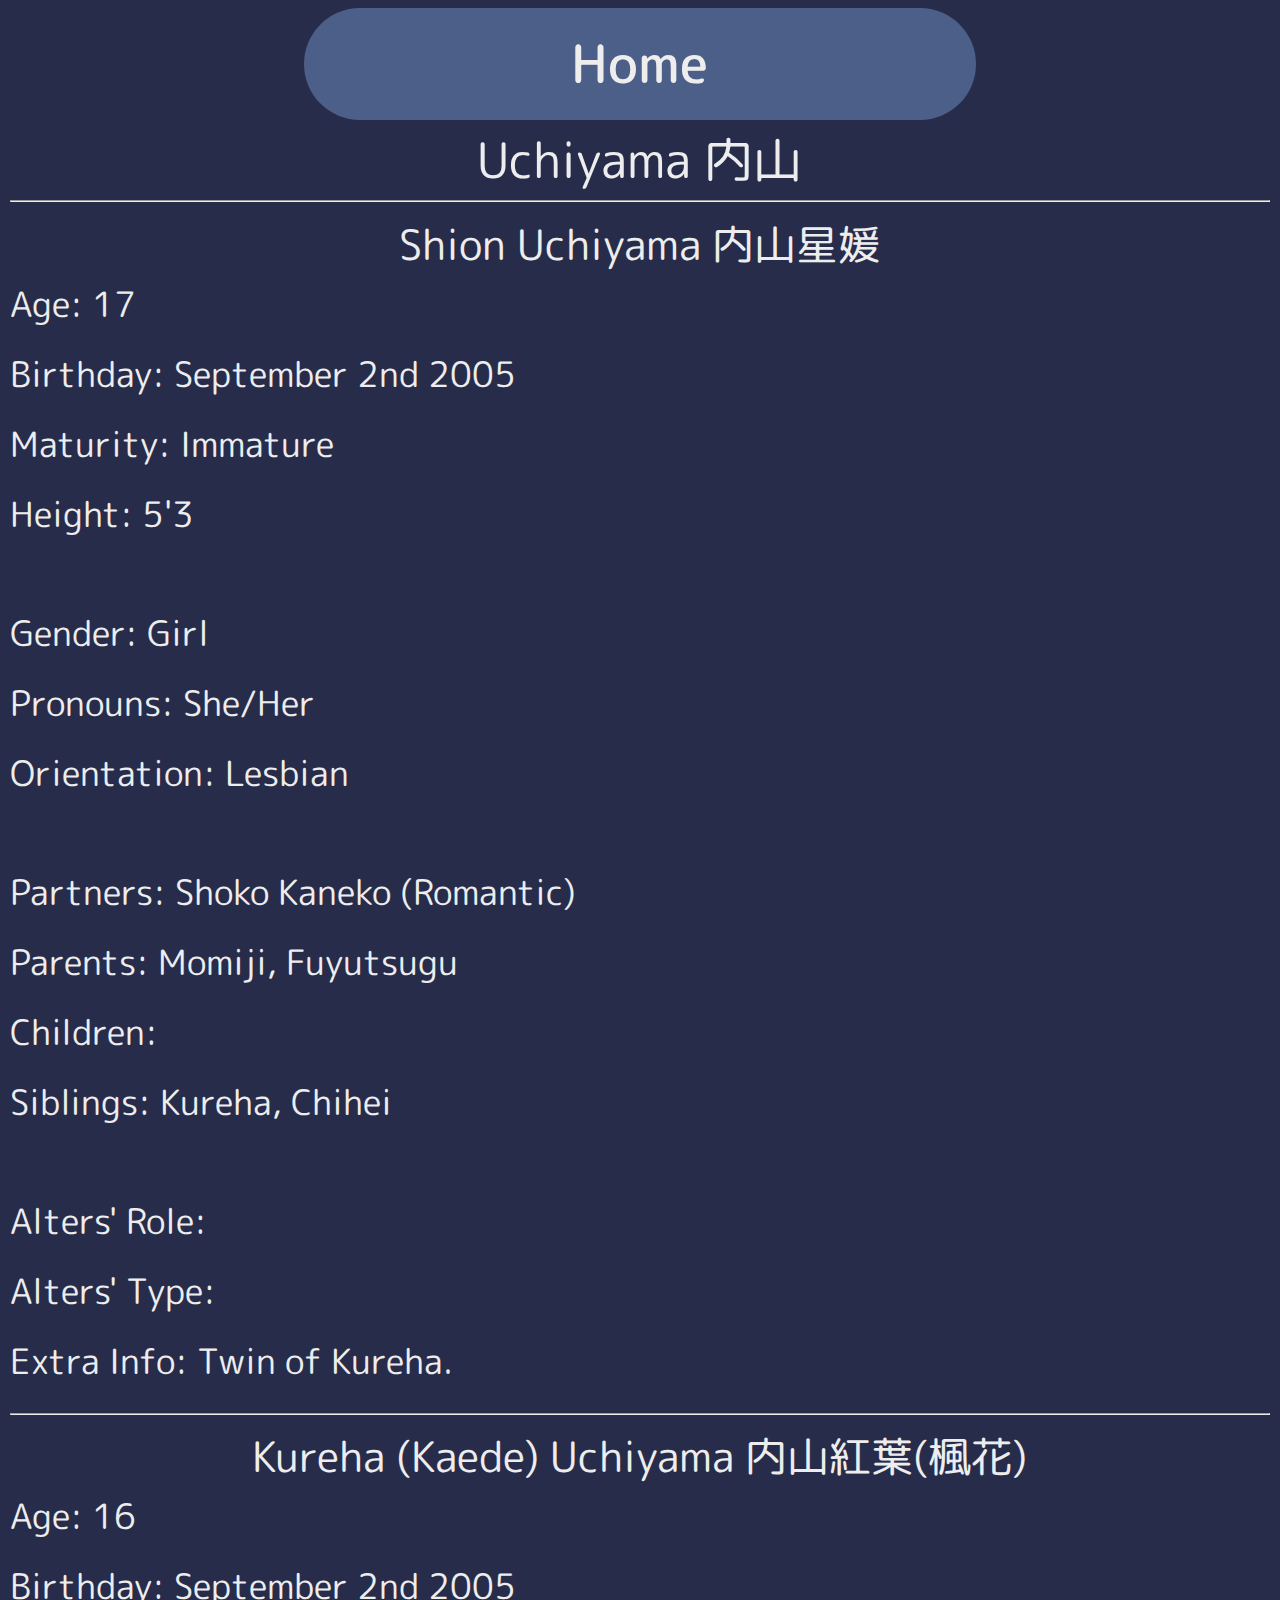
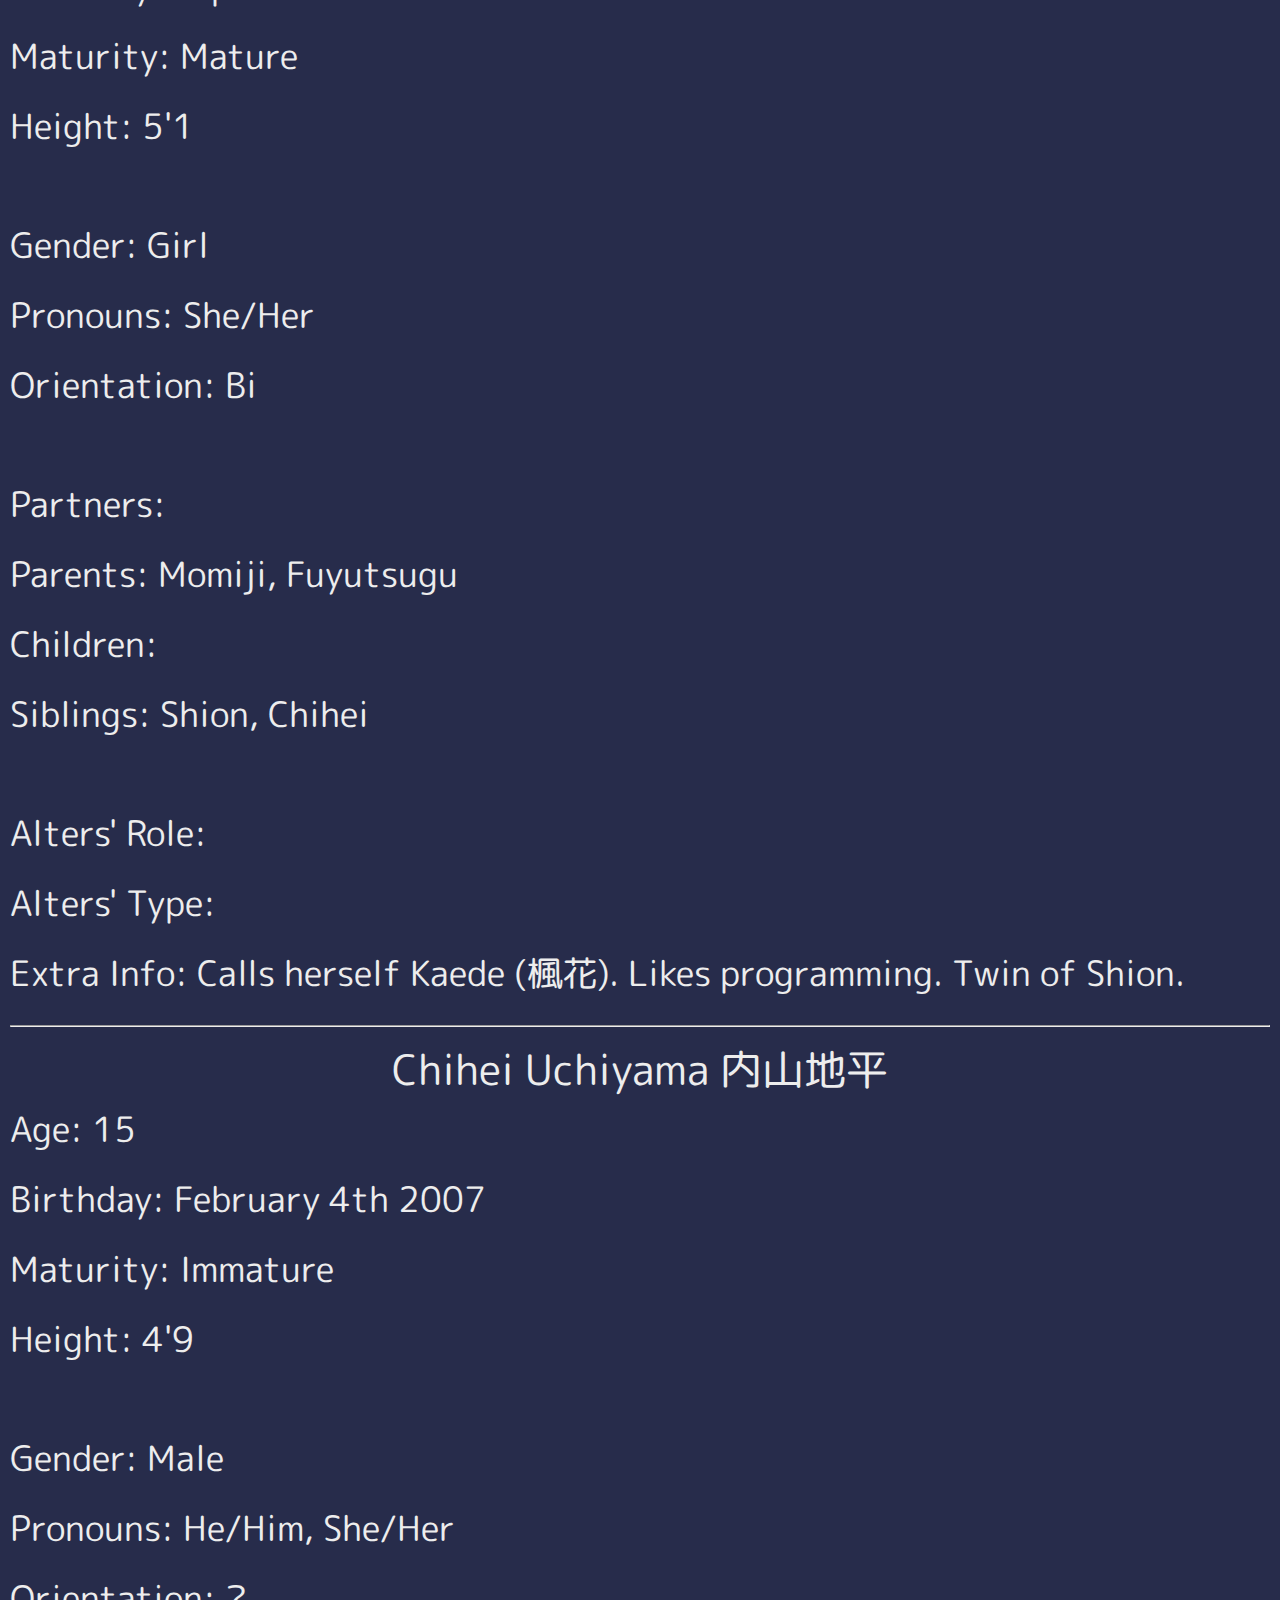
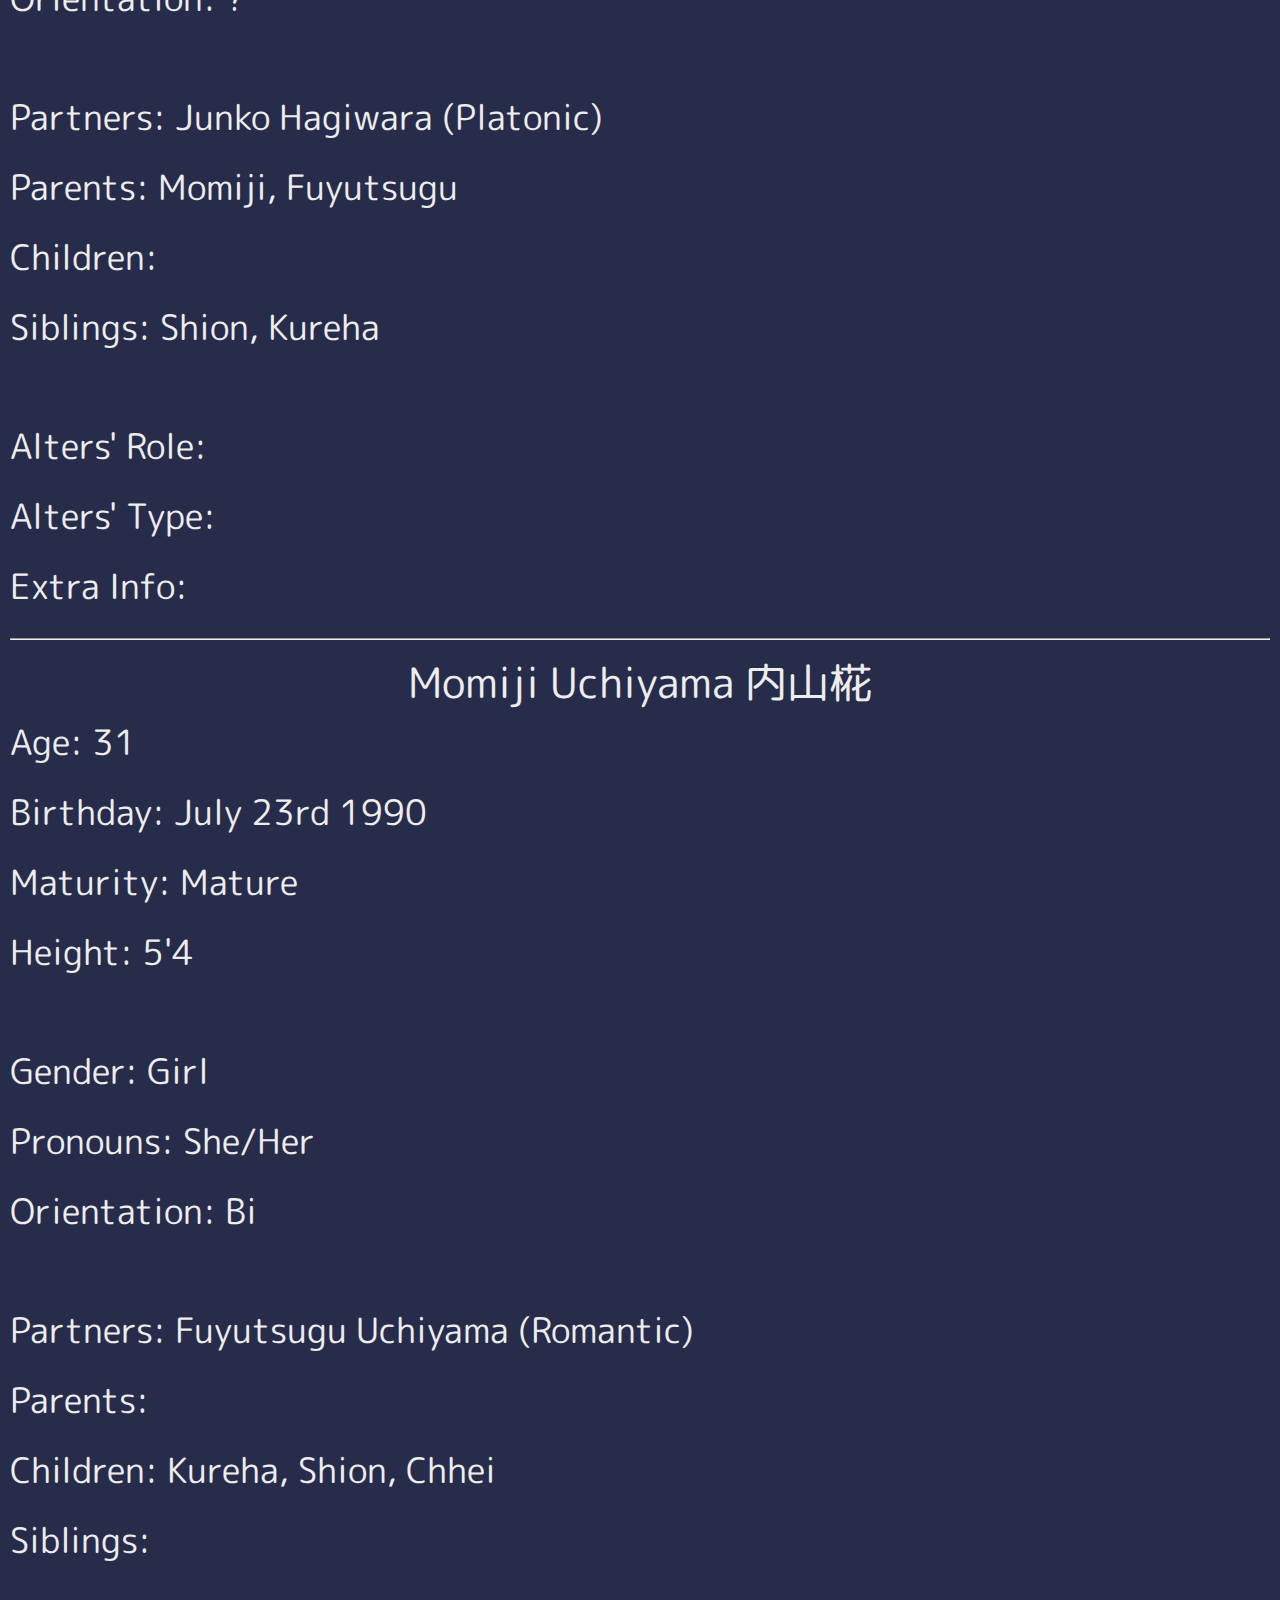
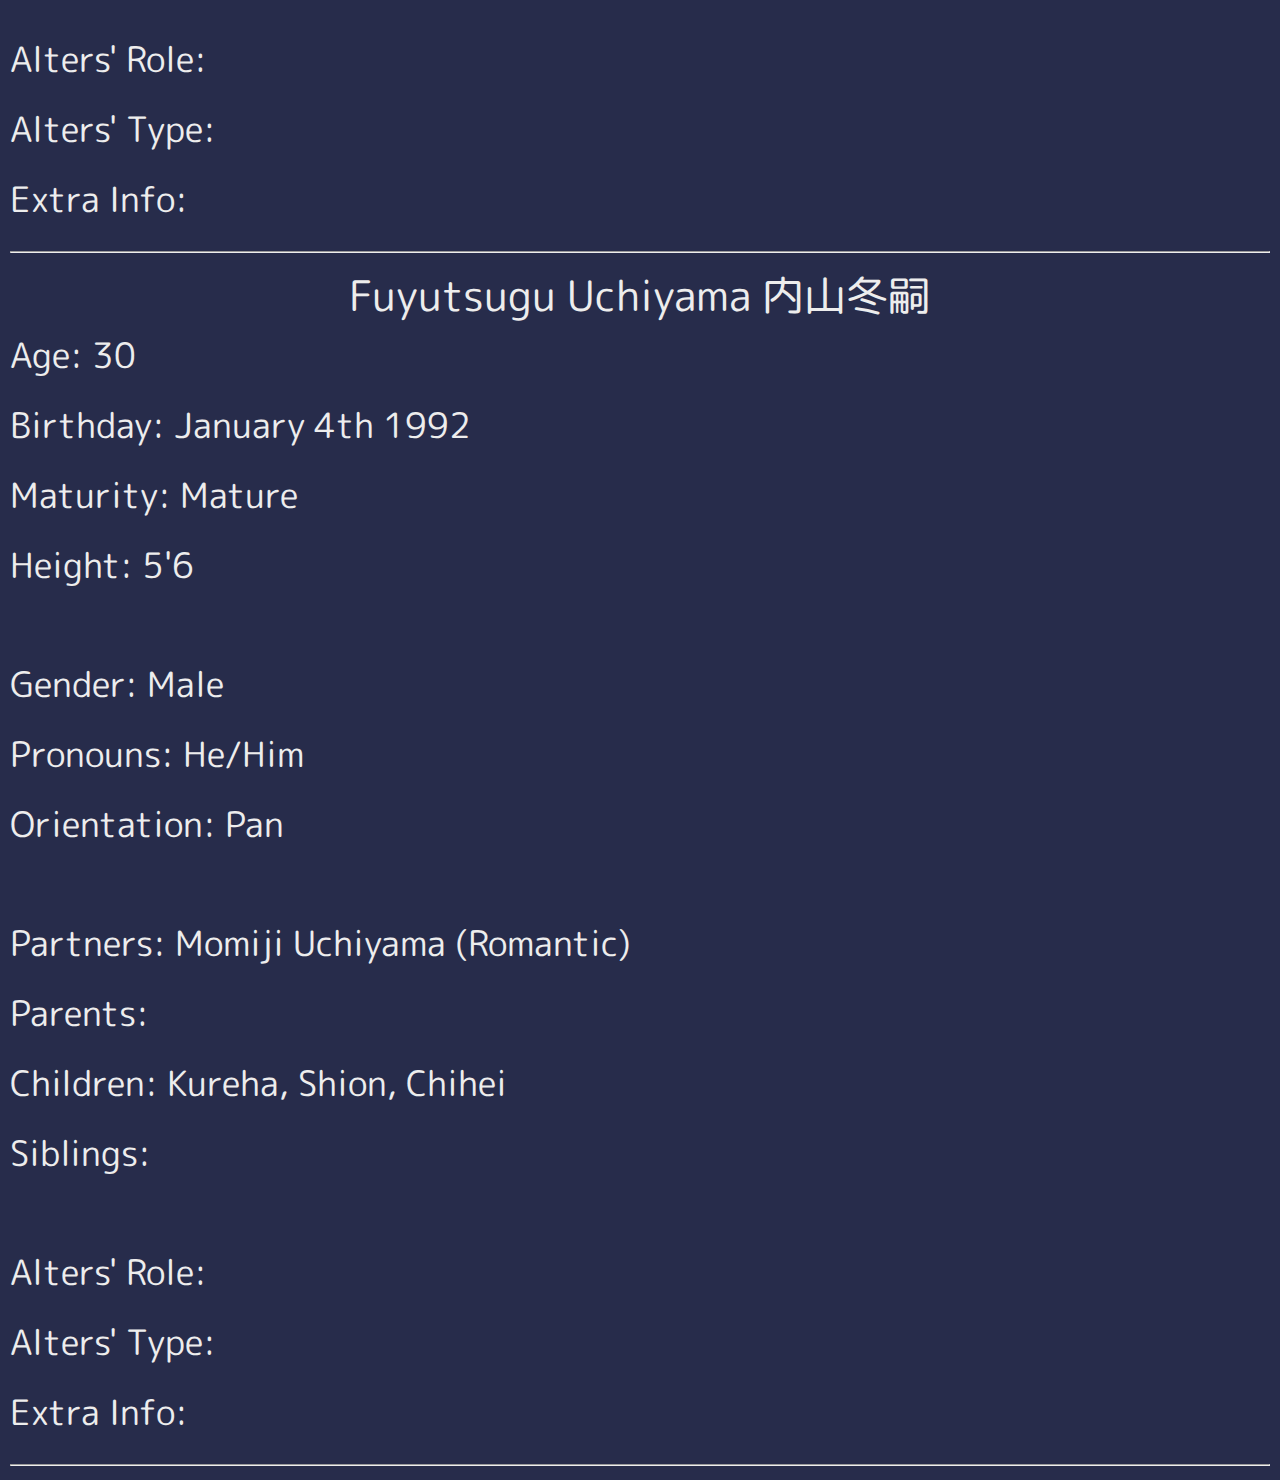
<file: uchiyama.html>
<!DOCTYPE html>
<html>

<head>
  <meta charset="utf-8">
  <title>Uchiyama 内山</title>
  <link rel="stylesheet" href="styles.css">
  <meta name="viewport" content="width=device-width, initial-scale=1.0">
</head>

<body>
  <div id="inner">
    <a href="index.html">Home</a>
  </div>
  <h1>Uchiyama 内山</h1>
  <hr>
  <h2>Shion Uchiyama 内山星媛</h2>
  <p>Age: 17</p>
  <p>Birthday: September 2nd 2005</p>
  <p>Maturity: Immature</p>
  <p>Height: 5'3</p>
  <br>
  <p>Gender: Girl</p>
  <p>Pronouns: She/Her</p>
  <p>Orientation: Lesbian</p>
  <br>
  <p>Partners: Shoko Kaneko (Romantic)</p>
  <p>Parents: Momiji, Fuyutsugu</p>
  <p>Children:</p>
  <p>Siblings: Kureha, Chihei</p>
  <br>
  <p>Alters' Role:</p>
  <p>Alters' Type:</p>
  <p>Extra Info: Twin of Kureha.</p>
  <hr>
  <h2>Kureha (Kaede) Uchiyama 内山紅葉(楓花)</h2>
  <p>Age: 16</p>
  <p>Birthday: September 2nd 2005</p>
  <p>Maturity: Mature</p>
  <p>Height: 5'1</p>
  <br>
  <p>Gender: Girl</p>
  <p>Pronouns: She/Her</p>
  <p>Orientation: Bi</p>
  <br>
  <p>Partners:</p>
  <p>Parents: Momiji, Fuyutsugu</p>
  <p>Children:</p>
  <p>Siblings: Shion, Chihei</p>
  <br>
  <p>Alters' Role:</p>
  <p>Alters' Type:</p>
  <p>Extra Info: Calls herself Kaede (楓花). Likes programming. Twin of Shion.</p>
  <hr>
  <h2>Chihei Uchiyama 内山地平</h2>
  <p>Age: 15</p>
  <p>Birthday: February 4th 2007</p>
  <p>Maturity: Immature</p>
  <p>Height: 4'9</p>
  <br>
  <p>Gender: Male</p>
  <p>Pronouns: He/Him, She/Her</p>
  <p>Orientation: ?</p>
  <br>
  <p>Partners: Junko Hagiwara (Platonic)</p>
  <p>Parents: Momiji, Fuyutsugu</p>
  <p>Children:</p>
  <p>Siblings: Shion, Kureha</p>
  <br>
  <p>Alters' Role:</p>
  <p>Alters' Type:</p>
  <p>Extra Info:</p>
  <hr>
  <h2>Momiji Uchiyama 内⼭椛</h2>
  <p>Age: 31</p>
  <p>Birthday: July 23rd 1990</p>
  <p>Maturity: Mature</p>
  <p>Height: 5'4</p>
  <br>
  <p>Gender: Girl</p>
  <p>Pronouns: She/Her</p>
  <p>Orientation: Bi</p>
  <br>
  <p>Partners: Fuyutsugu Uchiyama (Romantic)</p>
  <p>Parents:</p>
  <p>Children: Kureha, Shion, Chhei</p>
  <p>Siblings:</p>
  <br>
  <p>Alters' Role:</p>
  <p>Alters' Type:</p>
  <p>Extra Info:</p>
  <hr>
  <h2>Fuyutsugu Uchiyama 内⼭冬嗣</h2>
  <p>Age: 30</p>
  <p>Birthday: January 4th 1992</p>
  <p>Maturity: Mature</p>
  <p>Height: 5'6</p>
  <br>
  <p>Gender: Male</p>
  <p>Pronouns: He/Him</p>
  <p>Orientation: Pan</p>
  <br>
  <p>Partners: Momiji Uchiyama (Romantic)</p>
  <p>Parents:</p>
  <p>Children: Kureha, Shion, Chihei</p>
  <p>Siblings:</p>
  <br>
  <p>Alters' Role:</p>
  <p>Alters' Type:</p>
  <p>Extra Info:</p>
  <hr>

</body>

</html>
</file>
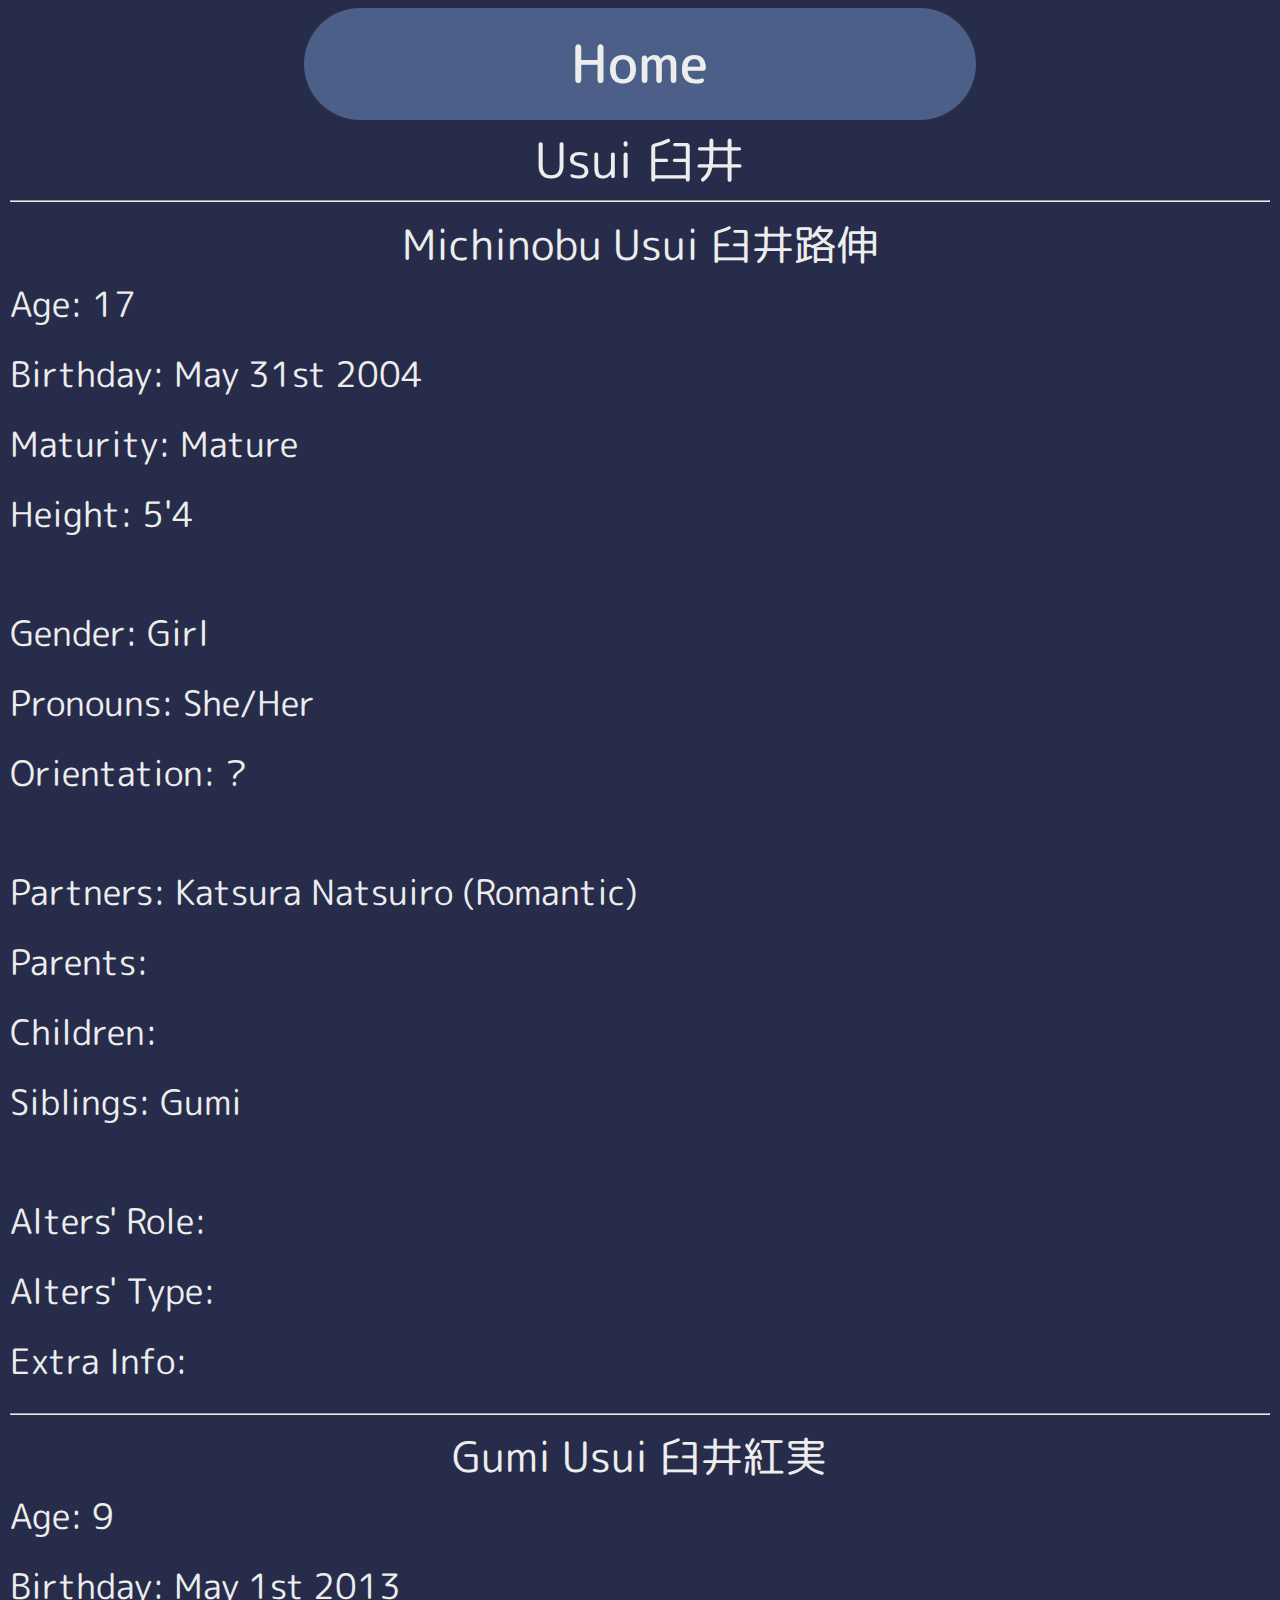
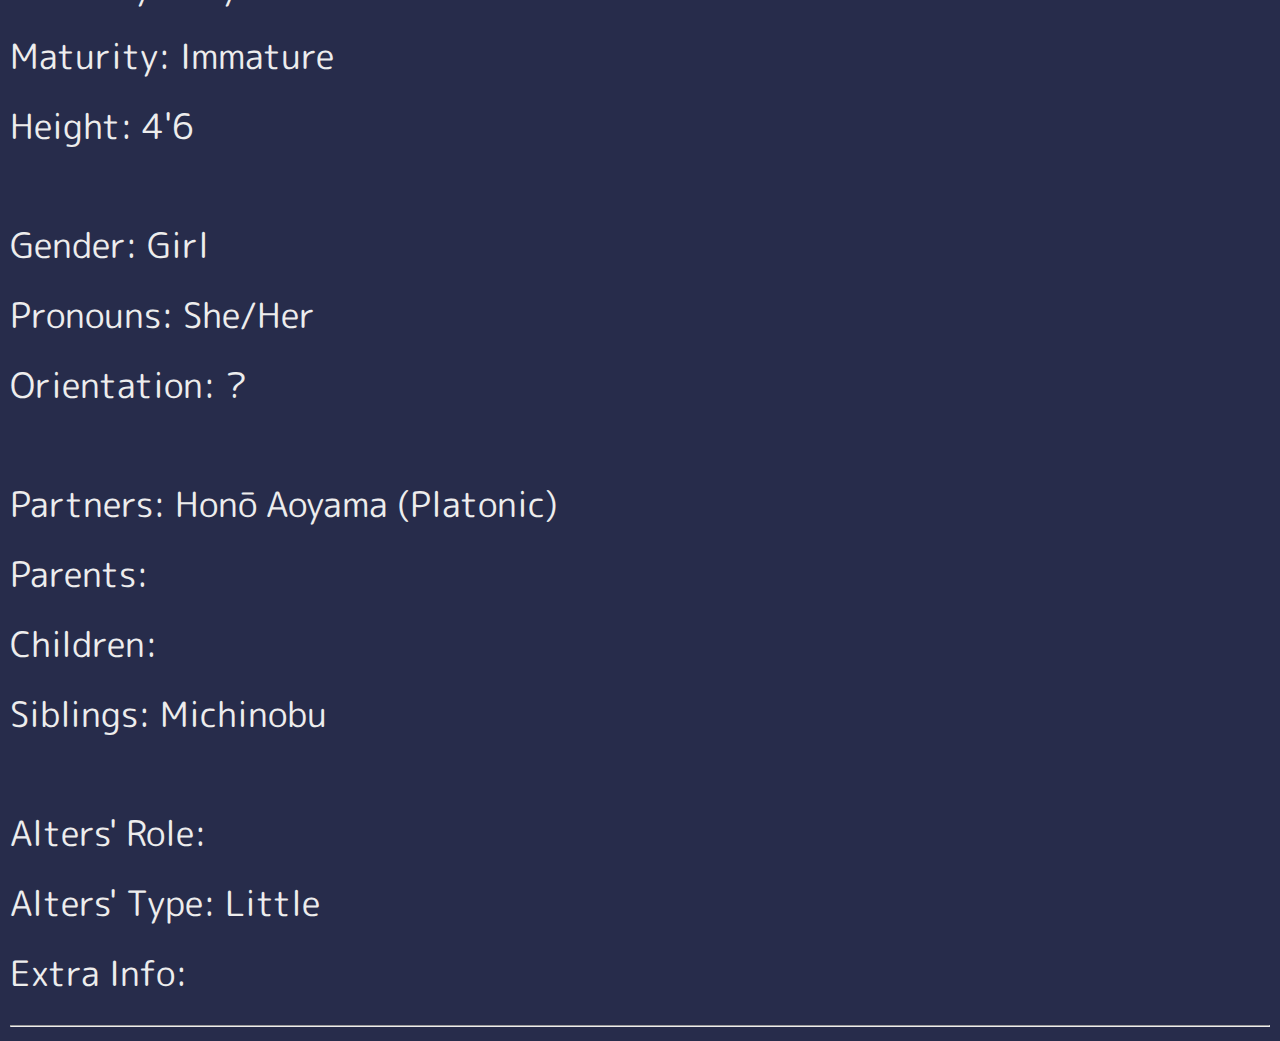
<file: usui.html>
<!DOCTYPE html>
<html>

<head>
  <meta charset="utf-8">
  <title>Usui 臼井</title>
  <link rel="stylesheet" href="styles.css">
  <meta name="viewport" content="width=device-width, initial-scale=1.0">
</head>

<body>
  <div id="inner">
    <a href="index.html">Home</a>
  </div>
  <h1>Usui 臼井</h1>
  <hr>
  <h2>Michinobu Usui ⾅井路伸</h2>
  <p>Age: 17</p>
  <p>Birthday: May 31st 2004</p>
  <p>Maturity: Mature</p>
  <p>Height: 5'4</p>
  <br>
  <p>Gender: Girl</p>
  <p>Pronouns: She/Her</p>
  <p>Orientation: ?</p>
  <br>
  <p>Partners: Katsura Natsuiro (Romantic)</p>
  <p>Parents:</p>
  <p>Children:</p>
  <p>Siblings: Gumi</p>
  <br>
  <p>Alters' Role:</p>
  <p>Alters' Type:</p>
  <p>Extra Info:</p>
  <hr>
  <h2>Gumi Usui ⾅井紅実</h2>
  <p>Age: 9</p>
  <p>Birthday: May 1st 2013</p>
  <p>Maturity: Immature</p>
  <p>Height: 4'6</p>
  <br>
  <p>Gender: Girl</p>
  <p>Pronouns: She/Her</p>
  <p>Orientation: ?</p>
  <br>
  <p>Partners: Honō Aoyama (Platonic)</p>
  <p>Parents:</p>
  <p>Children:</p>
  <p>Siblings: Michinobu</p>
  <br>
  <p>Alters' Role:</p>
  <p>Alters' Type: Little</p>
  <p>Extra Info:</p>
  <hr>

</body>

</html>
</file>
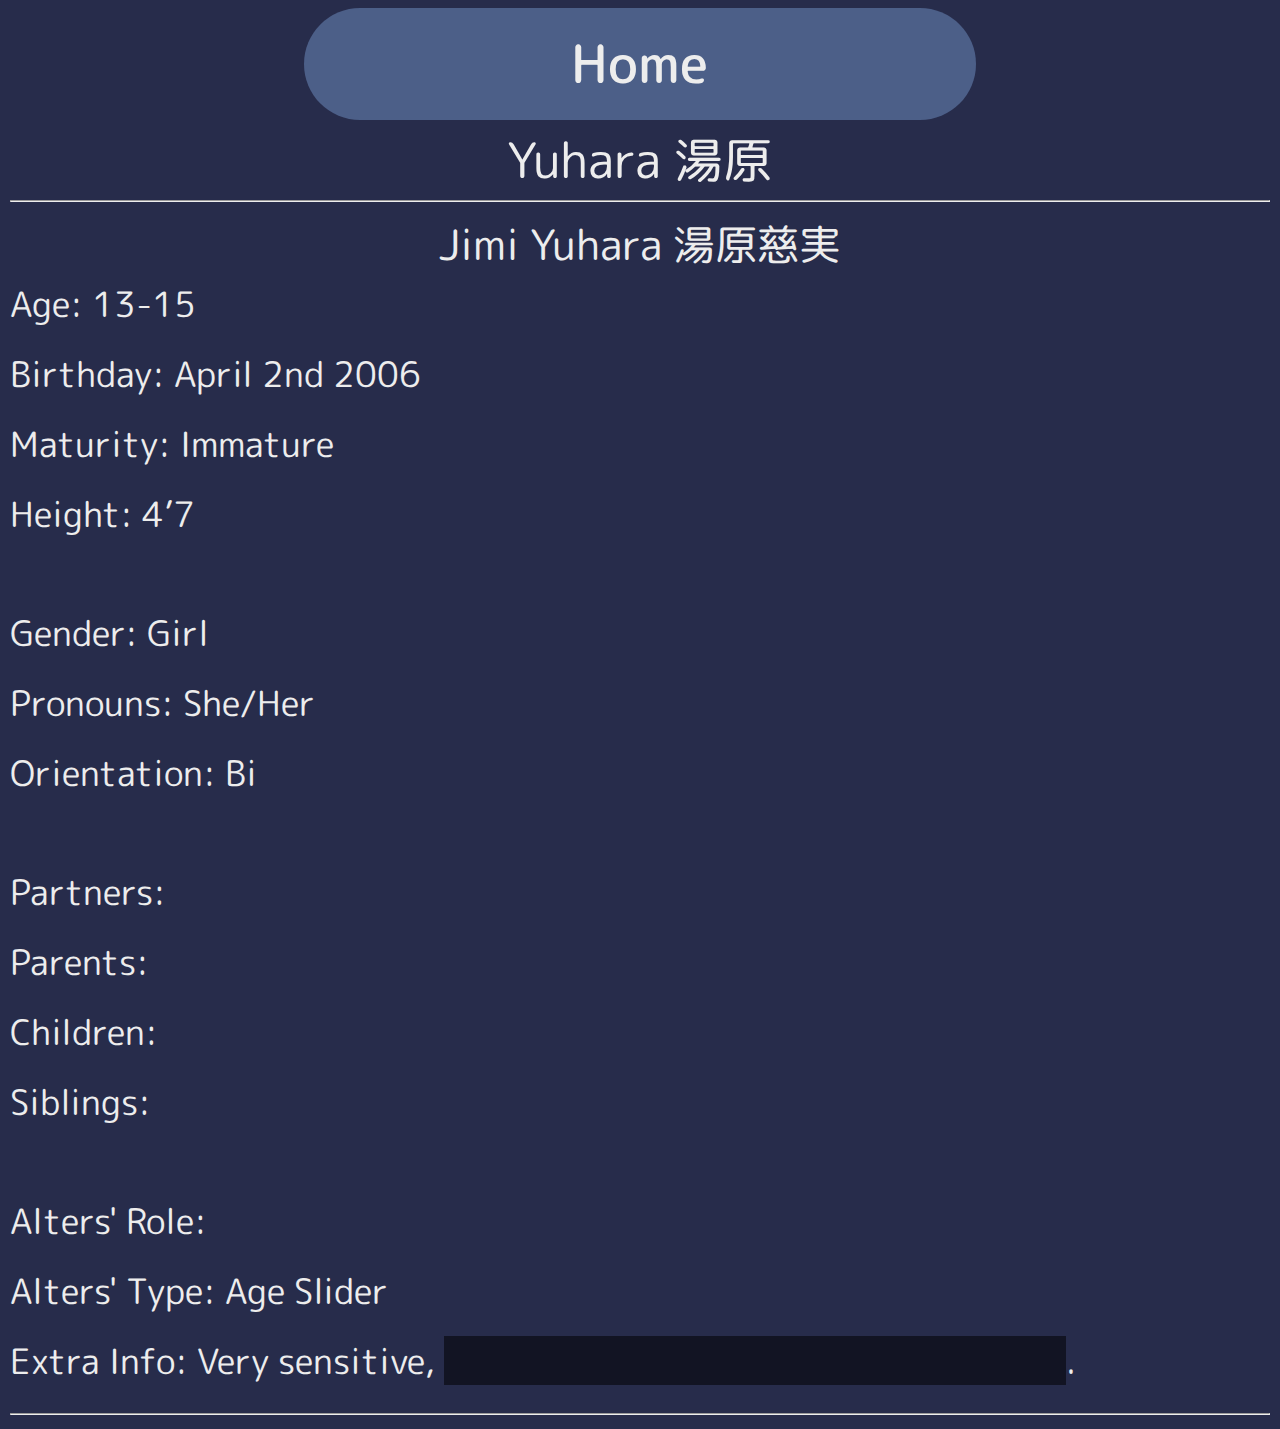
<file: yuhara.html>
<!DOCTYPE html>
<html>

<head>
  <meta charset="utf-8">
  <title>Yuhara 湯原</title>
  <link rel="stylesheet" href="styles.css">
  <meta name="viewport" content="width=device-width, initial-scale=1.0">
</head>

<body>
  <div id="inner">
    <a href="index.html">Home</a>
  </div>
  <h1>Yuhara 湯原</h1>
  <hr>
  <h2>Jimi Yuhara 湯原慈実</h2>
  <p>Age: 13-15</p>
  <p>Birthday: April 2nd 2006</p>
  <p>Maturity: Immature</p>
  <p>Height: 4’7</p>
  <br>
  <p>Gender: Girl</p>
  <p>Pronouns: She/Her</p>
  <p>Orientation: Bi</p>
  <br>
  <p>Partners: </p>
  <p>Parents:</p>
  <p>Children:</p>
  <p>Siblings: </p>
  <br>
  <p>Alters' Role:</p>
  <p>Alters' Type: Age Slider</p>
  <p>Extra Info: Very sensitive, <span class="spoiler">do not be sexual when they are around</span>.
  </p>
  <hr>

</body>

</html>
</file>
<file: styles.css>
@import url('https://fonts.googleapis.com/css2?family=M+PLUS+Rounded+1c:wght@400;500&display=swap');
html {
  align-items: center;
  text-decoration: none;
  font-weight: 400;
  font-family: 'M PLUS Rounded 1c', sans-serif;
  font-size: 125%;
  letter-spacing: 0.125rem;
  color: #ededed;
  line-height: 1.125rem;
  text-align: center;
  max-width: 99.75%;
  margin: auto;
  background-color: #272c4b;
}
h1 {
  font-weight: 400;
  font-size: 1.375rem;
  text-align: center;
}
h2 {
  font-weight: 400;
  font-size: 1.25rem;
  text-align: center;
}
p {
  font-weight: 400;
  line-height: 1.25rem;
  font-size: 1.125rem;
  text-align: left;
}
a {
  color: #ededed;
  align-items: center;
  justify-content: center;
  max-width: 100%;
  text-align: center;
  text-decoration: none;
  vertical-align: middle;
  display: inline-flex;
  font-size: 1.375rem;
  line-height: 1.875rem;
  letter-spacing: 0rem;
  word-spacing: 87.5%;
  border-width: thin;
  height: 5rem;
  width: 100%;
  vertical-align: middle;
  font-weight: 500;
  border-radius: 2.5rem;
  background-color: #4c5f88;
  direction: var(--site-language-direction);
  transition: transform 0.125s ease, color 0.125s ease,
    background-color 0.125s ease, border-color 0.125s ease;
}
a:hover {
  transform: scale(1.05);
}
.columns {
  width: 100%;
  column-gap: 0.625rem;
  line-height: 5.75rem;
  columns: 3;
  display: inline-block;
  padding: 0;
  margin: 0;
}
.inner {
  text-align: center;
  display: inline-block;
  width: 100%;
}
.spoiler {
  background-color: #121423;
  color: #121423;
}
.spoiler:hover {
  background-color: #272c4b;
  color: #ededed;
}
.wrapper {
  width: 100%;
}

@media only screen and (min-width: 767px) {
  html {
  align-items: center;
  text-decoration: none;
  font-size: 175%;
  letter-spacing: 0rem;
  color: #ededed;
  line-height: 0.5rem;
  text-align: center;
  margin: auto;
}
h1 {
  font-size: 2rem;
  text-align: center;
}
h2 {
  font-size: 1.5rem;
  text-align: center;
}
p {
  font-size: 1rem;
  text-align: left;
}
a {
  align-items: center;
  justify-content: center;
  max-width: 100%;
  text-align: center;
  text-decoration: none;
  vertical-align: middle;
  display: inline-flex;
  font-size: 1.125rem;
  height: 4rem;
  width: 24rem;
  vertical-align: middle;
  border-radius: 2rem;
  direction: var(--site-language-direction);
  transition: transform 0.125s ease, color 0.125s ease,
    background-color 0.125s ease, border-color 0.125s ease;
}
a:hover {
  transform: scale(1.05);
}
.columns {
  width: 90%;
  column-gap: 0.5rem;
  line-height: 4.625rem;
  columns: 3;
  display: inline-block;
  padding: 0;
  margin: 0;
}
.inner {
  text-align: center;
  display: inline-block;
  width: 100%;
}
}

@media only screen and (min-width: 1280px) {
h1 {
  font-size: 1.75rem;
}
h2 {
  font-size: 1.5rem;
}
p {
  font-size: 1.25rem;
}
a {
  align-items: center;
  justify-content: center;
  max-width: 100%;
  text-align: center;
  text-decoration: none;
  vertical-align: middle;
  display: inline-flex;
  word-spacing: 0%;
  font-size: 1.875rem;
  height: 4rem;
  width: 24rem;
  vertical-align: middle;
  border-radius: 2rem;
  direction: var(--site-language-direction);
  transition: transform 0.125s ease, color 0.125s ease,
    background-color 0.125s ease, border-color 0.125s ease;
}
}

@media only screen and (min-width: 1920px) {
h1 {
  font-size: 1.75rem;
}
h2 {
  font-size: 1.5rem;
}
p {
  font-size: 1.25rem;
}
a {
  align-items: center;
  justify-content: center;
  max-width: 100%;
  text-align: center;
  text-decoration: none;
  vertical-align: middle;
  display: inline-flex;
  word-spacing: 0%;
  font-size: 2.25rem;
  height: 4rem;
  width: 24rem;
  vertical-align: middle;
  border-radius: 2rem;
  direction: var(--site-language-direction);
  transition: transform 0.125s ease, color 0.125s ease,
    background-color 0.125s ease, border-color 0.125s ease;
}
}

@media only screen and (min-width: 2560px) {
  html {
  font-size: 275%;
  max-width: 95%;
}
.columns {
  width: 90%;
  column-gap: 0.375rem;
  line-height: 4.5rem;
  columns: 3;
  display: inline-block;
  padding: 0;
  margin: 0;
}
}

@media only screen and (min-width: 5120px) {
  html {
  font-size: 425%;
  max-width: 97.5%;
}
.columns {
  width: 70%;
  column-gap: 0.375rem;
  line-height: 4.5rem;
  columns: 3;
  display: inline-block;
  padding: 0;
  margin: 0;
}
}
</file>
